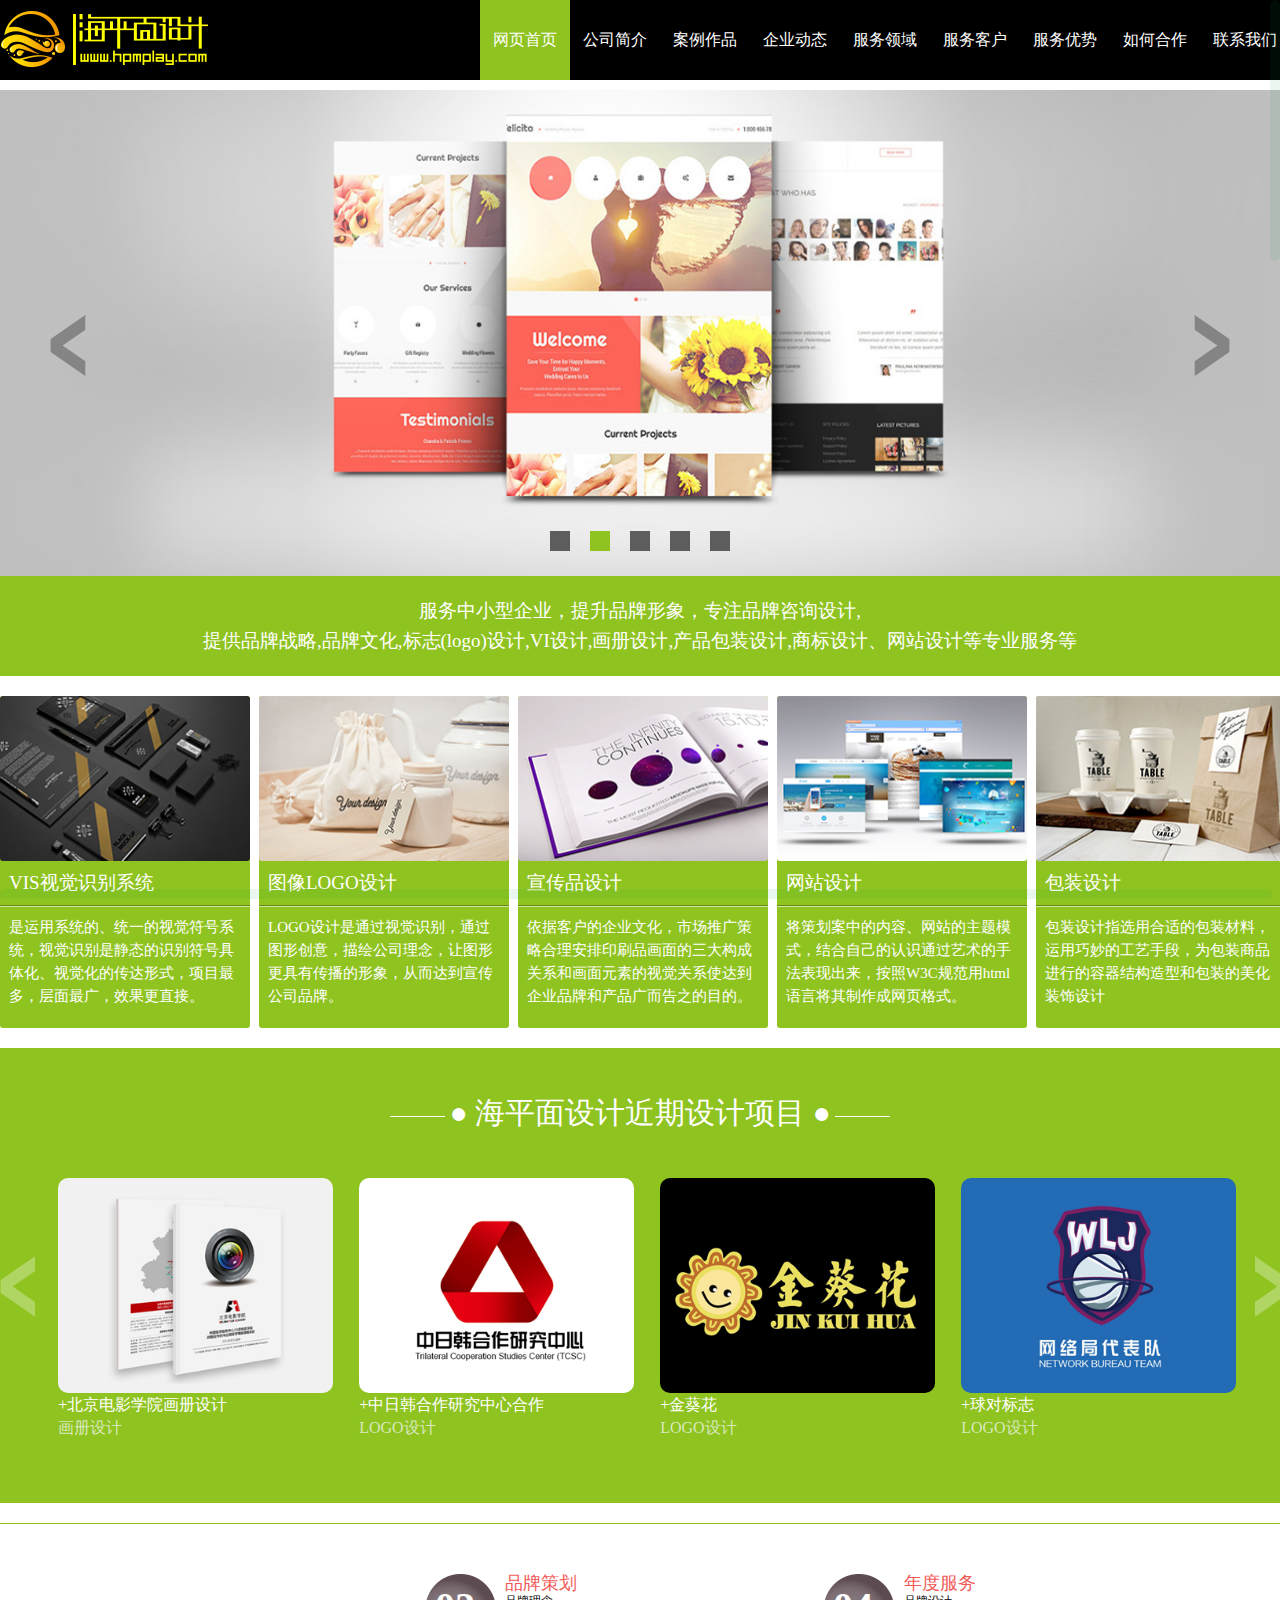
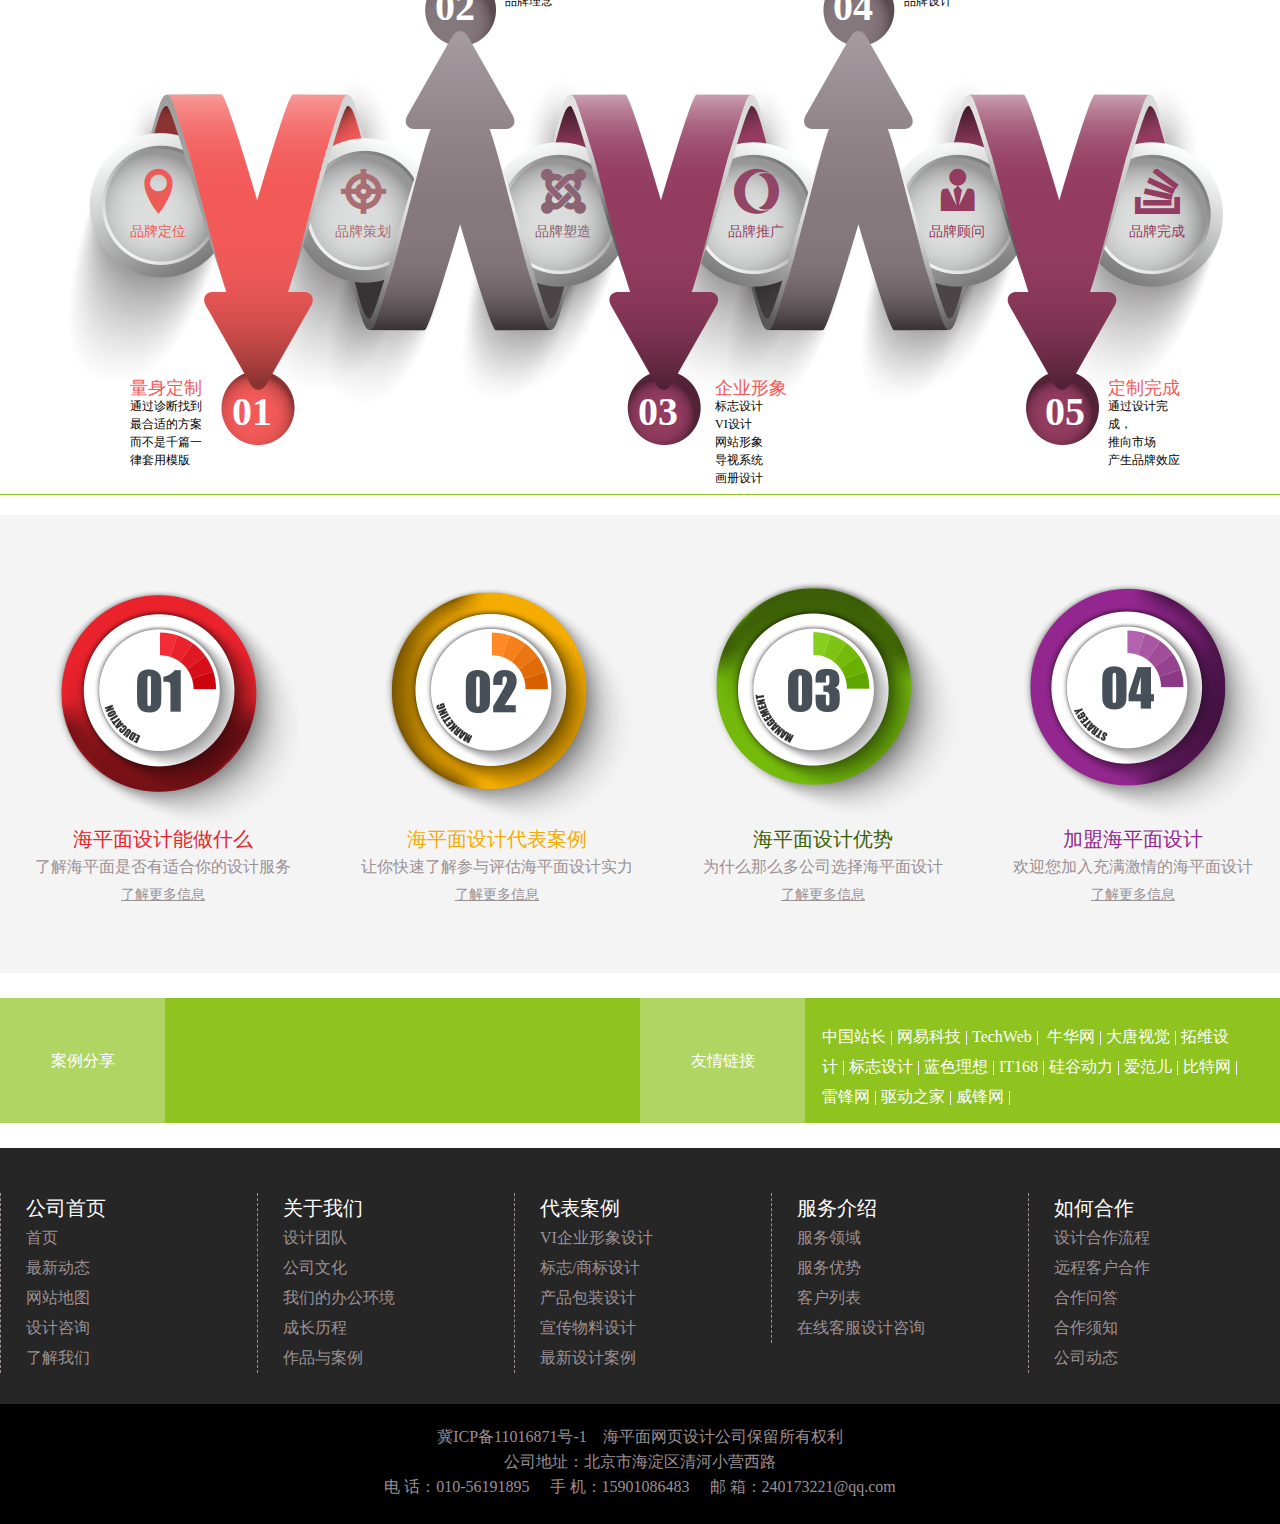
<file: index.html>
﻿<!doctype html>
<html>
	<head>
		<meta charset="utf-8"/>
		<title>海平面设计</title>
		<!-[if lt IE9]> 
			<script src="js/h5_compatible.js"></script>
		<![endif]->
		<link rel="stylesheet" type="text/css" href="css/reset.css"/>
		<link rel="stylesheet" type="text/css" href="css/style.css"/>
		<link rel="stylesheet" type="text/css" href="css/font.css"/>
		<script type="text/javascript" src="js/jquery-2.2.2.min.js"></script>
		<script type="text/javascript" src="js/script.js"></script>
		<script type="text/javascript" src="js/index.js"></script>
		<!-[if IE 8]>
			<link rel="stylesheet" rev="stylesheet" href="css/ie.css" type="text/css" />
		<![endif]->
	</head>
	<body>
		<!-- 头部内容开始 -->
		<header class="top">
			<div class="center clearfix">
				<div class="logo lt"><a href="index.html"><img src="images/logo.jpg" alt="网站logo" /></a></div>
				<ul class="menu rt">
					<li><a class="active" href="index.html">网页首页</a></li>
					<li><a href="profile.html">公司简介</a></li>
					<li><a href="case.html">案例作品</a></li>
					<li><a href="dynamic.html">企业动态</a></li>
					<li><a href="area.html">服务领域</a></li>
					<li><a href="service.html">服务客户</a></li>
					<li><a href="superiority.html">服务优势</a></li>
					<li><a href="cooperation.html">如何合作</a></li>
					<li><a href="contact.html">联系我们</a></li>
				</ul>
			</div>
		</header>
		<!-- 头部内容结束 -->
		
		<!-- banner内容开始 -->
		<section id="bannerWrp" class="banner">
			<div class="center btnBanner">
				<a href="javascript:void(0)" id="btnL" class="lt banner_l"></a>
				<a href="javascript:void(0)" id="btnR" class="rt banner_r"></a>
				<ul id="moveBanner">
					<li><a href="business.html"><img src="images/banner-1.jpg" alt="UI设计" /></a></li>
					<li><a href="business.html"><img src="images/banner-2.jpg" alt="网站设计" /></a></li>
					<li><a href="business.html"><img src="images/banner-3.jpg" alt="VI设计" /></a></li>
					<li><a href="business.html"><img src="images/banner-4.jpg" alt="包装设计" /></a></li>
					<li><a href="business.html"><img src="images/banner-5.jpg" alt="画册设计" /></a></li>
				</ul>
				<ul id="pointList">
					<li><a href="javascript:viode(0)"></a></li>
					<li><a href="javascript:viode(0)" class="active"></a></li>
					<li><a href="javascript:viode(0)"></a></li>
					<li><a href="javascript:viode(0)"></a></li>
					<li><a href="javascript:viode(0)"></a></li>
				</ul>
			</div>
		</section>
		<!-- banner内容结束 -->
		
		<!-- 标语内容开始 -->
		<section class="poster">
			<p>服务中小型企业，提升品牌形象，专注品牌咨询设计,</p>
			<p>提供品牌战略,品牌文化,标志(logo)设计,VI设计,画册设计,产品包装设计,商标设计、网站设计等专业服务等</p>
		</section>
		<!-- 标语内容结束 -->
		
		<!-- 设计列表内容开始 -->
		<section class="devise">
			<div class="center clearfix">
				<div class="sort">
					<a href="business.html"><img src="images/vis.jpg" alt="VIS视觉识别系统" /></a>
					<h1>VIS视觉识别系统</h1>
					<p>是运用系统的、统一的视觉符号系统，视觉识别是静态的识别符号具体化、视觉化的传达形式，项目最多，层面最广，效果更直接。</p>
				</div>
				<div class="sort">
					<a href="business.html"><img src="images/mark.jpg" alt="图像LOGO设计" /></a>
					<h1>图像LOGO设计</h1>
					<p>LOGO设计是通过视觉识别，通过图形创意，描绘公司理念，让图形更具有传播的形象，从而达到宣传公司品牌。</p>
				</div>
				<div class="sort">
					<a href="business.html"><img src="images/advertise.jpg" alt="宣传品设计" /></a>
					<h1>宣传品设计</h1>
					<p>依据客户的企业文化，市场推广策略合理安排印刷品画面的三大构成关系和画面元素的视觉关系使达到企业品牌和产品广而告之的目的。</p>
				</div>
				<div class="sort">
					<a href="business.html"><img src="images/web.jpg" alt="网站设计" /></a>
					<h1>网站设计</h1>
					<p>将策划案中的内容、网站的主题模式，结合自己的认识通过艺术的手法表现出来，按照W3C规范用html语言将其制作成网页格式。</p>
				</div>
				<div class="sort rm">
					<a href="business.html"><img src="images/packaging.jpg" alt="包装设计" /></a>
					<h1>包装设计</h1>
					<p>包装设计指选用合适的包装材料，运用巧妙的工艺手段，为包装商品进行的容器结构造型和包装的美化装饰设计</p>
				</div>
			</div>
		</section>
		<!-- 设计列表内容结束 -->
		
		<!-- 近期设计内容开始 -->
		<section class="recent">
			<div class="article"><h3>● 海平面设计近期设计项目 ●</h3><s></s></div>
			<div class="center">
				<div class="roll">
					<ul id="count1">
						<li>
							<a href="business.html"><img src="images/j_1.jpg" alt="北京电影学院画册设计" /></a>
							<h3>+北京电影学院画册设计</h3>
							<p>画册设计</p>
						</li>
						<li>
							<a href="business.html"><img src="images/j_2.jpg" alt="中日韩合作研究中心合作LOGO设计" /></a>
							<h3>+中日韩合作研究中心合作</h3>
							<p>LOGO设计</p>
						</li>
						<li>
							<a href="business.html"><img src="images/j_3.jpg" alt="金葵花logo设计" /></a>
							<h3>+金葵花</h3>
							<p>LOGO设计</p>
						</li>
						<li>
							<a href="business.html"><img src="images/j_4.jpg" alt="网络局代表队logo设计" /></a>
							<h3>+球对标志</h3>
							<p>LOGO设计</p>
						</li>
						<li>
							<a href="business.html"><img src="images/j_5.jpg" alt="源盛基金画册设计" /></a>
							<h3>+源盛基金</h3>
							<p>画册设计</p>
						</li>
						<li>
							<a href="business.html"><img src="images/j_6.jpg" alt="蜜罗迷包装设计" /></a>
							<h3>+蜜罗迷</h3>
							<p>包装设计</p>
						</li>
						<li>
							<a href="business.html"><img src="images/j_7.jpg" alt="道恩包装设计" /></a>
							<h3>+重庆道恩</h3>
							<p>包装设计</p>
						</li>
						<li>
							<a href="business.html"><img src="images/j_8.jpg" alt="源盛基金易拉宝设计" /></a>
							<h3>+源盛基金</h3>
							<p>易拉宝设计</p>
						</li>
						<li>
							<a href="business.html"><img src="images/j_9.jpg" alt="亿东铭画册设计" /></a>
							<h3>+亿东铭</h3>
							<p>画册设计</p>
						</li>
					</ul>
					
				</div>
				<a href="javascript:void(0)" class="lmove"></a><a href="javascript:void(0)" class="rmove"></a>
			</div>
		</section>
		<!-- 近期设计内容结束 -->
		
		<!-- 流程图内容开始 -->
		<section class="flow">
			<div class="center">
				<div class="flowImg">
				
					<div class="location equal">
						<span class="icon-location"></span>
						<p>品牌定位</p>
					</div>
					
					<div class="plan equal">
						<span class="icon-target"></span>
						<p>品牌策划</p>
					</div>
					
					<div class="model equal">
						<span class="icon-joomla"></span>
						<p>品牌塑造</p>
					</div>
					
					<div class="extend equal">
						<span class="icon-opera"></span>
						<p>品牌推广</p>
					</div>
					
					<div class="adviser equal">
						<span class="icon-user-tie"></span>
						<p>品牌顾问</p>
					</div>
					
					<div class="accomplish equal">
						<span class="icon-stackoverflow"></span>
						<p>品牌完成</p>
					</div>
					
					<div class="num n1">01</div>
					<div class="num n2">02</div>
					<div class="num n3">03</div>
					<div class="num n4">04</div>
					<div class="num n5">05</div>
					
					<div class="custom communal">
						<h4>量身定制</h4>
						<p>通过诊断找到最合适的方案而不是千篇一律套用模版</p>
					</div>
					
					<div class="visualize communal">
						<h4>企业形象</h4>
						<p>标志设计<br/>VI设计<br/>网站形象<br/>导视系统<br/>画册设计</p>
					</div>
					
					<div class="achieve communal">
						<h4>定制完成</h4>
						<p>通过设计完成，<br/>推向市场<br/>产生品牌效应</p>
					</div>
					
					<div class="engineer communal">
						<h4>品牌策划</h4>
						<p>品牌理念</p>
					</div>
					
					<div class="year communal">
						<h4>年度服务</h4>
						<p>品牌设计</p>
					</div>
					
				</div>
			</div>
		</section>
		<!-- 流程图内容结束 -->
		
		<!-- 了解我们内容开始 -->
		<section class="know">
			<div class="center newLocation">
				<ul>
					<li>
						<h2 class="know1">海平面设计能做什么</h2>
						<p>了解海平面是否有适合你的设计服务</p>
						<a href="superiority.html">了解更多信息</a>
					</li>
					<li>
						<h2 class="know2">海平面设计代表案例</h2>
						<p>让你快速了解参与评估海平面设计实力</p>
						<a href="superiority.html">了解更多信息</a>
					</li>
					<li>
						<h2 class="know3">海平面设计优势</h2>
						<p>为什么那么多公司选择海平面设计</p>
						<a href="superiority.html">了解更多信息</a>
					</li>
					<li>
						<h2 class="know4">加盟海平面设计</h2>
						<p>欢迎您加入充满激情的海平面设计</p>
						<a href="superiority.html">了解更多信息</a>
					</li>
				</ul>
			</div>
		</section>
		<!-- 了解我们内容结束 -->
		
		<!-- 更新内容开始 -->
		<!--<section class="new">
			<div class="center clearfix">
				<div class="lt">
					<h1>海平面作品案例动态</h1>
					<div class="trends">
						<div class="hidd">
							<ul>
								<li><a href="">施耐德，画册设计，包装设计，您更喜欢那一款？<span>2016-06-18</span></a></li>
								<li><a href="">施耐德，画册设计，包装设计，您更喜欢那一款？<span>2016-06-18</span></a></li>
								<li><a href="">施耐德，画册设计，包装设计，您更喜欢那一款？<span>2016-06-18</span></a></li>
								<li><a href="">施耐德，画册设计，包装设计，您更喜欢那一款？<span>2016-06-18</span></a></li>
								<li><a href="">施耐德，画册设计，包装设计，您更喜欢那一款？<span>2016-06-18</span></a></li>
								<li><a href="">施耐德，画册设计，包装设计，您更喜欢那一款？<span>2016-06-18</span></a></li>
								<li><a href="">施耐德，画册设计，包装设计，您更喜欢那一款？<span>2016-06-18</span></a></li>
								<li><a href="">施耐德，画册设计，包装设计，您更喜欢那一款？<span>2016-06-18</span></a></li>
								<li><a href="">施耐德，画册设计，包装设计，您更喜欢那一款？<span>2016-06-18</span></a></li>
								<li><a href="">施耐德，画册设计，包装设计，您更喜欢那一款？<span>2016-06-18</span></a></li>
								<li><a href="">施耐德，画册设计，包装设计，您更喜欢那一款？<span>2016-06-18</span></a></li>
							</ul>
						</div>
					</div>
				</div>
				<div class="rt">
					<h1>海平面技术方面动态</h1>
					<div class="trends">
					<div class="hidd">
							<ul>
								<li><a href="">海平面设计，如何让设计走的更远，更长，做得更好？<span>2016-06-18</span></a></li>
								<li><a href="">海平面设计，如何让设计走的更远，更长，做得更好？<span>2016-06-18</span></a></li>
								<li><a href="">海平面设计，如何让设计走的更远，更长，做得更好？<span>2016-06-18</span></a></li>
								<li><a href="">海平面设计，如何让设计走的更远，更长，做得更好？<span>2016-06-18</span></a></li>
								<li><a href="">海平面设计，如何让设计走的更远，更长，做得更好？<span>2016-06-18</span></a></li>
								<li><a href="">海平面设计，如何让设计走的更远，更长，做得更好？<span>2016-06-18</span></a></li>
								<li><a href="">海平面设计，如何让设计走的更远，更长，做得更好？<span>2016-06-18</span></a></li>
								<li><a href="">施耐德，画册设计，包装设计，您更喜欢那一款？<span>2016-06-18</span></a></li>
								<li><a href="">施耐德，画册设计，包装设计，您更喜欢那一款？<span>2016-06-18</span></a></li>
								<li><a href="">施耐德，画册设计，包装设计，您更喜欢那一款？<span>2016-06-18</span></a></li>
							</ul>
						</div>
					</div>
				</div>
			</div>
		</section>-->
		<!-- 更新我们内容结束 -->
		
		<!-- 底部内容开始 -->
		<footer class="foot">
			<div class="container">
				<div class="center clearfix">
					<p class="share">案例分享</p>
					<div class="bdsharebuttonbox sharelink"><a href="#" class="bds_more" data-cmd="more"></a><a href="#" class="bds_qzone" data-cmd="qzone"></a><a href="#" class="bds_tsina" data-cmd="tsina"></a><a href="#" class="bds_tqq" data-cmd="tqq"></a><a href="#" class="bds_renren" data-cmd="renren"></a><a href="#" class="bds_weixin" data-cmd="weixin"></a></div>
					<script>window._bd_share_config={"common":{"bdSnsKey":{},"bdText":"","bdMini":"2","bdPic":"","bdStyle":"0","bdSize":"16"},"share":{},"image":{"viewList":["qzone","tsina","tqq","renren","weixin"],"viewText":"分享到：","viewSize":"16"},"selectShare":{"bdContainerClass":null,"bdSelectMiniList":["qzone","tsina","tqq","renren","weixin"]}};with(document)0[(getElementsByTagName('head')[0]||body).appendChild(createElement('script')).src='http://bdimg.share.baidu.com/static/api/js/share.js?v=89860593.js?cdnversion='+~(-new Date()/36e5)];</script>
					<p class="link">友情链接</p>
					<p class="linkList"><a href="http://www.chinaz.com/">中国站长</a><s></s><a href="http://tech.163.com">网易科技</a><s></s><a href="http://www.techweb.com.cn">TechWeb</a><s></s><a href="http://www.newhua.com/"> 牛华网</a><s></s><a href="#">大唐视觉</a><s></s><a href="#">拓维设计</a><s></s><a href="#">标志设计</a><s></s><a href="http://www.blueidea.com">蓝色理想</a><s></s><a href="http://www.it168.com">IT168</a><s></s><a href="http://www.enet.com.cn/enews">硅谷动力</a><s></s><a href="http://www.ifanr.com">爱范儿</a><s></s><a href="http://www.chinabyte.com">比特网</a><s></s><a href="http://www.leiphone.com">雷锋网</a><s></s><a href="http://www.mydrivers.com">驱动之家</a><s></s><a href="http://www.feng.com/">威锋网</a><s></s></p>
				</div>
			</div>
			<div class="intro">
				<div class="center clearfix">
					<dl>
						<dt>公司首页</dt>
						<dd><a href="index.html">首页</a></dd>
						<dd><a href="dynamic.html">最新动态</a></dd>
						<dd><a href="javascript:viode(0)">网站地图</a></dd>
						<dd><a href="cooperation.html">设计咨询</a></dd>
						<dd><a href="superiority.html">了解我们</a></dd>
					</dl>
					<dl>
						<dt>关于我们</dt>
						<dd><a href="javascript:viode(0)">设计团队</a></dd>
						<dd><a href="javascript:viode(0)">公司文化</a></dd>
						<dd><a href="javascript:viode(0)">我们的办公环境</a></dd>
						<dd><a href="superiority.html">成长历程</a></dd>
						<dd><a href="case.html">作品与案例</a></dd>
					</dl>
					<dl>
						<dt>代表案例</dt>
						<dd><a href="business.html">VI企业形象设计</a></dd>
						<dd><a href="business.html">标志/商标设计</a></dd>
						<dd><a href="business.html">产品包装设计</a></dd>
						<dd><a href="business.html">宣传物料设计</a></dd>
						<dd><a href="business.html">最新设计案例</a></dd>
					</dl>
					<dl>
						<dt>服务介绍</dt>
						<dd><a href="area.html">服务领域</a></dd>
						<dd><a href="superiority.html">服务优势</a></dd>
						<dd><a href="service.html">客户列表</a></dd>
						<dd><a href="contact.html">在线客服设计咨询</a></dd>
					</dl>
					<dl class="rb">
						<dt>如何合作</dt>
						<dd><a href="cooperation.html">设计合作流程</a></dd>
						<dd><a href="cooperation.html">远程客户合作</a></dd>
						<dd><a href="contact.html">合作问答</a></dd>
						<dd><a href="cooperation.html">合作须知</a></dd>
						<dd><a href="dynamic.html">公司动态</a></dd>
					</dl>
				</div>
			</div>
			<div class="copyright">
				<p>冀ICP备11016871号-1　海平面网页设计公司保留所有权利</p>
				<p>公司地址：北京市海淀区清河小营西路</p>
				<p>电 话：010-56191895　 手 机：15901086483　 邮 箱：240173221@qq.com</p>
			</div>
		</footer>
		<!-- 底部内容结束 -->
		
		<!-- 页面滚动条效果开始 -->
		<script type="text/javascript" src="js/page/jquery.mousewheel.js"></script>
		<script type="text/javascript" src="js/page/nicescroll.js"></script>
		<script type="text/javascript" src="js/page/page.js"></script>
		<!-- 页面滚动条效果结束 -->
	</body>
</html>
</file>
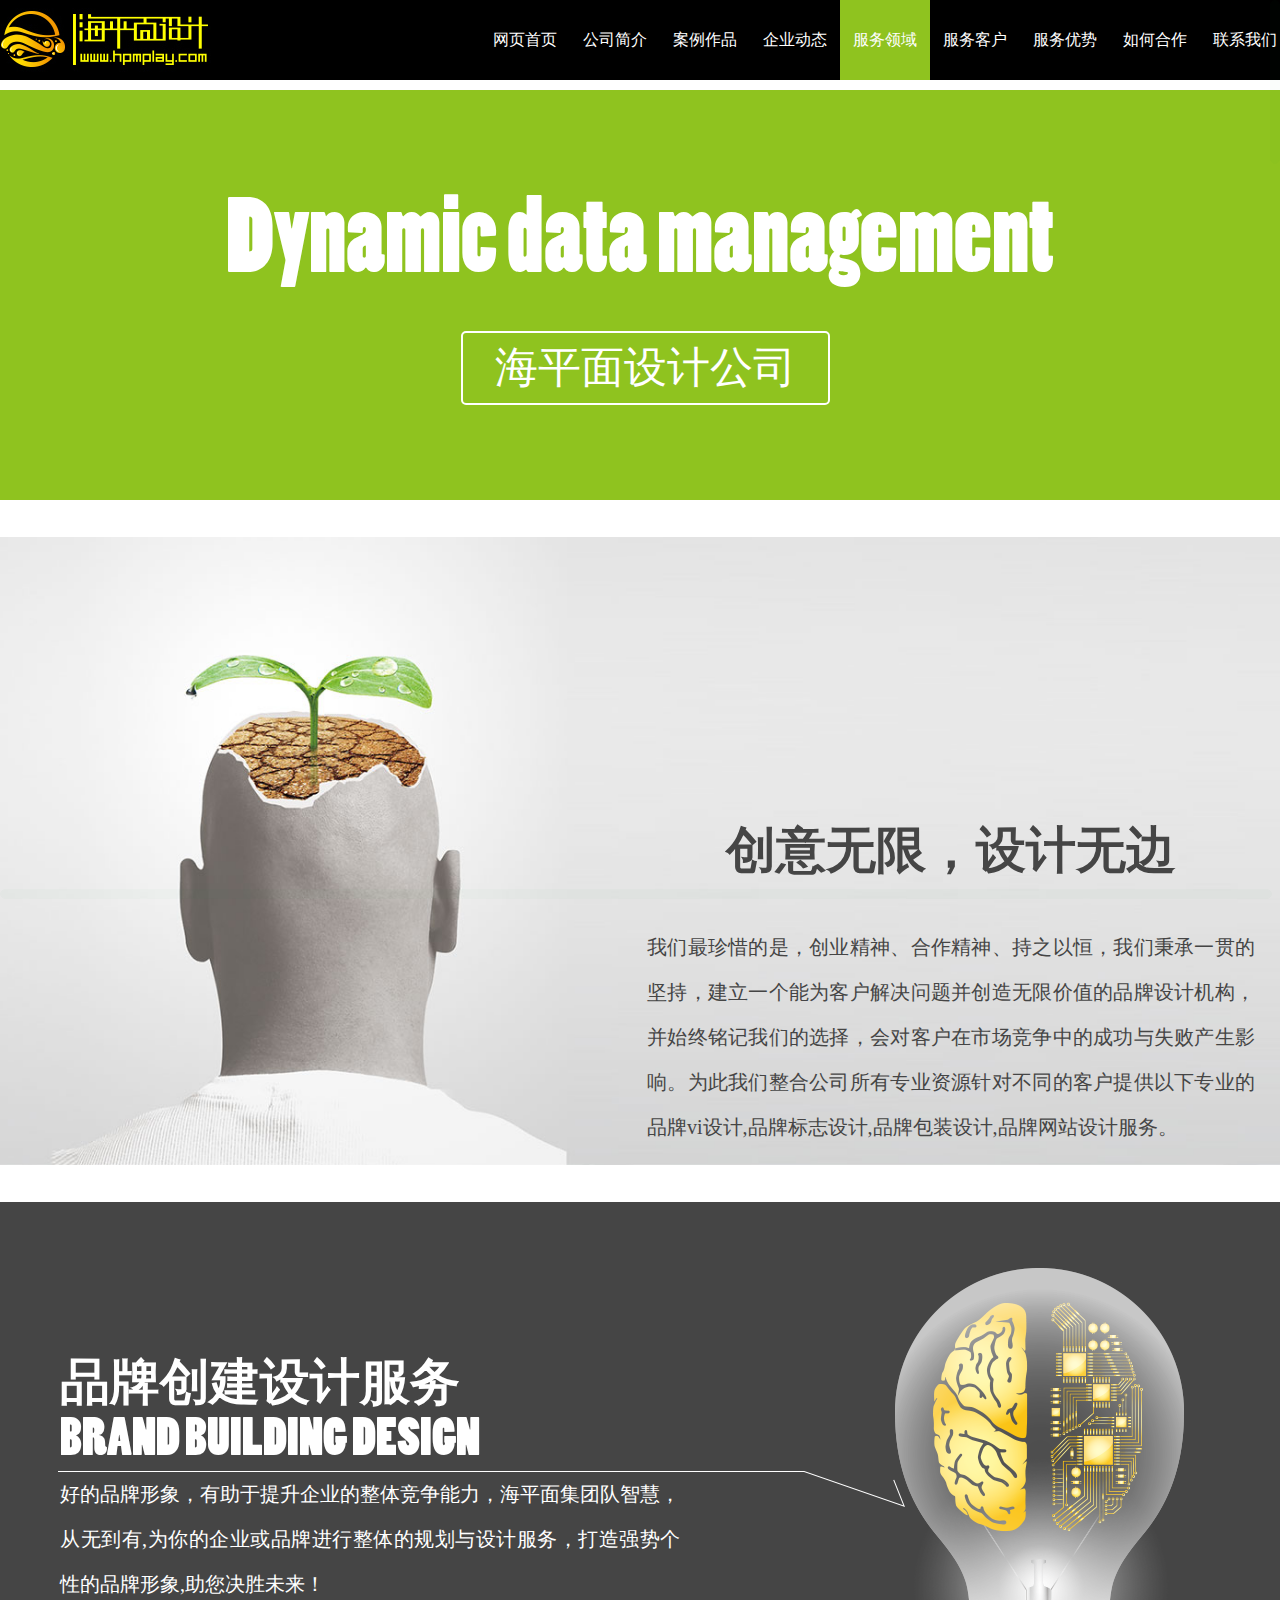
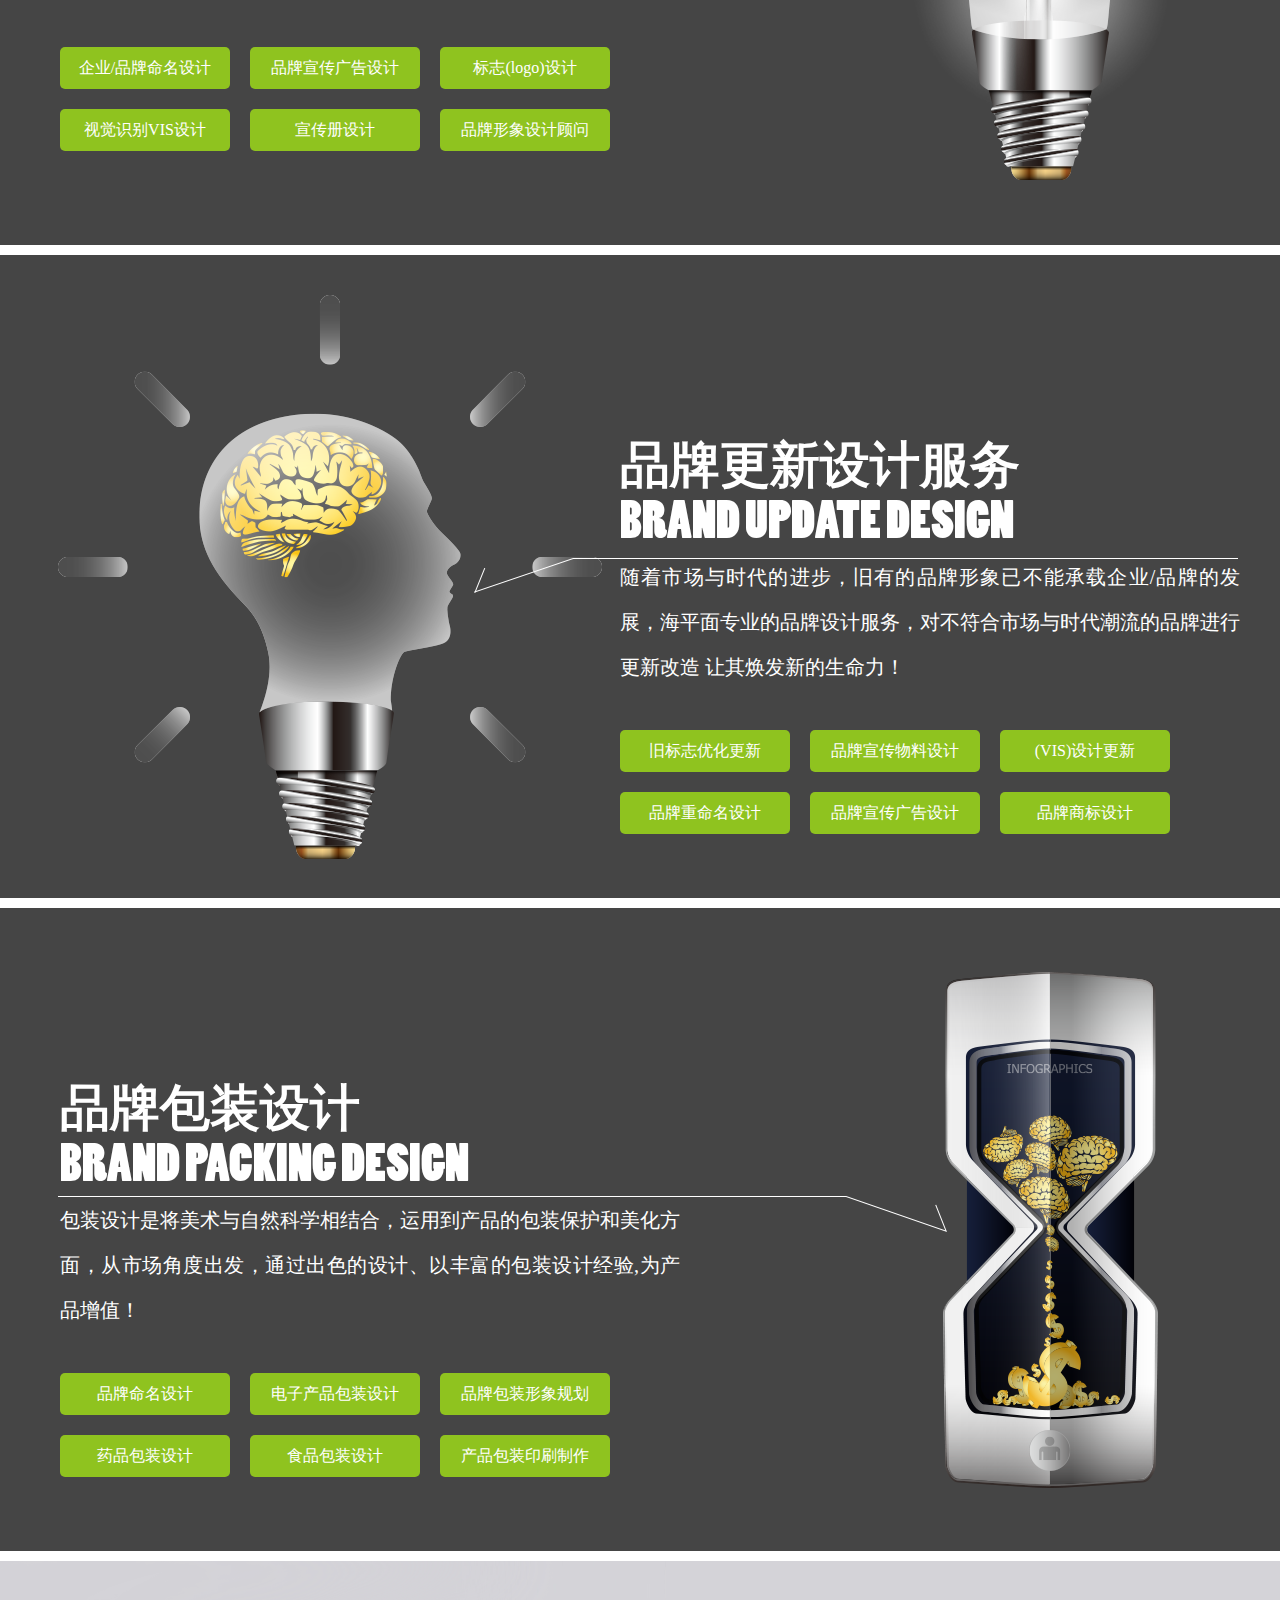
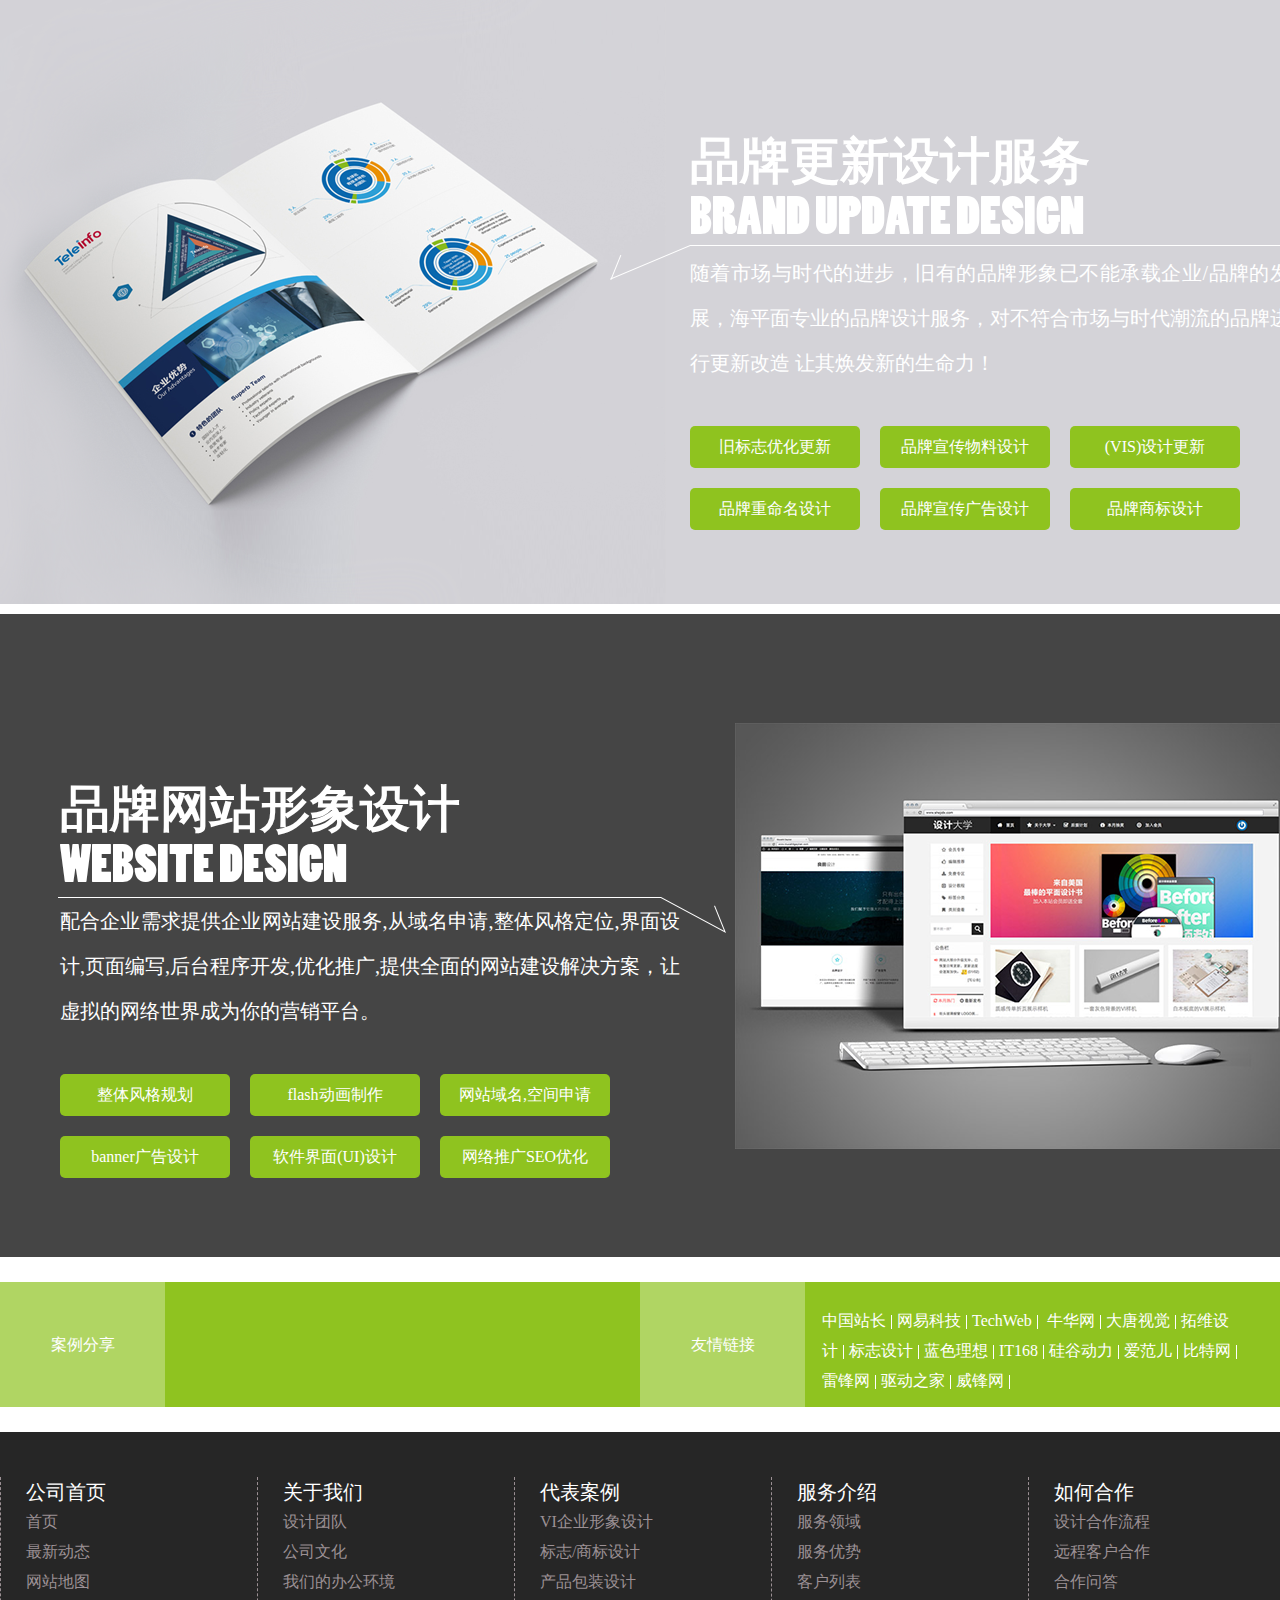
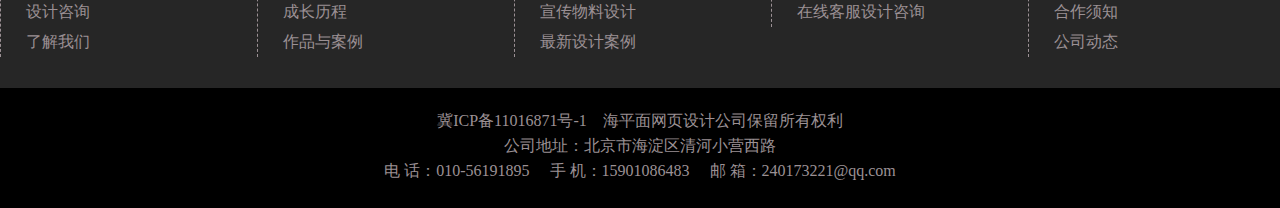
<file: area.html>
﻿<!doctype html>
<html>
	<head>
		<meta charset="utf-8"/>
		<title>服务领域</title>
		<!-[if lt IE9]> 
			<script src="js/h5_compatible.js"></script>
		<![endif]->
		<link rel="stylesheet" type="text/css" href="css/reset.css"/>
		<link rel="stylesheet" type="text/css" href="css/style.css"/>
		<link rel="stylesheet" type="text/css" href="css/font.css"/>
		<script type="text/javascript" src="js/jquery-2.2.2.min.js"></script>
		<!--[if IE 8]> 
			<link rel="stylesheet" href="css/ie.css" type="text/css" />
		<![endif]-->
	</head>
	<body>
		<!-- 头部内容开始 -->
		<header class="top">
			<div class="center clearfix">
				<div class="logo lt"><a href="index.html"><img src="images/logo.jpg" alt="网站logo" /></a></div>
				<ul class="menu rt">
					<li><a href="index.html">网页首页</a></li>
					<li><a href="profile.html">公司简介</a></li>
					<li><a href="case.html">案例作品</a></li>
					<li><a href="dynamic.html">企业动态</a></li>
					<li><a class="active" href="area.html">服务领域</a></li>
					<li><a href="service.html">服务客户</a></li>
					<li><a href="superiority.html">服务优势</a></li>
					<li><a href="cooperation.html">如何合作</a></li>
					<li><a href="contact.html">联系我们</a></li>
				</ul>
			</div>
		</header>
		<!-- 头部内容结束 -->
		
		<!-- 公司简介大图开始 -->
		<section class="bigImg">
			<h1>Dynamic data management</h1>
			<p class="center"><a href="profile.html">海平面设计公司</a></p>
		</section>
		<!-- 公司简介大图结束 -->
		
		<!-- 创意无限，设计无边开始 -->
		<section class="originality">
			<div class="center textPosition">
				<h1>创意无限，设计无边</h1>
				<p>我们最珍惜的是，创业精神、合作精神、持之以恒，我们秉承一贯的坚持，建立一个能为客户解决问题并创造无限价值的品牌设计机构，并始终铭记我们的选择，会对客户在市场竞争中的成功与失败产生影响。为此我们整合公司所有专业资源针对不同的客户提供以下专业的品牌vi设计,品牌标志设计,品牌包装设计,品牌网站设计服务。</p>
			</div>
		</section>
		<!-- 创意无限，设计无边结束 -->
		
		<!-- 品牌创建设计服务开始 -->
		<section class="set join">
			<div class="center setBackground owned">
				<div class="setText">
					<h2>品牌创建设计服务<b>Brand Building Design</b></h2>
					<p>好的品牌形象，有助于提升企业的整体竞争能力，海平面集团队智慧，从无到有,为你的企业或品牌进行整体的规划与设计服务，打造强势个性的品牌形象,助您决胜未来！</p>
					<ul>
						<li><a href="business.html">企业/品牌命名设计</a></li>
						<li><a href="business.html">品牌宣传广告设计</a></li>
						<li><a href="business.html">标志(logo)设计</a></li>
						<li><a href="business.html">视觉识别VIS设计</a></li>
						<li><a href="business.html">宣传册设计</a></li>
						<li><a href="business.html">品牌形象设计顾问</a></li>
					</ul>
				</div>
			</div>
		</section>
		<!-- 品牌创建设计服务结束 -->
		
		<!-- 品牌更新设计服务开始 -->
		<section class="update join">
			<div class="center setBackground owned">
				<div class="setText rt">
					<h2>品牌更新设计服务<b>Brand update Design</b></h2>
					<p>随着市场与时代的进步，旧有的品牌形象已不能承载企业/品牌的发展，海平面专业的品牌设计服务，对不符合市场与时代潮流的品牌进行更新改造 让其焕发新的生命力！</p>
					<ul>
						<li><a href="business.html">旧标志优化更新</a></li>
						<li><a href="business.html">品牌宣传物料设计</a></li>
						<li><a href="business.html">(VIS)设计更新</a></li>
						<li><a href="business.html">品牌重命名设计</a></li>
						<li><a href="business.html">品牌宣传广告设计</a></li>
						<li><a href="business.html">品牌商标设计</a></li>
					</ul>
				</div>
			</div>
		</section>
		<!-- 品牌更新设计服务结束 -->
		
		<!-- 品牌包装设计开始 -->
		<section class="pack join">
			<div class="center setBackground owned">
				<div class="setText">
					<h2>品牌包装设计<b>Brand Packing Design</b></h2>
					<p>包装设计是将美术与自然科学相结合，运用到产品的包装保护和美化方面，从市场角度出发，通过出色的设计、以丰富的包装设计经验,为产品增值！</p>
					<ul>
						<li><a href="business.html">品牌命名设计</a></li>
						<li><a href="business.html">电子产品包装设计</a></li>
						<li><a href="business.html">品牌包装形象规划</a></li>
						<li><a href="business.html">药品包装设计</a></li>
						<li><a href="business.html">食品包装设计</a></li>
						<li><a href="business.html">产品包装印刷制作</a></li>
					</ul>
				</div>
			</div>
		</section>
		<!-- 品牌包装设计结束 -->
		
		<!-- 品牌管理设计开始 -->
		<section class="admin join">
			<div class="center setBackground owned">
				<div class="setText rt">
					<h2>品牌更新设计服务<b>Brand update Design</b></h2>
					<p>随着市场与时代的进步，旧有的品牌形象已不能承载企业/品牌的发展，海平面专业的品牌设计服务，对不符合市场与时代潮流的品牌进行更新改造 让其焕发新的生命力！</p>
					<ul>
						<li><a href="business.html">旧标志优化更新</a></li>
						<li><a href="business.html">品牌宣传物料设计</a></li>
						<li><a href="business.html">(VIS)设计更新</a></li>
						<li><a href="business.html">品牌重命名设计</a></li>
						<li><a href="business.html">品牌宣传广告设计</a></li>
						<li><a href="business.html">品牌商标设计</a></li>
					</ul>
				</div>
			</div>
		</section>
		<!-- 品牌管理设计结束 -->
		
		<!-- 品牌网站形象设计开始 -->
		<section class="webImage join">
			<div class="center setBackground owned">
				<div class="setText">
					<h2>品牌网站形象设计<b>WEBSITE DESIGN</b></h2>
					<p>配合企业需求提供企业网站建设服务,从域名申请,整体风格定位,界面设计,页面编写,后台程序开发,优化推广,提供全面的网站建设解决方案，让虚拟的网络世界成为你的营销平台。</p>
					<ul>
						<li><a href="business.html">整体风格规划</a></li>
						<li><a href="business.html">flash动画制作</a></li>
						<li><a href="business.html">网站域名,空间申请</a></li>
						<li><a href="business.html">banner广告设计</a></li>
						<li><a href="business.html">软件界面(UI)设计</a></li>
						<li><a href="business.html">网络推广SEO优化</a></li>
					</ul>
				</div>
			</div>
		</section>
		<!-- 品牌网站形象设计结束 -->
		
		<!-- 底部内容开始 -->
		<footer class="foot">
			<div class="container">
				<div class="center clearfix">
					<p class="share">案例分享</p>
					<div class="bdsharebuttonbox sharelink"><a href="#" class="bds_more" data-cmd="more"></a><a href="#" class="bds_qzone" data-cmd="qzone"></a><a href="#" class="bds_tsina" data-cmd="tsina"></a><a href="#" class="bds_tqq" data-cmd="tqq"></a><a href="#" class="bds_renren" data-cmd="renren"></a><a href="#" class="bds_weixin" data-cmd="weixin"></a></div>
					<script>window._bd_share_config={"common":{"bdSnsKey":{},"bdText":"","bdMini":"2","bdPic":"","bdStyle":"0","bdSize":"16"},"share":{},"image":{"viewList":["qzone","tsina","tqq","renren","weixin"],"viewText":"分享到：","viewSize":"16"},"selectShare":{"bdContainerClass":null,"bdSelectMiniList":["qzone","tsina","tqq","renren","weixin"]}};with(document)0[(getElementsByTagName('head')[0]||body).appendChild(createElement('script')).src='http://bdimg.share.baidu.com/static/api/js/share.js?v=89860593.js?cdnversion='+~(-new Date()/36e5)];</script>
					<p class="link">友情链接</p>
					<p class="linkList"><a href="http://www.chinaz.com/">中国站长</a><s></s><a href="http://tech.163.com">网易科技</a><s></s><a href="http://www.techweb.com.cn">TechWeb</a><s></s><a href="http://www.newhua.com/"> 牛华网</a><s></s><a href="#">大唐视觉</a><s></s><a href="#">拓维设计</a><s></s><a href="#">标志设计</a><s></s><a href="http://www.blueidea.com">蓝色理想</a><s></s><a href="http://www.it168.com">IT168</a><s></s><a href="http://www.enet.com.cn/enews">硅谷动力</a><s></s><a href="http://www.ifanr.com">爱范儿</a><s></s><a href="http://www.chinabyte.com">比特网</a><s></s><a href="http://www.leiphone.com">雷锋网</a><s></s><a href="http://www.mydrivers.com">驱动之家</a><s></s><a href="http://www.feng.com/">威锋网</a><s></s></p>
				</div>
			</div>
			<div class="intro">
				<div class="center clearfix">
					<dl>
						<dt>公司首页</dt>
						<dd><a href="index.html">首页</a></dd>
						<dd><a href="dynamic.html">最新动态</a></dd>
						<dd><a href="javascript:viode(0)">网站地图</a></dd>
						<dd><a href="cooperation.html">设计咨询</a></dd>
						<dd><a href="superiority.html">了解我们</a></dd>
					</dl>
					<dl>
						<dt>关于我们</dt>
						<dd><a href="javascript:viode(0)">设计团队</a></dd>
						<dd><a href="javascript:viode(0)">公司文化</a></dd>
						<dd><a href="javascript:viode(0)">我们的办公环境</a></dd>
						<dd><a href="superiority.html">成长历程</a></dd>
						<dd><a href="case.html">作品与案例</a></dd>
					</dl>
					<dl>
						<dt>代表案例</dt>
						<dd><a href="business.html">VI企业形象设计</a></dd>
						<dd><a href="business.html">标志/商标设计</a></dd>
						<dd><a href="business.html">产品包装设计</a></dd>
						<dd><a href="business.html">宣传物料设计</a></dd>
						<dd><a href="business.html">最新设计案例</a></dd>
					</dl>
					<dl>
						<dt>服务介绍</dt>
						<dd><a href="area.html">服务领域</a></dd>
						<dd><a href="superiority.html">服务优势</a></dd>
						<dd><a href="service.html">客户列表</a></dd>
						<dd><a href="contact.html">在线客服设计咨询</a></dd>
					</dl>
					<dl class="rb">
						<dt>如何合作</dt>
						<dd><a href="cooperation.html">设计合作流程</a></dd>
						<dd><a href="cooperation.html">远程客户合作</a></dd>
						<dd><a href="contact.html">合作问答</a></dd>
						<dd><a href="cooperation.html">合作须知</a></dd>
						<dd><a href="dynamic.html">公司动态</a></dd>
					</dl>
				</div>
			</div>
			<div class="copyright">
				<p>冀ICP备11016871号-1　海平面网页设计公司保留所有权利</p>
				<p>公司地址：北京市海淀区清河小营西路</p>
				<p>电 话：010-56191895　 手 机：15901086483　 邮 箱：240173221@qq.com</p>
			</div>
		</footer>
		<!-- 底部内容结束 -->
		
		<!-- 页面滚动条效果开始 -->
		<script type="text/javascript" src="js/page/jquery.mousewheel.js"></script>
		<script type="text/javascript" src="js/page/nicescroll.js"></script>
		<script type="text/javascript" src="js/page/page.js"></script>
		<!-- 页面滚动条效果结束 -->
	</body>
</html>
</file>
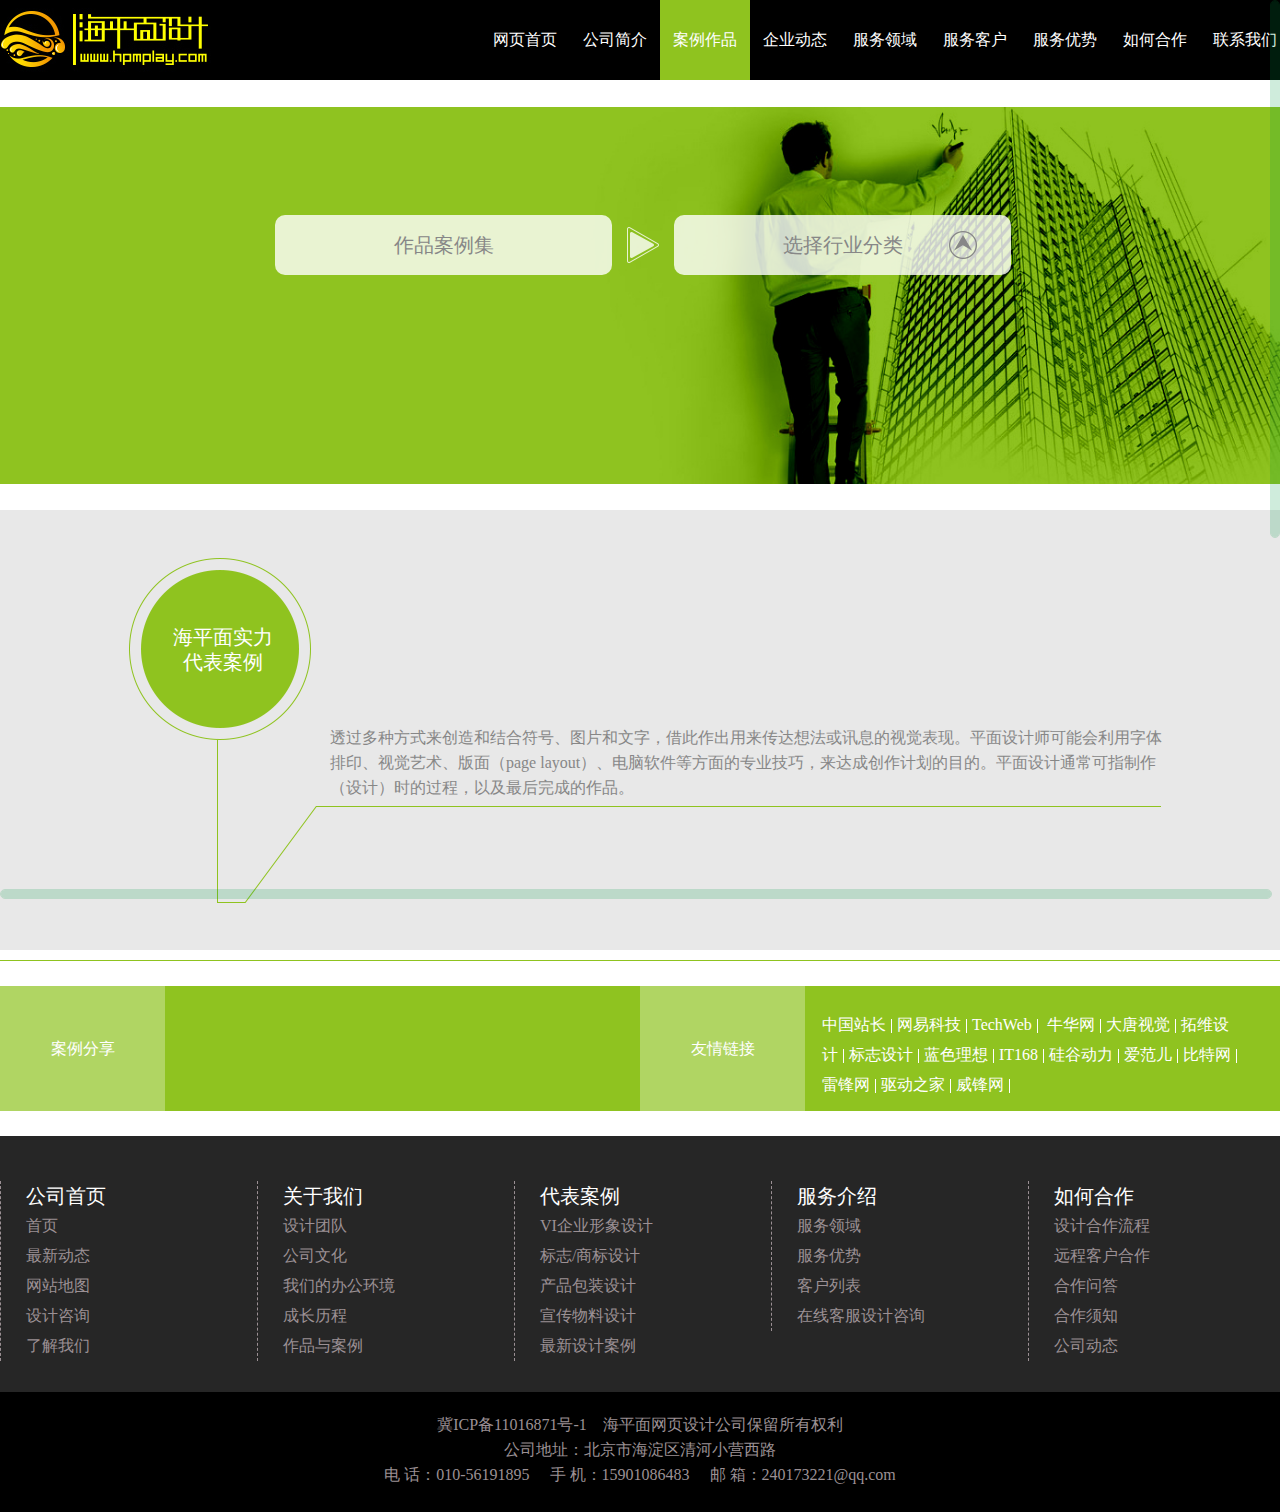
<file: business.html>
﻿<!doctype html>
<html>
	<head>
		<meta charset="utf-8"/>
		<title>产品列表</title>
		<!-[if lt IE9]> 
			<script src="js/h5_compatible.js"></script>
		<![endif]->
		<link rel="stylesheet" type="text/css" href="css/reset.css"/>
		<link rel="stylesheet" type="text/css" href="css/style.css"/>
		<link rel="stylesheet" type="text/css" href="css/font.css"/>
		<script type="text/javascript" src="js/jquery-2.2.2.min.js"></script>
		<script type="text/javascript" src="js/business.js"></script>
	</head>
	<body>
		<!-- 头部内容开始 -->
		<header class="top">
			<div class="center clearfix">
				<div class="logo lt"><a href="index.html"><img src="images/logo.jpg" alt="网站logo" /></a></div>
				<ul class="menu rt">
					<li><a href="index.html">网页首页</a></li>
					<li><a href="profile.html">公司简介</a></li>
					<li><a class="active" href="case.html">案例作品</a></li>
					<li><a href="dynamic.html">企业动态</a></li>
					<li><a href="area.html">服务领域</a></li>
					<li><a href="service.html">服务客户</a></li>
					<li><a href="superiority.html">服务优势</a></li>
					<li><a href="cooperation.html">如何合作</a></li>
					<li><a href="contact.html">联系我们</a></li>
				</ul>
			</div>
		</header>
		<!-- 头部内容结束 -->
		
		<!-- 公司简介大图开始 -->
		<section class="bigImg product">
			<div class="center">
				<div class="productItem clearfix">
					<div class="test lt">作品案例集</div>
					<div class="arrows lt"></div>
					<div id="selcetItem" class="selcetItem lt"><span id="choice">选择行业分类</span>
						<ul>
							<li><a href="javascript:viode(0)" class="item1">食品饮料+消费品</a></li>
							<li><a href="javascript:viode(0)" class="item2">科技信息+电子音像</a></li>
							<li><a href="javascript:viode(0)" class="item3">汽车配件+交通</a></li>
							<li><a href="javascript:viode(0)" class="item4">医疗保健+药品</a></li>
							<li><a href="javascript:viode(0)" class="item5">建筑+家居+环保</a></li>
							<li><a href="javascript:viode(0)" class="item6">时尚产业+服饰化妆</a></li>
							<li><a href="javascript:viode(0)" class="item7">餐饮娱乐+运动休闲</a></li>
							<li><a href="javascript:viode(0)" class="item8">工业+机械五金</a></li>
							<li><a href="javascript:viode(0)" class="item9">化工+涂料+能源</a></li>
							<li><a href="javascript:viode(0)" class="item10">金融+教育+管理</a></li>
							<li><a href="javascript:viode(0)" class="item11">机构组织+文化艺术</a></li>
						</ul>
					</div>
				</div>
			</div>
		</section>
		<!-- 公司简介大图结束 -->
		<!-- 案例解说开始 -->
		<section class="projects">
			<div class="center">
				<p>海平面实力代表案例</p>
				<span>透过多种方式来创造和结合符号、图片和文字，借此作出用来传达想法或讯息的视觉表现。平面设计师可能会利用字体排印、视觉艺术、版面（page layout）、电脑软件等方面的专业技巧，来达成创作计划的目的。平面设计通常可指制作（设计）时的过程，以及最后完成的作品。</span>
			</div>
		</section>
		<!-- 案例解说结束 -->
		
		<!-- 案例分类列表开始 -->
		<section class="projectsItem clearfix">
			<!--<dl>
				<dt><a href="#"><img src="images/p_1.jpg" alt="" /></a></dt>
				<dd class="clientName">客户名称：澳宝化妆</dd>
				<dd class="projectItem">项目名称：澳宝化妆标志设计</dd>
			</dl>
			<dl>
				<dt><a href="#"><img src="images/p_1.jpg" alt="" /></a></dt>
				<dd class="clientName">客户名称：澳宝化妆</dd>
				<dd class="projectItem">项目名称：澳宝化妆标志设计</dd>
			</dl>
			<dl class="noMargin">
				<dt><a href="#"><img src="images/p_1.jpg" alt="" /></a></dt>
				<dd class="clientName">客户名称：澳宝化妆</dd>
				<dd class="projectItem">项目名称：澳宝化妆标志设计</dd>
			</dl>
			<dl>
				<dt><a href="#"><img src="images/p_1.jpg" alt="" /></a></dt>
				<dd class="clientName">客户名称：澳宝化妆</dd>
				<dd class="projectItem">项目名称：澳宝化妆标志设计</dd>
			</dl>
			<dl>
				<dt><a href="#"><img src="images/p_1.jpg" alt="" /></a></dt>
				<dd class="clientName">客户名称：澳宝化妆</dd>
				<dd class="projectItem">项目名称：澳宝化妆标志设计</dd>
			</dl>
			<dl class="noMargin">
				<dt><a href="#"><img src="images/p_1.jpg" alt="" /></a></dt>
				<dd class="clientName">客户名称：澳宝化妆</dd>
				<dd class="projectItem">项目名称：澳宝化妆标志设计</dd>
			</dl>
			<dl>
				<dt><a href="#"><img src="images/p_1.jpg" alt="" /></a></dt>
				<dd class="clientName">客户名称：澳宝化妆</dd>
				<dd class="projectItem">项目名称：澳宝化妆标志设计</dd>
			</dl>
			<dl>
				<dt><a href="#"><img src="images/p_1.jpg" alt="" /></a></dt>
				<dd class="clientName">客户名称：澳宝化妆</dd>
				<dd class="projectItem">项目名称：澳宝化妆标志设计</dd>
			</dl>
			<dl class="noMargin">
				<dt><a href="#"><img src="images/p_1.jpg" alt="" /></a></dt>
				<dd class="clientName">客户名称：澳宝化妆</dd>
				<dd class="projectItem">项目名称：澳宝化妆标志设计</dd>
			</dl>-->
		</section>
		<!-- 案例分类列表结束 -->
		
		<!-- 底部内容开始 -->
		<footer class="foot">
			<div class="container">
				<div class="center clearfix">
					<p class="share">案例分享</p>
					<div class="bdsharebuttonbox sharelink"><a href="#" class="bds_more" data-cmd="more"></a><a href="#" class="bds_qzone" data-cmd="qzone"></a><a href="#" class="bds_tsina" data-cmd="tsina"></a><a href="#" class="bds_tqq" data-cmd="tqq"></a><a href="#" class="bds_renren" data-cmd="renren"></a><a href="#" class="bds_weixin" data-cmd="weixin"></a></div>
					<script>window._bd_share_config={"common":{"bdSnsKey":{},"bdText":"","bdMini":"2","bdPic":"","bdStyle":"0","bdSize":"16"},"share":{},"image":{"viewList":["qzone","tsina","tqq","renren","weixin"],"viewText":"分享到：","viewSize":"16"},"selectShare":{"bdContainerClass":null,"bdSelectMiniList":["qzone","tsina","tqq","renren","weixin"]}};with(document)0[(getElementsByTagName('head')[0]||body).appendChild(createElement('script')).src='http://bdimg.share.baidu.com/static/api/js/share.js?v=89860593.js?cdnversion='+~(-new Date()/36e5)];</script>
					<p class="link">友情链接</p>
					<p class="linkList"><a href="http://www.chinaz.com/">中国站长</a><s></s><a href="http://tech.163.com">网易科技</a><s></s><a href="http://www.techweb.com.cn">TechWeb</a><s></s><a href="http://www.newhua.com/"> 牛华网</a><s></s><a href="#">大唐视觉</a><s></s><a href="#">拓维设计</a><s></s><a href="#">标志设计</a><s></s><a href="http://www.blueidea.com">蓝色理想</a><s></s><a href="http://www.it168.com">IT168</a><s></s><a href="http://www.enet.com.cn/enews">硅谷动力</a><s></s><a href="http://www.ifanr.com">爱范儿</a><s></s><a href="http://www.chinabyte.com">比特网</a><s></s><a href="http://www.leiphone.com">雷锋网</a><s></s><a href="http://www.mydrivers.com">驱动之家</a><s></s><a href="http://www.feng.com/">威锋网</a><s></s></p>
				</div>
			</div>
			<div class="intro">
				<div class="center clearfix">
					<dl>
						<dt>公司首页</dt>
						<dd><a href="index.html">首页</a></dd>
						<dd><a href="dynamic.html">最新动态</a></dd>
						<dd><a href="javascript:viode(0)">网站地图</a></dd>
						<dd><a href="cooperation.html">设计咨询</a></dd>
						<dd><a href="superiority.html">了解我们</a></dd>
					</dl>
					<dl>
						<dt>关于我们</dt>
						<dd><a href="javascript:viode(0)">设计团队</a></dd>
						<dd><a href="javascript:viode(0)">公司文化</a></dd>
						<dd><a href="javascript:viode(0)">我们的办公环境</a></dd>
						<dd><a href="superiority.html">成长历程</a></dd>
						<dd><a href="case.html">作品与案例</a></dd>
					</dl>
					<dl>
						<dt>代表案例</dt>
						<dd><a href="business.html">VI企业形象设计</a></dd>
						<dd><a href="business.html">标志/商标设计</a></dd>
						<dd><a href="business.html">产品包装设计</a></dd>
						<dd><a href="business.html">宣传物料设计</a></dd>
						<dd><a href="business.html">最新设计案例</a></dd>
					</dl>
					<dl>
						<dt>服务介绍</dt>
						<dd><a href="area.html">服务领域</a></dd>
						<dd><a href="superiority.html">服务优势</a></dd>
						<dd><a href="service.html">客户列表</a></dd>
						<dd><a href="contact.html">在线客服设计咨询</a></dd>
					</dl>
					<dl class="rb">
						<dt>如何合作</dt>
						<dd><a href="cooperation.html">设计合作流程</a></dd>
						<dd><a href="cooperation.html">远程客户合作</a></dd>
						<dd><a href="contact.html">合作问答</a></dd>
						<dd><a href="cooperation.html">合作须知</a></dd>
						<dd><a href="dynamic.html">公司动态</a></dd>
					</dl>
				</div>
			</div>
			<div class="copyright">
				<p>冀ICP备11016871号-1　海平面网页设计公司保留所有权利</p>
				<p>公司地址：北京市海淀区清河小营西路</p>
				<p>电 话：010-56191895　 手 机：15901086483　 邮 箱：240173221@qq.com</p>
			</div>
		</footer>
		<!-- 底部内容结束 -->
		<!-- 页面滚动条效果开始 -->
		<script type="text/javascript" src="js/page/jquery.mousewheel.js"></script>
		<script type="text/javascript" src="js/page/nicescroll.js"></script>
		<script type="text/javascript" src="js/page/page.js"></script>
		<!-- 页面滚动条效果结束 -->
	</body>
</html>
</file>
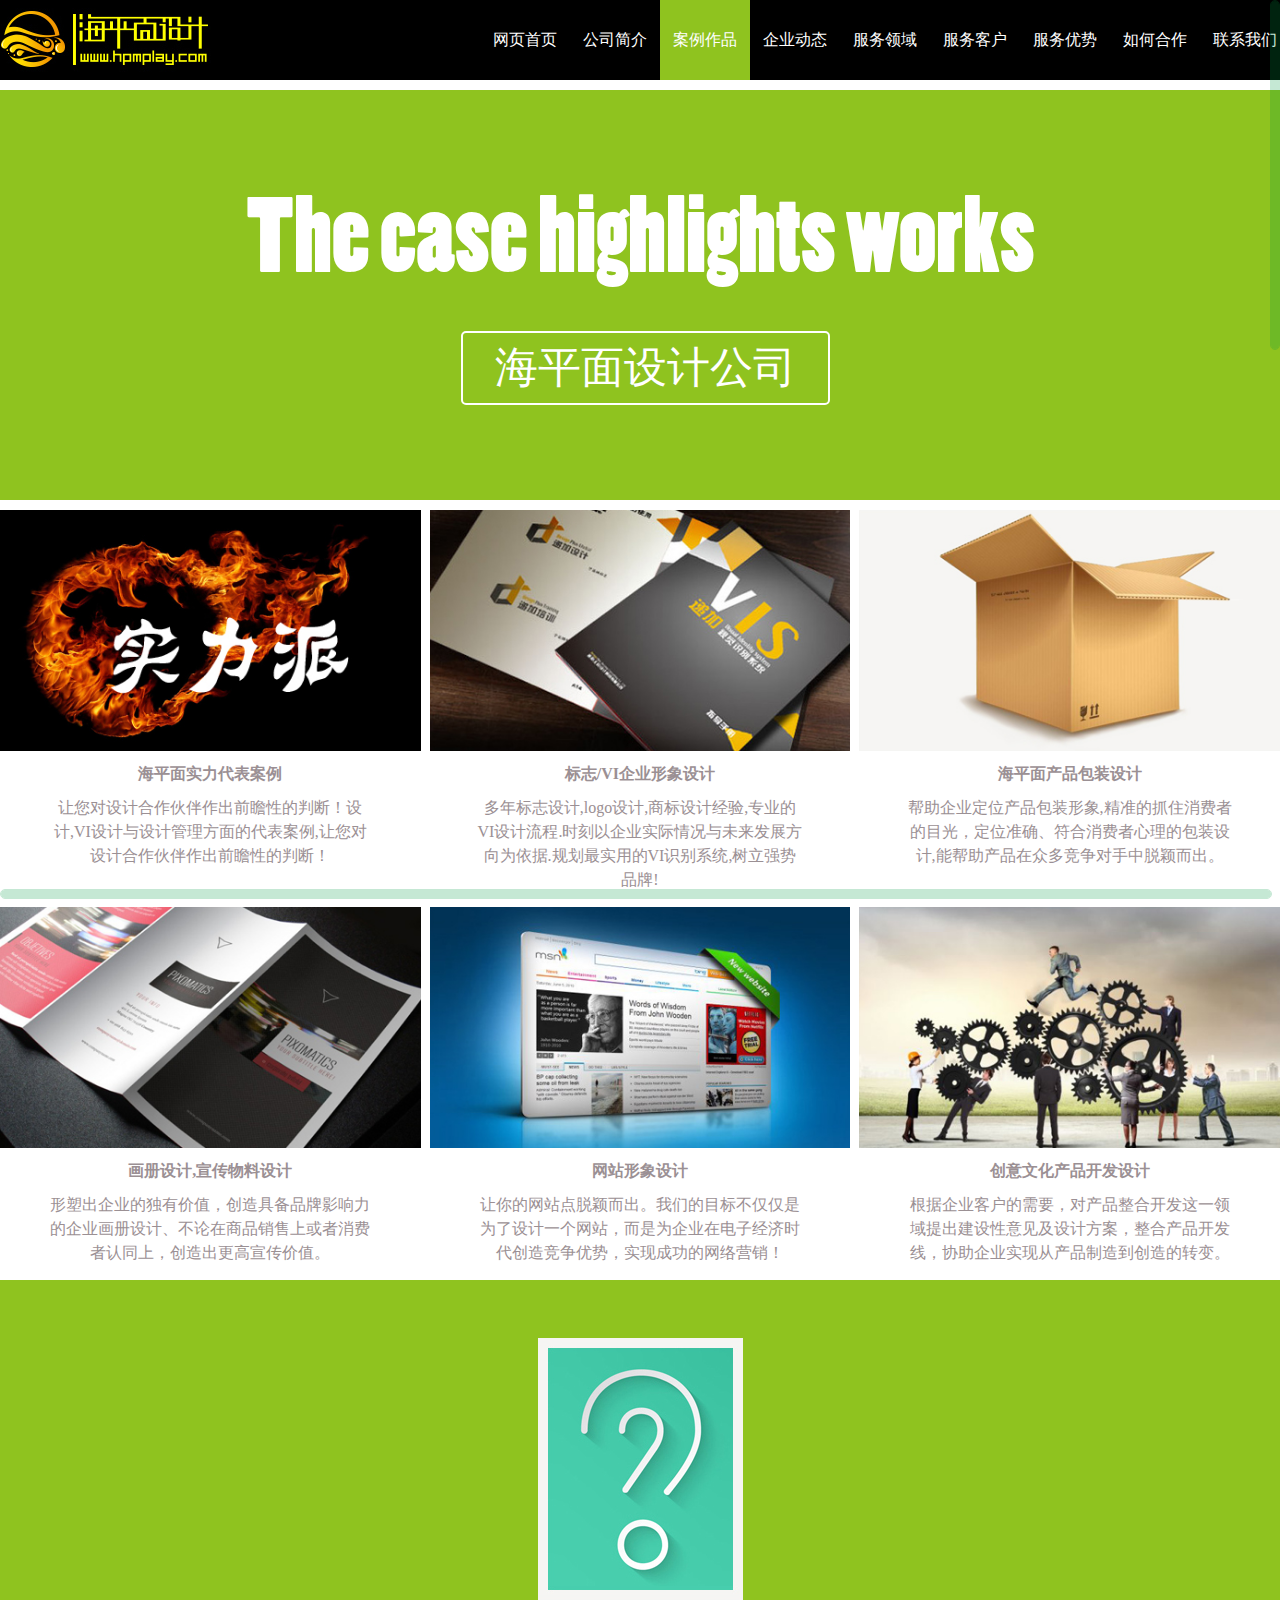
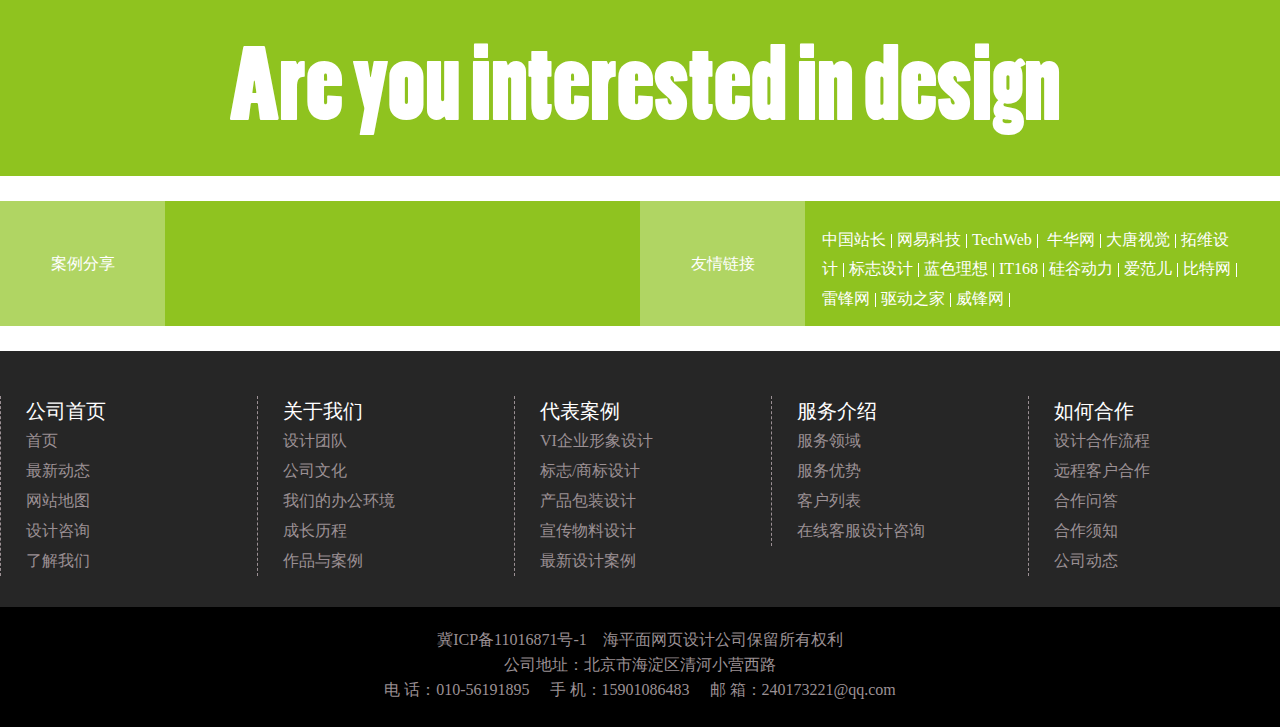
<file: case.html>
﻿<!doctype html>
<html>
	<head>
		<meta charset="utf-8"/>
		<title>案例作品</title>
		<!-[if lt IE9]> 
			<script src="js/h5_compatible.js"></script>
		<![endif]->
		<link rel="stylesheet" type="text/css" href="css/reset.css"/>
		<link rel="stylesheet" type="text/css" href="css/style.css"/>
		<link rel="stylesheet" type="text/css" href="css/font.css"/>
		<script type="text/javascript" src="js/jquery-2.2.2.min.js"></script>
		<!--[if IE 8]> 
			<link rel="stylesheet" rev="stylesheet" href="css/ie.css" type="text/css" />
		<![endif]--> 
	</head>
	<body>
		<!-- 头部内容开始 -->
		<header class="top">
			<div class="center clearfix">
				<div class="logo lt"><a href="index.html"><img src="images/logo.jpg" alt="网站logo" /></a></div>
				<ul class="menu rt">
					<li><a href="index.html">网页首页</a></li>
					<li><a href="profile.html">公司简介</a></li>
					<li><a class="active" href="case.html">案例作品</a></li>
					<li><a href="dynamic.html">企业动态</a></li>
					<li><a href="area.html">服务领域</a></li>
					<li><a href="service.html">服务客户</a></li>
					<li><a href="superiority.html">服务优势</a></li>
					<li><a href="cooperation.html">如何合作</a></li>
					<li><a href="contact.html">联系我们</a></li>
				</ul>
			</div>
		</header>
		<!-- 头部内容结束 -->
		
		<!-- 公司简介大图开始 -->
		<section class="bigImg">
			<h1>The case highlights works</h1>
			<p class="center"><a href="profile.html">海平面设计公司</a></p>
		</section>
		<!-- 公司简介大图结束 -->
		
		<!-- 设计名目列表开始 -->
		<section class="serveMenu">
			<ul class="clearfix">
				<li class="lt"><a href="business.html"><img src="images/case_1.png" alt=""/></a><h3>海平面实力代表案例</h3><p>让您对设计合作伙伴作出前瞻性的判断！设计,VI设计与设计管理方面的代表案例,让您对设计合作伙伴作出前瞻性的判断！</p></li>
				<li class="lt"><a href="business.html"><img src="images/case_2.png" alt=""/></a><h3>标志/VI企业形象设计</h3><p>多年标志设计,logo设计,商标设计经验,专业的VI设计流程.时刻以企业实际情况与未来发展方向为依据.规划最实用的VI识别系统,树立强势品牌!</p></li>
				<li class="rm lt"><a href="business.html"><img src="images/case_3.png" alt=""/></a><h3>海平面产品包装设计</h3><p>帮助企业定位产品包装形象,精准的抓住消费者的目光，定位准确、符合消费者心理的包装设计,能帮助产品在众多竞争对手中脱颖而出。</p></li>
				<li class="lt"><a href="business.html"><img src="images/case_4.png" alt=""/></a><h3>画册设计,宣传物料设计</h3><p>形塑出企业的独有价值，创造具备品牌影响力的企业画册设计、不论在商品销售上或者消费者认同上，创造出更高宣传价值。</p></li>
				<li class="lt"><a href="business.html"><img src="images/case_5.png" alt=""/></a><h3>网站形象设计</h3><p>让你的网站点脱颖而出。我们的目标不仅仅是为了设计一个网站，而是为企业在电子经济时代创造竞争优势，实现成功的网络营销！</p></li>
				<li class="rm lt"><a href="business.html"><img src="images/case_6.png" alt=""/></a><h3>创意文化产品开发设计</h3><p>根据企业客户的需要，对产品整合开发这一领域提出建设性意见及设计方案，整合产品开发线，协助企业实现从产品制造到创造的转变。</p></li>
			</ul>
		</section>
		<!-- 设计名目列表结束 -->
		
		<!-- 您准好了吗开始 -->
		<section class="interest">
			<div class="center">
				<p>Are you interested in design</p>
			</div>
		</section>
		<!-- 您准好了吗结束 -->
		
		<!-- 底部内容开始 -->
		<footer class="foot">
			<div class="container">
				<div class="center clearfix">
					<p class="share">案例分享</p>
					<div class="bdsharebuttonbox sharelink"><a href="#" class="bds_more" data-cmd="more"></a><a href="#" class="bds_qzone" data-cmd="qzone"></a><a href="#" class="bds_tsina" data-cmd="tsina"></a><a href="#" class="bds_tqq" data-cmd="tqq"></a><a href="#" class="bds_renren" data-cmd="renren"></a><a href="#" class="bds_weixin" data-cmd="weixin"></a></div>
					<script>window._bd_share_config={"common":{"bdSnsKey":{},"bdText":"","bdMini":"2","bdPic":"","bdStyle":"0","bdSize":"16"},"share":{},"image":{"viewList":["qzone","tsina","tqq","renren","weixin"],"viewText":"分享到：","viewSize":"16"},"selectShare":{"bdContainerClass":null,"bdSelectMiniList":["qzone","tsina","tqq","renren","weixin"]}};with(document)0[(getElementsByTagName('head')[0]||body).appendChild(createElement('script')).src='http://bdimg.share.baidu.com/static/api/js/share.js?v=89860593.js?cdnversion='+~(-new Date()/36e5)];</script>
					<p class="link">友情链接</p>
					<p class="linkList"><a href="http://www.chinaz.com/">中国站长</a><s></s><a href="http://tech.163.com">网易科技</a><s></s><a href="http://www.techweb.com.cn">TechWeb</a><s></s><a href="http://www.newhua.com/"> 牛华网</a><s></s><a href="#">大唐视觉</a><s></s><a href="#">拓维设计</a><s></s><a href="#">标志设计</a><s></s><a href="http://www.blueidea.com">蓝色理想</a><s></s><a href="http://www.it168.com">IT168</a><s></s><a href="http://www.enet.com.cn/enews">硅谷动力</a><s></s><a href="http://www.ifanr.com">爱范儿</a><s></s><a href="http://www.chinabyte.com">比特网</a><s></s><a href="http://www.leiphone.com">雷锋网</a><s></s><a href="http://www.mydrivers.com">驱动之家</a><s></s><a href="http://www.feng.com/">威锋网</a><s></s></p>
				</div>
			</div>
			<div class="intro">
				<div class="center clearfix">
					<dl>
						<dt>公司首页</dt>
						<dd><a href="index.html">首页</a></dd>
						<dd><a href="dynamic.html">最新动态</a></dd>
						<dd><a href="javascript:viode(0)">网站地图</a></dd>
						<dd><a href="cooperation.html">设计咨询</a></dd>
						<dd><a href="superiority.html">了解我们</a></dd>
					</dl>
					<dl>
						<dt>关于我们</dt>
						<dd><a href="javascript:viode(0)">设计团队</a></dd>
						<dd><a href="javascript:viode(0)">公司文化</a></dd>
						<dd><a href="javascript:viode(0)">我们的办公环境</a></dd>
						<dd><a href="superiority.html">成长历程</a></dd>
						<dd><a href="case.html">作品与案例</a></dd>
					</dl>
					<dl>
						<dt>代表案例</dt>
						<dd><a href="business.html">VI企业形象设计</a></dd>
						<dd><a href="business.html">标志/商标设计</a></dd>
						<dd><a href="business.html">产品包装设计</a></dd>
						<dd><a href="business.html">宣传物料设计</a></dd>
						<dd><a href="business.html">最新设计案例</a></dd>
					</dl>
					<dl>
						<dt>服务介绍</dt>
						<dd><a href="area.html">服务领域</a></dd>
						<dd><a href="superiority.html">服务优势</a></dd>
						<dd><a href="service.html">客户列表</a></dd>
						<dd><a href="contact.html">在线客服设计咨询</a></dd>
					</dl>
					<dl class="rb">
						<dt>如何合作</dt>
						<dd><a href="cooperation.html">设计合作流程</a></dd>
						<dd><a href="cooperation.html">远程客户合作</a></dd>
						<dd><a href="contact.html">合作问答</a></dd>
						<dd><a href="cooperation.html">合作须知</a></dd>
						<dd><a href="dynamic.html">公司动态</a></dd>
					</dl>
				</div>
			</div>
			<div class="copyright">
				<p>冀ICP备11016871号-1　海平面网页设计公司保留所有权利</p>
				<p>公司地址：北京市海淀区清河小营西路</p>
				<p>电 话：010-56191895　 手 机：15901086483　 邮 箱：240173221@qq.com</p>
			</div>
		</footer>
		<!-- 底部内容结束 -->
		<!-- 页面滚动条效果开始 -->
		<script type="text/javascript" src="js/page/jquery.mousewheel.js"></script>
		<script type="text/javascript" src="js/page/nicescroll.js"></script>
		<script type="text/javascript" src="js/page/page.js"></script>
		<!-- 页面滚动条效果结束 -->
	</body>
</html>
</file>
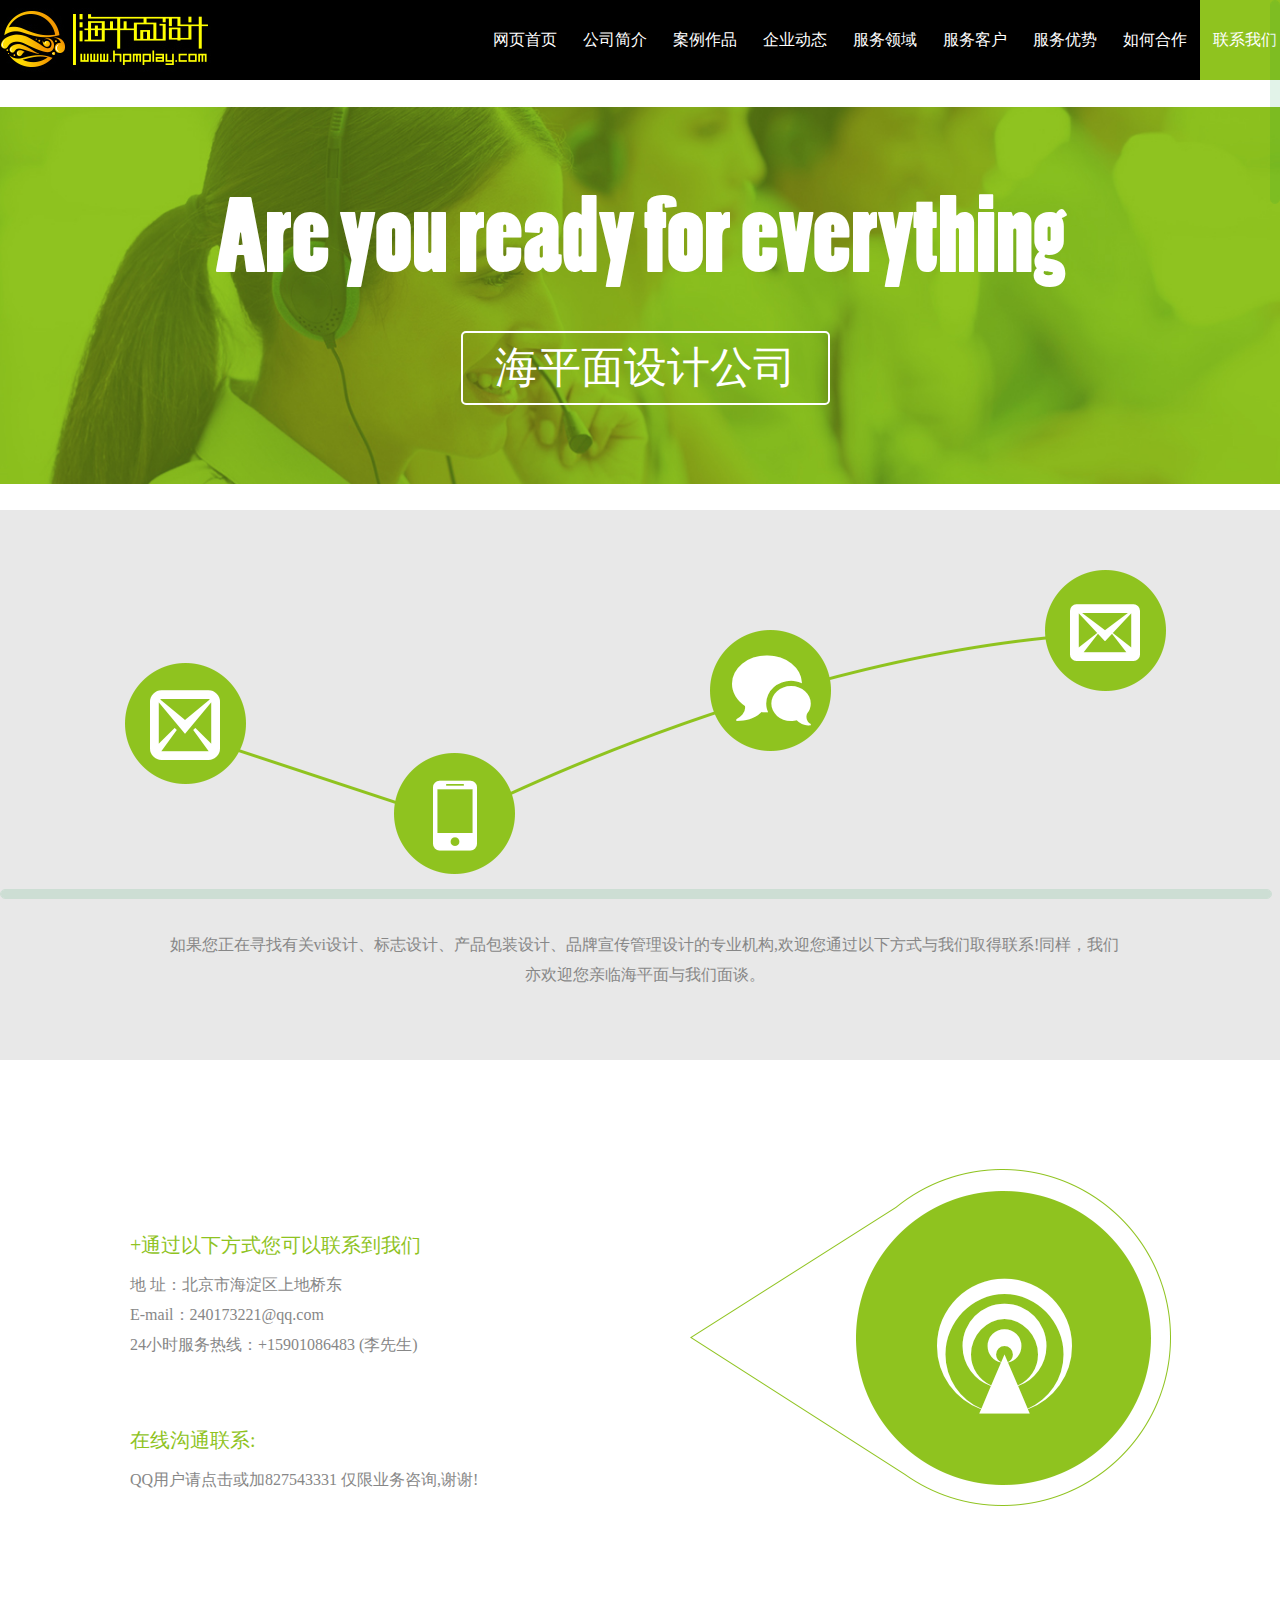
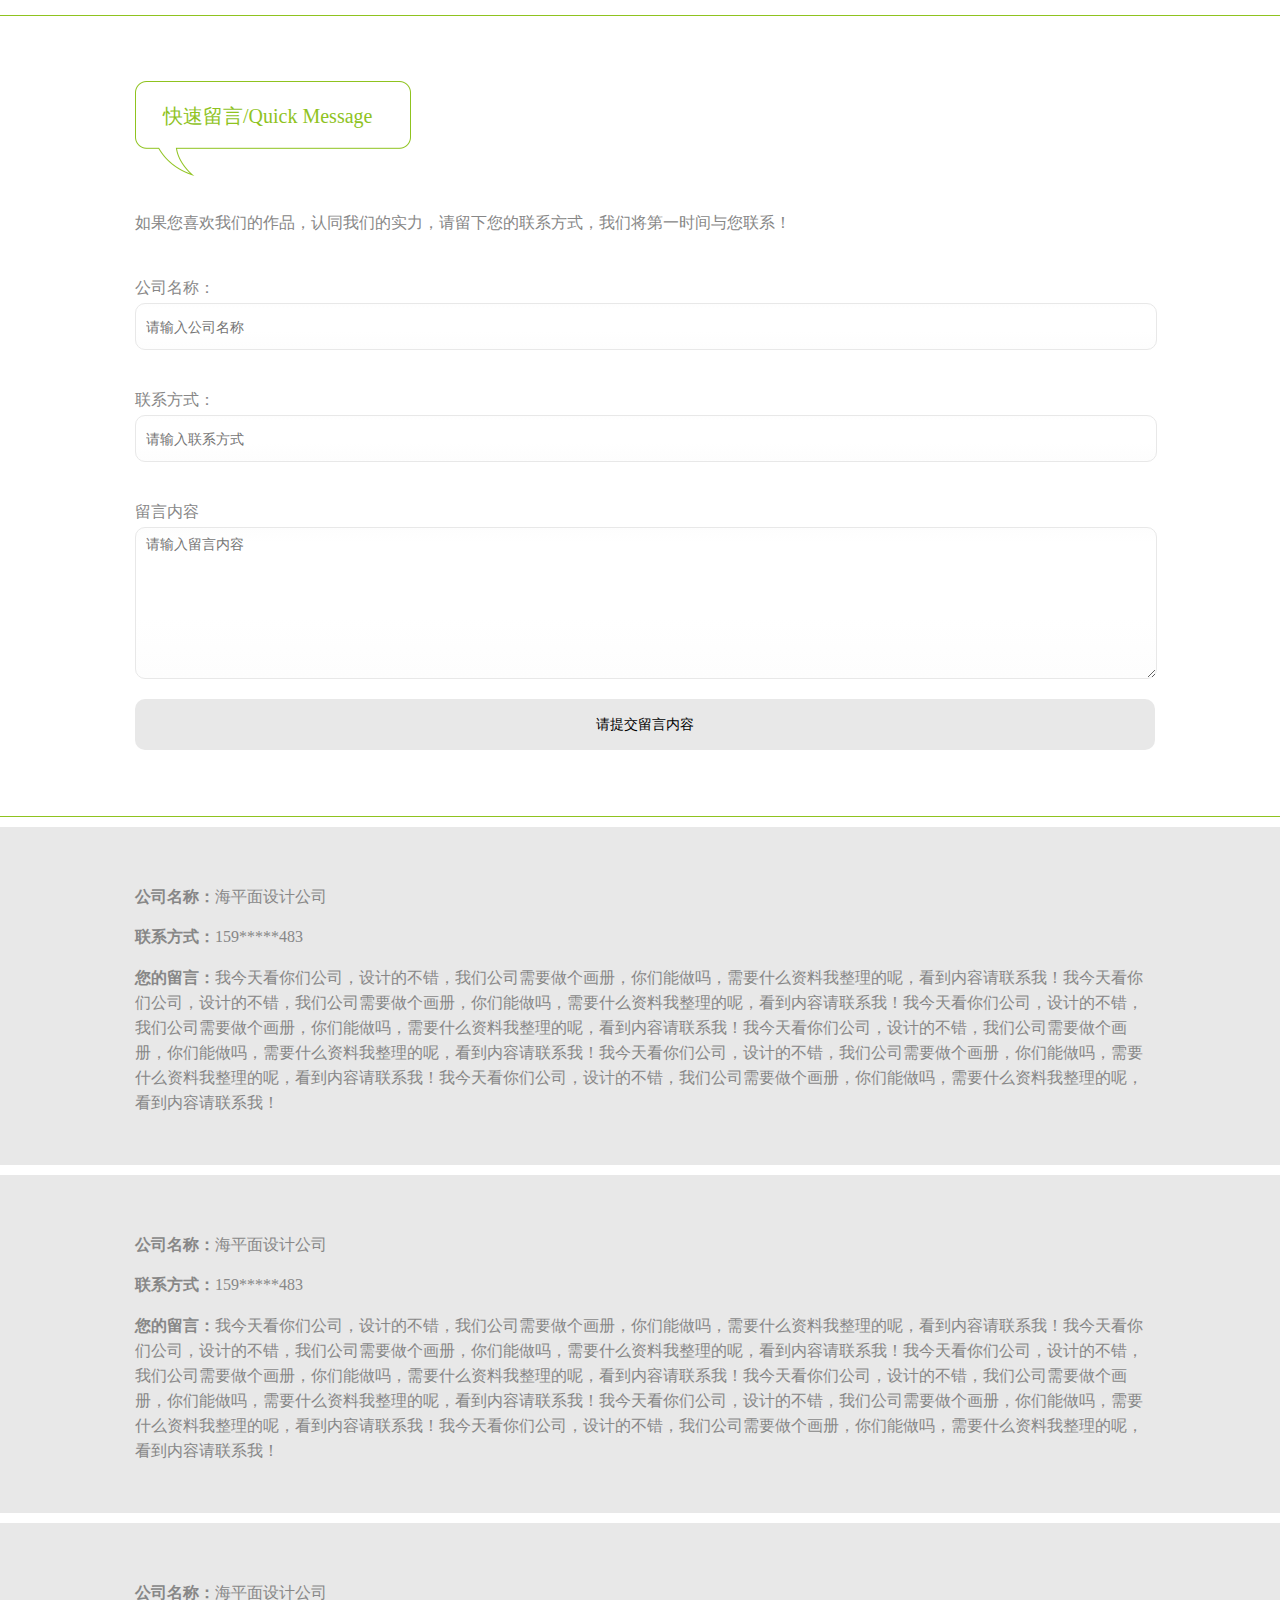
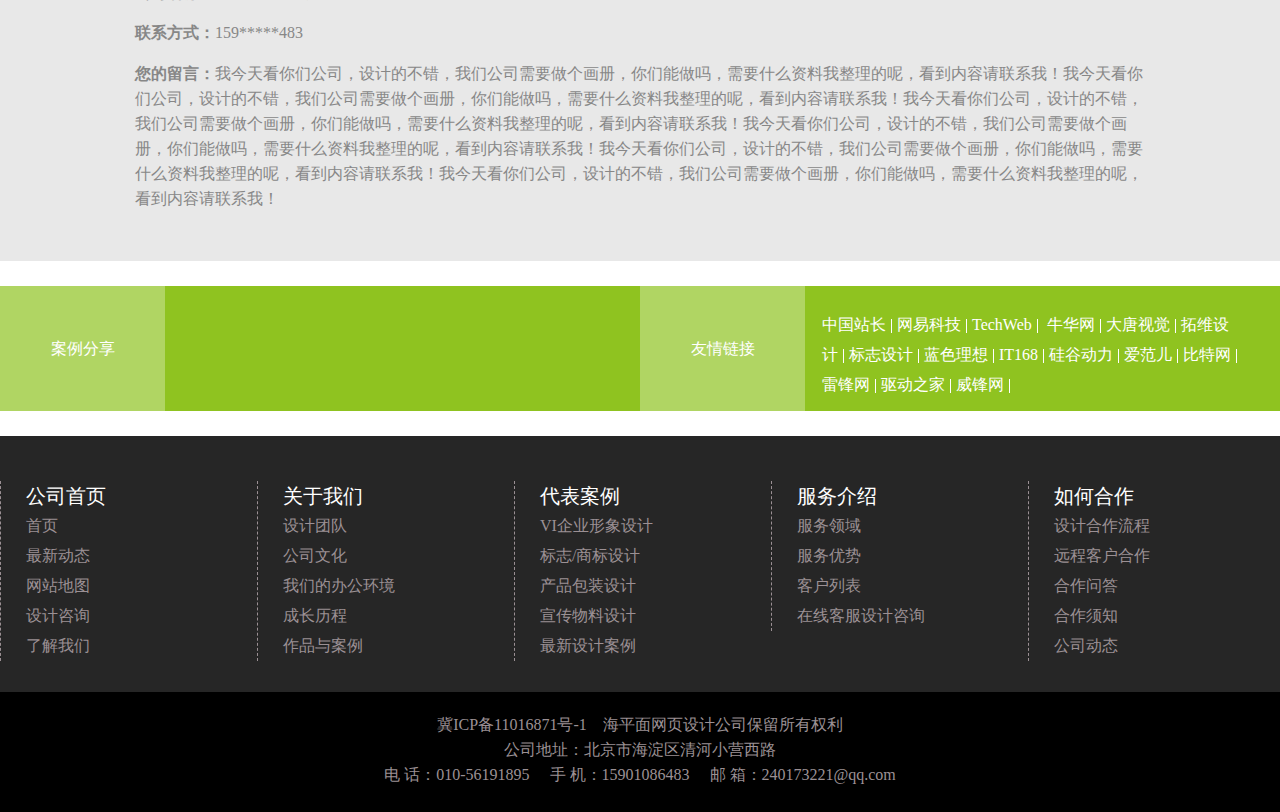
<file: contact.html>
﻿<!doctype html>
<html>
	<head>
		<meta charset="utf-8"/>
		<title>联系我们</title>
		<!-[if lt IE9]> 
			<script src="js/h5_compatible.js"></script>
		<![endif]->
		<link rel="stylesheet" type="text/css" href="css/reset.css"/>
		<link rel="stylesheet" type="text/css" href="css/style.css"/>
		<link rel="stylesheet" type="text/css" href="css/font.css"/>
		<script type="text/javascript" src="js/jquery-2.2.2.min.js"></script>
		<script type="text/javascript" src="js/message.js"></script>
		<!--[if IE 8]>
			<link rel="stylesheet" href="css/ie.css" type="text/css" />
		<![endif]-->
	</head>
	<body>
		<!-- 头部内容开始 -->
		<header class="top">
			<div class="center clearfix">
				<div class="logo lt"><a href="index.html"><img src="images/logo.jpg" alt="网站logo" /></a></div>
				<ul class="menu rt">
					<li><a href="index.html">网页首页</a></li>
					<li><a href="profile.html">公司简介</a></li>
					<li><a href="case.html">案例作品</a></li>
					<li><a href="dynamic.html">企业动态</a></li>
					<li><a href="area.html">服务领域</a></li>
					<li><a href="service.html">服务客户</a></li>
					<li><a href="superiority.html">服务优势</a></li>
					<li><a href="cooperation.html">如何合作</a></li>
					<li><a class="active" href="contact.html">联系我们</a></li>
				</ul>
			</div>
		</header>
		<!-- 头部内容结束 -->
		
		<!-- 公司简介大图开始 -->
		<section class="bigImg us">
			<h1>Are you ready for everything</h1>
			<p class="center"><a href="profile.html">海平面设计公司</a></p>
		</section>
		<!-- 公司简介大图结束 -->
		
		<!-- 联系我们图标开始 -->
		<section class="contactUs">
			<div class="center">
				<b class="icon-mail2"></b><b class="icon-mobile"></b><b class="icon-bubbles"></b><b class="icon-envelop"></b>
				<p>如果您正在寻找有关vi设计、标志设计、产品包装设计、品牌宣传管理设计的专业机构,欢迎您通过以下方式与我们取得联系!同样，我们亦欢迎您亲临海平面与我们面谈。</p>
			</div>
		</section>
		<!-- 联系我们图标结束 -->
		
		<!-- 联系方式开始 -->
		<section class="contact">
			<div class="center">
				<div class="lt">
					<dl>
						<dt>+通过以下方式您可以联系到我们</dt>
						<dd>地 址：北京市海淀区上地桥东</dd>
						<dd>E-mail：240173221@qq.com</dd>
						<dd>24小时服务热线：+15901086483 (李先生)</dd>
					</dl>
					<dl>
						<dt>在线沟通联系:</dt>
						<dd>QQ用户请点击或加827543331 仅限业务咨询,谢谢!</dd>
					</dl>
				</div>
				<div class="rt">
					<span class="icon-podcast"></span>
				</div>
			</div>
		</section>
		<!-- 联系方式结束 -->
		
		<!-- 留言板开始 -->
		<section class="message">
			<div class="center">
				<div class="messageContent">
					<b class="quick">快速留言/Quick Message</b>
					<p>如果您喜欢我们的作品，认同我们的实力，请留下您的联系方式，我们将第一时间与您联系！</p>
					<label for="useName">公司名称：</label><input type="text" id="useName" name="useName" placeholder="请输入公司名称"/>
					<label for="Contact">联系方式：</label><input type="text" id="Contact" name="Contact" placeholder="请输入联系方式"/>
					<label for="textContent">留言内容</label><textarea id="textContent" name="textContent" placeholder="请输入留言内容"></textarea>
					<input id="btn" type="button" value="请提交留言内容"/>
				</div>
			</div>
		</section>
		<!-- 留言板结束 -->
		<!-- 留言内容开始 -->
		<section class="messageText">
			<div class="element">
				<div class="center">
					<div class="mainbody">
						<p class="companyName"><strong>公司名称：</strong><b>海平面设计公司</b></p>
						<p class="companyContact"><strong>联系方式：</strong><b>159*****483</b></p>
						<p class="youMessage"><strong>您的留言：</strong><b>我今天看你们公司，设计的不错，我们公司需要做个画册，你们能做吗，需要什么资料我整理的呢，看到内容请联系我！我今天看你们公司，设计的不错，我们公司需要做个画册，你们能做吗，需要什么资料我整理的呢，看到内容请联系我！我今天看你们公司，设计的不错，我们公司需要做个画册，你们能做吗，需要什么资料我整理的呢，看到内容请联系我！我今天看你们公司，设计的不错，我们公司需要做个画册，你们能做吗，需要什么资料我整理的呢，看到内容请联系我！我今天看你们公司，设计的不错，我们公司需要做个画册，你们能做吗，需要什么资料我整理的呢，看到内容请联系我！我今天看你们公司，设计的不错，我们公司需要做个画册，你们能做吗，需要什么资料我整理的呢，看到内容请联系我！</b></p>
					</div>
				</div>
			</div>
			<div class="element">
				<div class="center">
					<div class="mainbody">
						<p class="companyName"><strong>公司名称：</strong><b>海平面设计公司</b></p>
						<p class="companyContact"><strong>联系方式：</strong><b>159*****483</b></p>
						<p class="youMessage"><strong>您的留言：</strong><b>我今天看你们公司，设计的不错，我们公司需要做个画册，你们能做吗，需要什么资料我整理的呢，看到内容请联系我！我今天看你们公司，设计的不错，我们公司需要做个画册，你们能做吗，需要什么资料我整理的呢，看到内容请联系我！我今天看你们公司，设计的不错，我们公司需要做个画册，你们能做吗，需要什么资料我整理的呢，看到内容请联系我！我今天看你们公司，设计的不错，我们公司需要做个画册，你们能做吗，需要什么资料我整理的呢，看到内容请联系我！我今天看你们公司，设计的不错，我们公司需要做个画册，你们能做吗，需要什么资料我整理的呢，看到内容请联系我！我今天看你们公司，设计的不错，我们公司需要做个画册，你们能做吗，需要什么资料我整理的呢，看到内容请联系我！</b></p>
					</div>
				</div>
			</div>
			<div class="element">
				<div class="center">
					<div class="mainbody">
						<p class="companyName"><strong>公司名称：</strong><b>海平面设计公司</b></p>
						<p class="companyContact"><strong>联系方式：</strong><b>159*****483</b></p>
						<p class="youMessage"><strong>您的留言：</strong><b>我今天看你们公司，设计的不错，我们公司需要做个画册，你们能做吗，需要什么资料我整理的呢，看到内容请联系我！我今天看你们公司，设计的不错，我们公司需要做个画册，你们能做吗，需要什么资料我整理的呢，看到内容请联系我！我今天看你们公司，设计的不错，我们公司需要做个画册，你们能做吗，需要什么资料我整理的呢，看到内容请联系我！我今天看你们公司，设计的不错，我们公司需要做个画册，你们能做吗，需要什么资料我整理的呢，看到内容请联系我！我今天看你们公司，设计的不错，我们公司需要做个画册，你们能做吗，需要什么资料我整理的呢，看到内容请联系我！我今天看你们公司，设计的不错，我们公司需要做个画册，你们能做吗，需要什么资料我整理的呢，看到内容请联系我！</b></p>
					</div>
				</div>
			</div>
		</section>
		<!-- 留言内容结束 -->
		<!-- 底部内容开始 -->
		<footer class="foot">
			<div class="container">
				<div class="center clearfix">
					<p class="share">案例分享</p>
					<div class="bdsharebuttonbox sharelink"><a href="#" class="bds_more" data-cmd="more"></a><a href="#" class="bds_qzone" data-cmd="qzone"></a><a href="#" class="bds_tsina" data-cmd="tsina"></a><a href="#" class="bds_tqq" data-cmd="tqq"></a><a href="#" class="bds_renren" data-cmd="renren"></a><a href="#" class="bds_weixin" data-cmd="weixin"></a></div>
					<script>window._bd_share_config={"common":{"bdSnsKey":{},"bdText":"","bdMini":"2","bdPic":"","bdStyle":"0","bdSize":"16"},"share":{},"image":{"viewList":["qzone","tsina","tqq","renren","weixin"],"viewText":"分享到：","viewSize":"16"},"selectShare":{"bdContainerClass":null,"bdSelectMiniList":["qzone","tsina","tqq","renren","weixin"]}};with(document)0[(getElementsByTagName('head')[0]||body).appendChild(createElement('script')).src='http://bdimg.share.baidu.com/static/api/js/share.js?v=89860593.js?cdnversion='+~(-new Date()/36e5)];</script>
					<p class="link">友情链接</p>
					<p class="linkList"><a href="http://www.chinaz.com/">中国站长</a><s></s><a href="http://tech.163.com">网易科技</a><s></s><a href="http://www.techweb.com.cn">TechWeb</a><s></s><a href="http://www.newhua.com/"> 牛华网</a><s></s><a href="#">大唐视觉</a><s></s><a href="#">拓维设计</a><s></s><a href="#">标志设计</a><s></s><a href="http://www.blueidea.com">蓝色理想</a><s></s><a href="http://www.it168.com">IT168</a><s></s><a href="http://www.enet.com.cn/enews">硅谷动力</a><s></s><a href="http://www.ifanr.com">爱范儿</a><s></s><a href="http://www.chinabyte.com">比特网</a><s></s><a href="http://www.leiphone.com">雷锋网</a><s></s><a href="http://www.mydrivers.com">驱动之家</a><s></s><a href="http://www.feng.com/">威锋网</a><s></s></p>
				</div>
			</div>
			<div class="intro">
				<div class="center clearfix">
					<dl>
						<dt>公司首页</dt>
						<dd><a href="index.html">首页</a></dd>
						<dd><a href="dynamic.html">最新动态</a></dd>
						<dd><a href="javascript:viode(0)">网站地图</a></dd>
						<dd><a href="cooperation.html">设计咨询</a></dd>
						<dd><a href="superiority.html">了解我们</a></dd>
					</dl>
					<dl>
						<dt>关于我们</dt>
						<dd><a href="javascript:viode(0)">设计团队</a></dd>
						<dd><a href="javascript:viode(0)">公司文化</a></dd>
						<dd><a href="javascript:viode(0)">我们的办公环境</a></dd>
						<dd><a href="superiority.html">成长历程</a></dd>
						<dd><a href="case.html">作品与案例</a></dd>
					</dl>
					<dl>
						<dt>代表案例</dt>
						<dd><a href="business.html">VI企业形象设计</a></dd>
						<dd><a href="business.html">标志/商标设计</a></dd>
						<dd><a href="business.html">产品包装设计</a></dd>
						<dd><a href="business.html">宣传物料设计</a></dd>
						<dd><a href="business.html">最新设计案例</a></dd>
					</dl>
					<dl>
						<dt>服务介绍</dt>
						<dd><a href="area.html">服务领域</a></dd>
						<dd><a href="superiority.html">服务优势</a></dd>
						<dd><a href="service.html">客户列表</a></dd>
						<dd><a href="contact.html">在线客服设计咨询</a></dd>
					</dl>
					<dl class="rb">
						<dt>如何合作</dt>
						<dd><a href="cooperation.html">设计合作流程</a></dd>
						<dd><a href="cooperation.html">远程客户合作</a></dd>
						<dd><a href="contact.html">合作问答</a></dd>
						<dd><a href="cooperation.html">合作须知</a></dd>
						<dd><a href="dynamic.html">公司动态</a></dd>
					</dl>
				</div>
			</div>
			<div class="copyright">
				<p>冀ICP备11016871号-1　海平面网页设计公司保留所有权利</p>
				<p>公司地址：北京市海淀区清河小营西路</p>
				<p>电 话：010-56191895　 手 机：15901086483　 邮 箱：240173221@qq.com</p>
			</div>
		</footer>
		<!-- 底部内容结束 -->
		<!-- 页面滚动条效果开始 -->
		<script type="text/javascript" src="js/page/jquery.mousewheel.js"></script>
		<script type="text/javascript" src="js/page/nicescroll.js"></script>
		<script type="text/javascript" src="js/page/page.js"></script>
		<!-- 页面滚动条效果结束 -->
	</body>
</html>
</file>
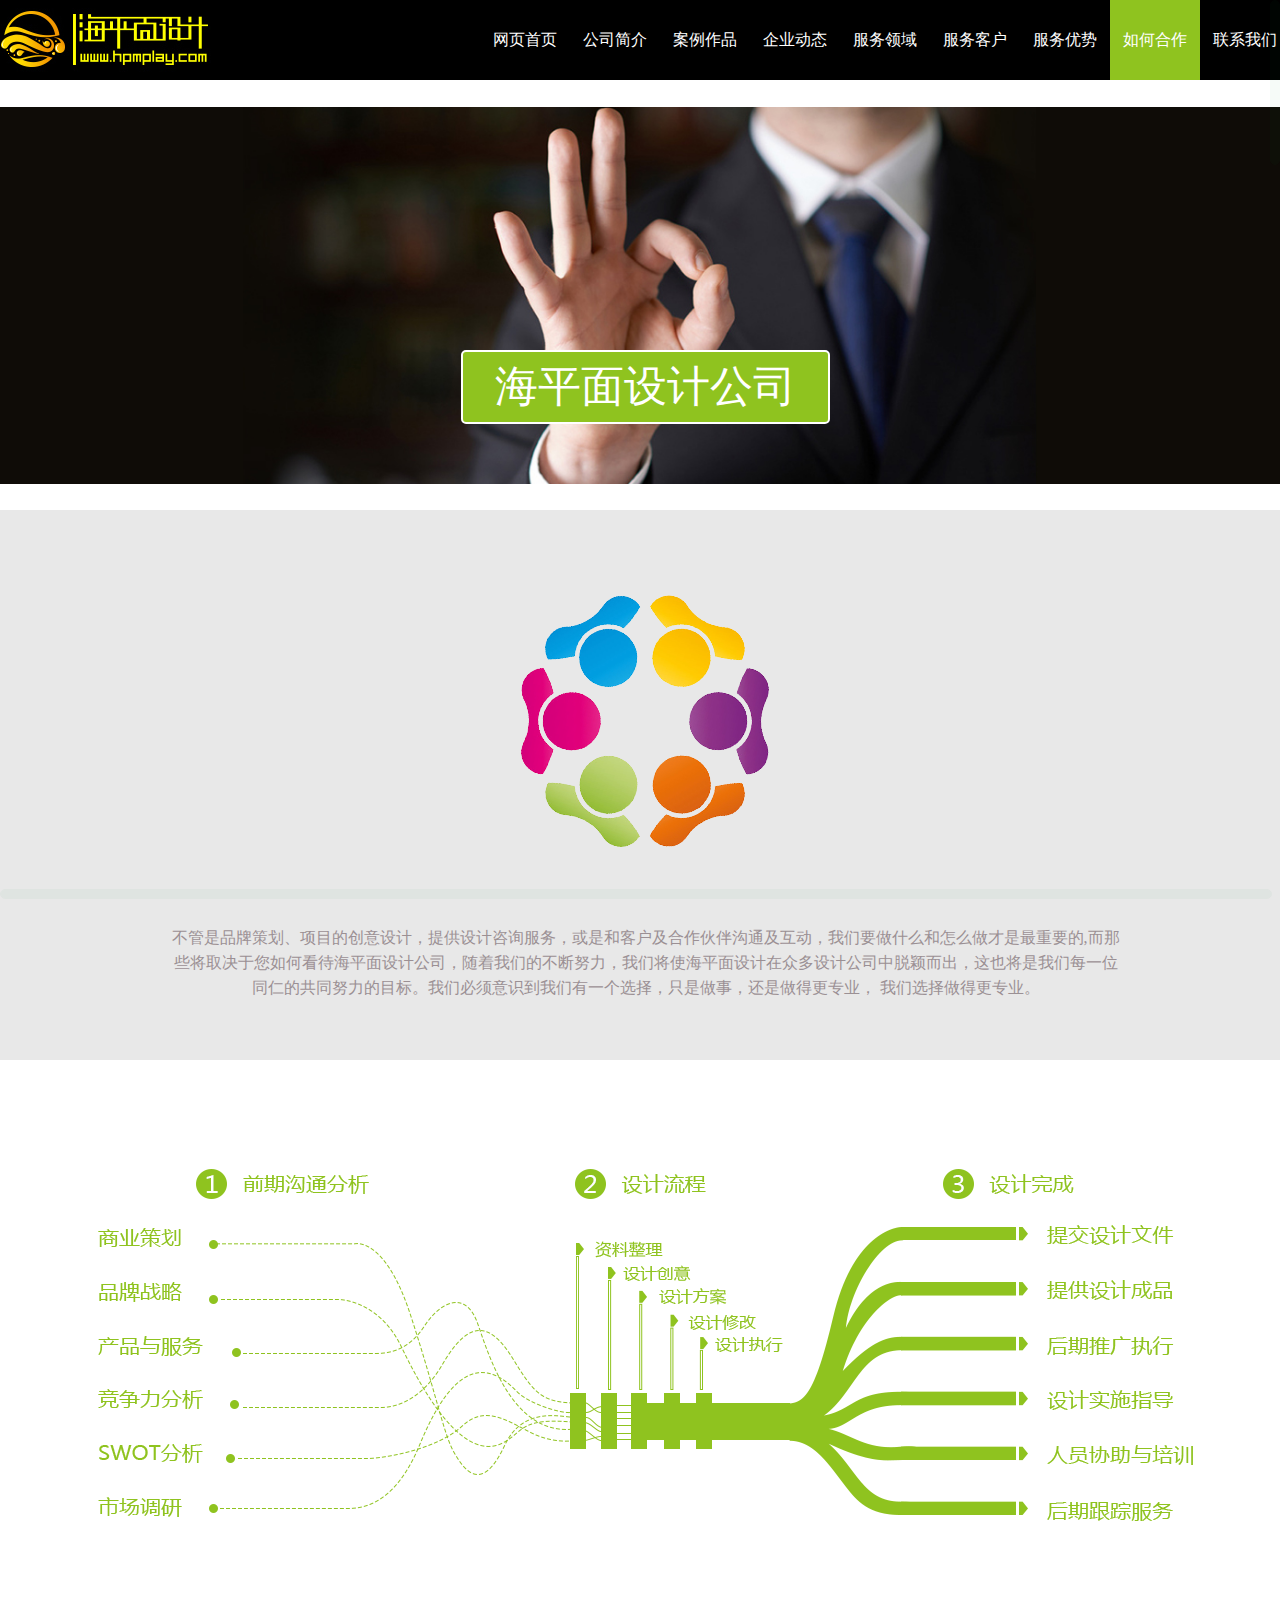
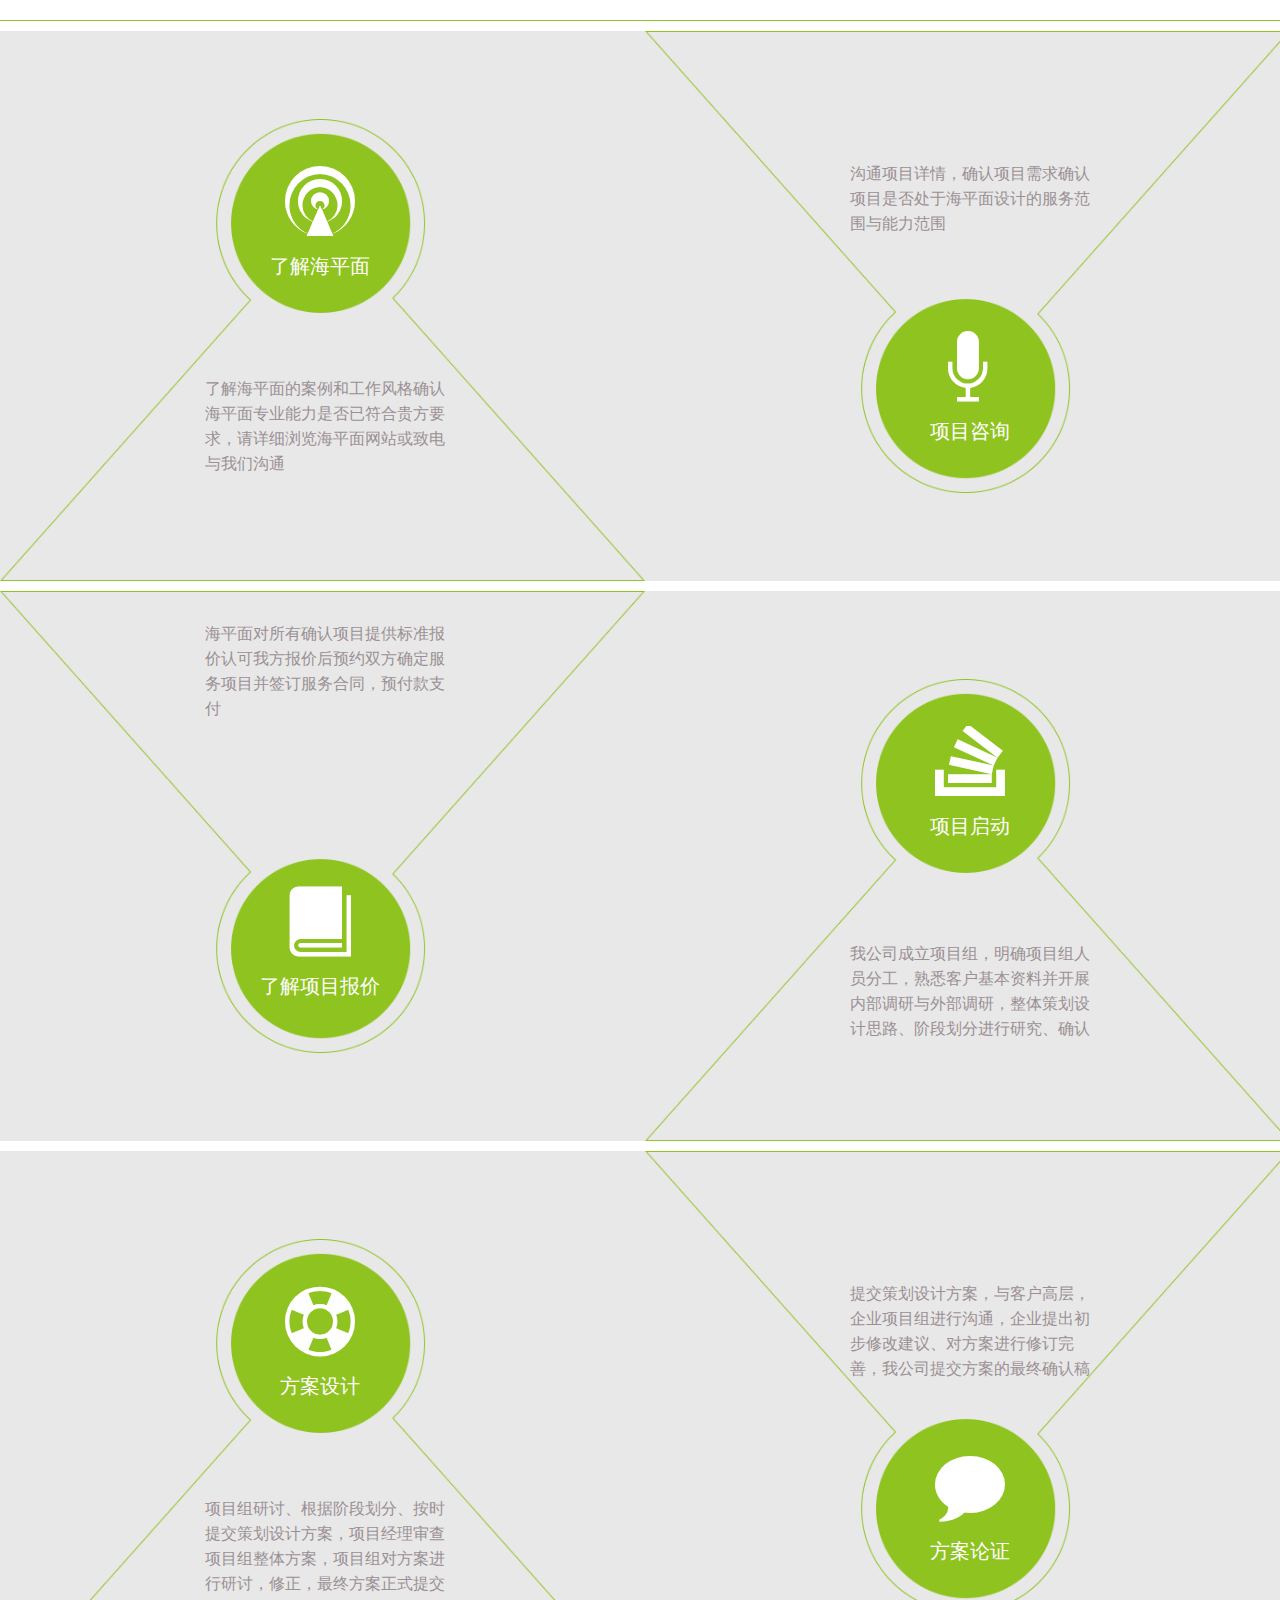
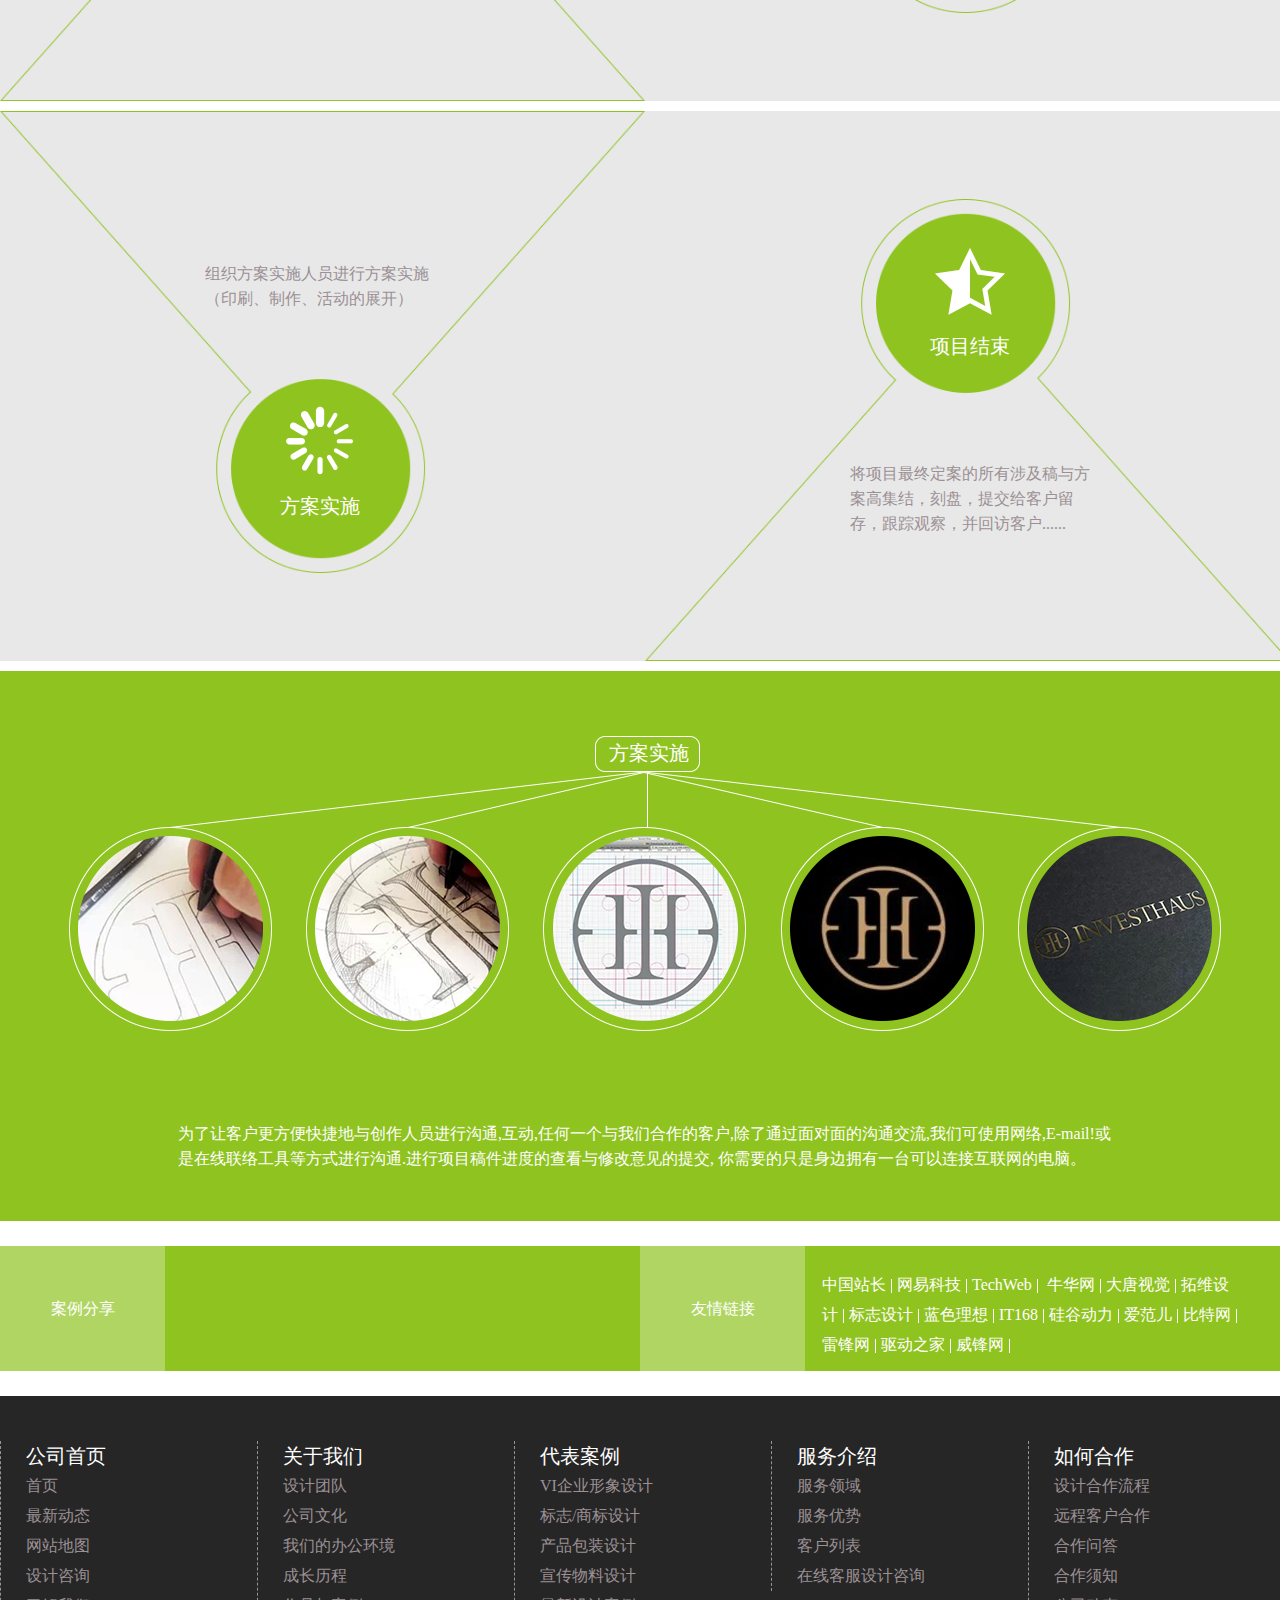
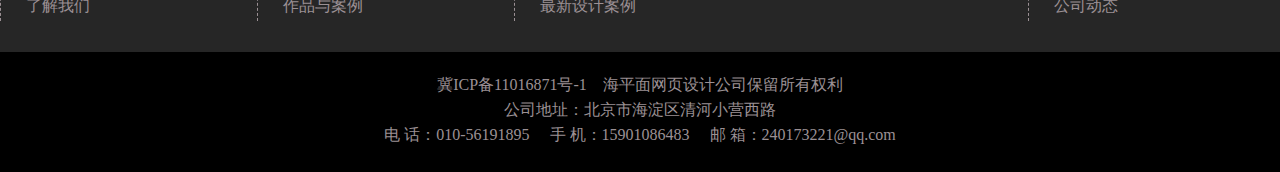
<file: cooperation.html>
﻿<!doctype html>
<html>
	<head>
		<meta charset="utf-8"/>
		<title>如何合作</title>
		<!-[if lt IE9]> 
			<script src="js/h5_compatible.js"></script>
		<![endif]->
		<link rel="stylesheet" type="text/css" href="css/reset.css"/>
		<link rel="stylesheet" type="text/css" href="css/style.css"/>
		<link rel="stylesheet" type="text/css" href="css/font.css"/>
		<script type="text/javascript" src="js/jquery-2.2.2.min.js"></script>
		<!--[if IE 8]>
			<link rel="stylesheet" href="css/ie.css" type="text/css" />
		<![endif]-->
	</head>
	<body>
		<!-- 头部内容开始 -->
		<header class="top">
			<div class="center clearfix">
				<div class="logo lt"><a href="index.html"><img src="images/logo.jpg" alt="网站logo" /></a></div>
				<ul class="menu rt">
					<li><a href="index.html">网页首页</a></li>
					<li><a href="profile.html">公司简介</a></li>
					<li><a href="case.html">案例作品</a></li>
					<li><a href="dynamic.html">企业动态</a></li>
					<li><a href="area.html">服务领域</a></li>
					<li><a href="service.html">服务客户</a></li>
					<li><a href="superiority.html">服务优势</a></li>
					<li><a class="active" href="cooperation.html">如何合作</a></li>
					<li><a href="contact.html">联系我们</a></li>
				</ul>
			</div>
		</header>
		<!-- 头部内容结束 -->
		
		<!-- 公司简介大图开始 -->
		<section class="bigImg cooperation">
			<p class="center"><a href="profile.html">海平面设计公司</a></p>
		</section>
		<!-- 公司简介大图结束 -->
		
		<!-- 合作描述开始 -->
		<section class="same cooperationText">
			<div class="center">
				<p>不管是品牌策划、项目的创意设计，提供设计咨询服务，或是和客户及合作伙伴沟通及互动，我们要做什么和怎么做才是最重要的,而那些将取决于您如何看待海平面设计公司，随着我们的不断努力，我们将使海平面设计在众多设计公司中脱颖而出，这也将是我们每一位同仁的共同努力的目标。我们必须意识到我们有一个选择，只是做事，还是做得更专业， 我们选择做得更专业。</p>
			</div>
		</section>
		<!-- 合作描述结束 -->
		
		<!-- 流程图开始 -->
		<section class="same flowsheet">
			<div class="center"></div>
		</section>
		<!-- 流程图结束 -->
		
		<!-- 了解咨询开始 -->
		<section class="same hpmconsult">
			<div class="center">
				<div class="lt">
					<span><b class="icon-podcast"></b><s>了解海平面</s></span><p>了解海平面的案例和工作风格确认海平面专业能力是否已符合贵方要求，请详细浏览海平面网站或致电与我们沟通</p>
				</div>
				<div class="rt">
					<span><b class="icon-mic"></b><s>项目咨询</s></span><p>沟通项目详情，确认项目需求确认项目是否处于海平面设计的服务范围与能力范围</p>
				</div>
			</div>
		</section>
		<!-- 了解咨询结束 -->
		
		<!-- 了解启动开始 -->
		<section class="same offer">
			<div class="center">
				<div class="lt">
					<span><b class="icon-book"></b><s>了解项目报价</s></span><p>海平面对所有确认项目提供标准报价认可我方报价后预约双方确定服务项目并签订服务合同，预付款支付</p>
				</div>
				<div class="rt">
					<span><b class="icon-stackoverflow"></b><s>项目启动</s></span><p>我公司成立项目组，明确项目组人员分工，熟悉客户基本资料并开展内部调研与外部调研，整体策划设计思路、阶段划分进行研究、确认</p>
				</div>
			</div>
		</section>
		<!-- 了解启动结束 -->
		
		<!-- 设计论证开始 -->
		<section class="same scheme">
			<div class="center">
				<div class="lt">
					<span><b class="icon-lifebuoy"></b><s>方案设计</s></span><p>项目组研讨、根据阶段划分、按时提交策划设计方案，项目经理审查项目组整体方案，项目组对方案进行研讨，修正，最终方案正式提交</p>
				</div>
				<div class="rt">
					<span><b class="icon-bubble"></b><s>方案论证</s></span><p>提交策划设计方案，与客户高层，企业项目组进行沟通，企业提出初步修改建议、对方案进行修订完善，我公司提交方案的最终确认稿</p>
				</div>
			</div>
		</section>
		<!-- 设计论证结束 -->
		
		<!-- 方案项目开始 -->
		<section class="same over">
			<div class="center">
				<div class="lt">
					<span><b class="icon-spinner3"></b><s>方案实施</s></span><p>组织方案实施人员进行方案实施（印刷、制作、活动的展开）</p>
				</div>
				<div class="rt">
					<span><b class="icon-star-half"></b><s>项目结束</s></span><p>将项目最终定案的所有涉及稿与方案高集结，刻盘，提交给客户留存，跟踪观察，并回访客户......</p>
				</div>
			</div>
		</section>
		<!-- 方案项目结束 -->
		
		<!-- 方案实施开始 -->
		<section class="same implement">
			<div class="center">
				<span>方案实施</span>
				<p>为了让客户更方便快捷地与创作人员进行沟通,互动,任何一个与我们合作的客户,除了通过面对面的沟通交流,我们可使用网络,E-mail!或是在线联络工具等方式进行沟通.进行项目稿件进度的查看与修改意见的提交, 你需要的只是身边拥有一台可以连接互联网的电脑。</p>
			</div>
		</section>
		<!-- 方案实施结束 -->
		
		<!-- 底部内容开始 -->
		<footer class="foot">
			<div class="container">
				<div class="center clearfix">
					<p class="share">案例分享</p>
					<div class="bdsharebuttonbox sharelink"><a href="#" class="bds_more" data-cmd="more"></a><a href="#" class="bds_qzone" data-cmd="qzone"></a><a href="#" class="bds_tsina" data-cmd="tsina"></a><a href="#" class="bds_tqq" data-cmd="tqq"></a><a href="#" class="bds_renren" data-cmd="renren"></a><a href="#" class="bds_weixin" data-cmd="weixin"></a></div>
					<script>window._bd_share_config={"common":{"bdSnsKey":{},"bdText":"","bdMini":"2","bdPic":"","bdStyle":"0","bdSize":"16"},"share":{},"image":{"viewList":["qzone","tsina","tqq","renren","weixin"],"viewText":"分享到：","viewSize":"16"},"selectShare":{"bdContainerClass":null,"bdSelectMiniList":["qzone","tsina","tqq","renren","weixin"]}};with(document)0[(getElementsByTagName('head')[0]||body).appendChild(createElement('script')).src='http://bdimg.share.baidu.com/static/api/js/share.js?v=89860593.js?cdnversion='+~(-new Date()/36e5)];</script>
					<p class="link">友情链接</p>
					<p class="linkList"><a href="http://www.chinaz.com/">中国站长</a><s></s><a href="http://tech.163.com">网易科技</a><s></s><a href="http://www.techweb.com.cn">TechWeb</a><s></s><a href="http://www.newhua.com/"> 牛华网</a><s></s><a href="#">大唐视觉</a><s></s><a href="#">拓维设计</a><s></s><a href="#">标志设计</a><s></s><a href="http://www.blueidea.com">蓝色理想</a><s></s><a href="http://www.it168.com">IT168</a><s></s><a href="http://www.enet.com.cn/enews">硅谷动力</a><s></s><a href="http://www.ifanr.com">爱范儿</a><s></s><a href="http://www.chinabyte.com">比特网</a><s></s><a href="http://www.leiphone.com">雷锋网</a><s></s><a href="http://www.mydrivers.com">驱动之家</a><s></s><a href="http://www.feng.com/">威锋网</a><s></s></p>
				</div>
			</div>
			<div class="intro">
				<div class="center clearfix">
					<dl>
						<dt>公司首页</dt>
						<dd><a href="index.html">首页</a></dd>
						<dd><a href="dynamic.html">最新动态</a></dd>
						<dd><a href="javascript:viode(0)">网站地图</a></dd>
						<dd><a href="cooperation.html">设计咨询</a></dd>
						<dd><a href="superiority.html">了解我们</a></dd>
					</dl>
					<dl>
						<dt>关于我们</dt>
						<dd><a href="javascript:viode(0)">设计团队</a></dd>
						<dd><a href="javascript:viode(0)">公司文化</a></dd>
						<dd><a href="javascript:viode(0)">我们的办公环境</a></dd>
						<dd><a href="superiority.html">成长历程</a></dd>
						<dd><a href="case.html">作品与案例</a></dd>
					</dl>
					<dl>
						<dt>代表案例</dt>
						<dd><a href="business.html">VI企业形象设计</a></dd>
						<dd><a href="business.html">标志/商标设计</a></dd>
						<dd><a href="business.html">产品包装设计</a></dd>
						<dd><a href="business.html">宣传物料设计</a></dd>
						<dd><a href="business.html">最新设计案例</a></dd>
					</dl>
					<dl>
						<dt>服务介绍</dt>
						<dd><a href="area.html">服务领域</a></dd>
						<dd><a href="superiority.html">服务优势</a></dd>
						<dd><a href="service.html">客户列表</a></dd>
						<dd><a href="contact.html">在线客服设计咨询</a></dd>
					</dl>
					<dl class="rb">
						<dt>如何合作</dt>
						<dd><a href="cooperation.html">设计合作流程</a></dd>
						<dd><a href="cooperation.html">远程客户合作</a></dd>
						<dd><a href="contact.html">合作问答</a></dd>
						<dd><a href="cooperation.html">合作须知</a></dd>
						<dd><a href="dynamic.html">公司动态</a></dd>
					</dl>
				</div>
			</div>
			<div class="copyright">
				<p>冀ICP备11016871号-1　海平面网页设计公司保留所有权利</p>
				<p>公司地址：北京市海淀区清河小营西路</p>
				<p>电 话：010-56191895　 手 机：15901086483　 邮 箱：240173221@qq.com</p>
			</div>
		</footer>
		<!-- 底部内容结束 -->
		<!-- 页面滚动条效果开始 -->
		<script type="text/javascript" src="js/page/jquery.mousewheel.js"></script>
		<script type="text/javascript" src="js/page/nicescroll.js"></script>
		<script type="text/javascript" src="js/page/page.js"></script>
		<!-- 页面滚动条效果结束 -->
	</body>
</html>
</file>
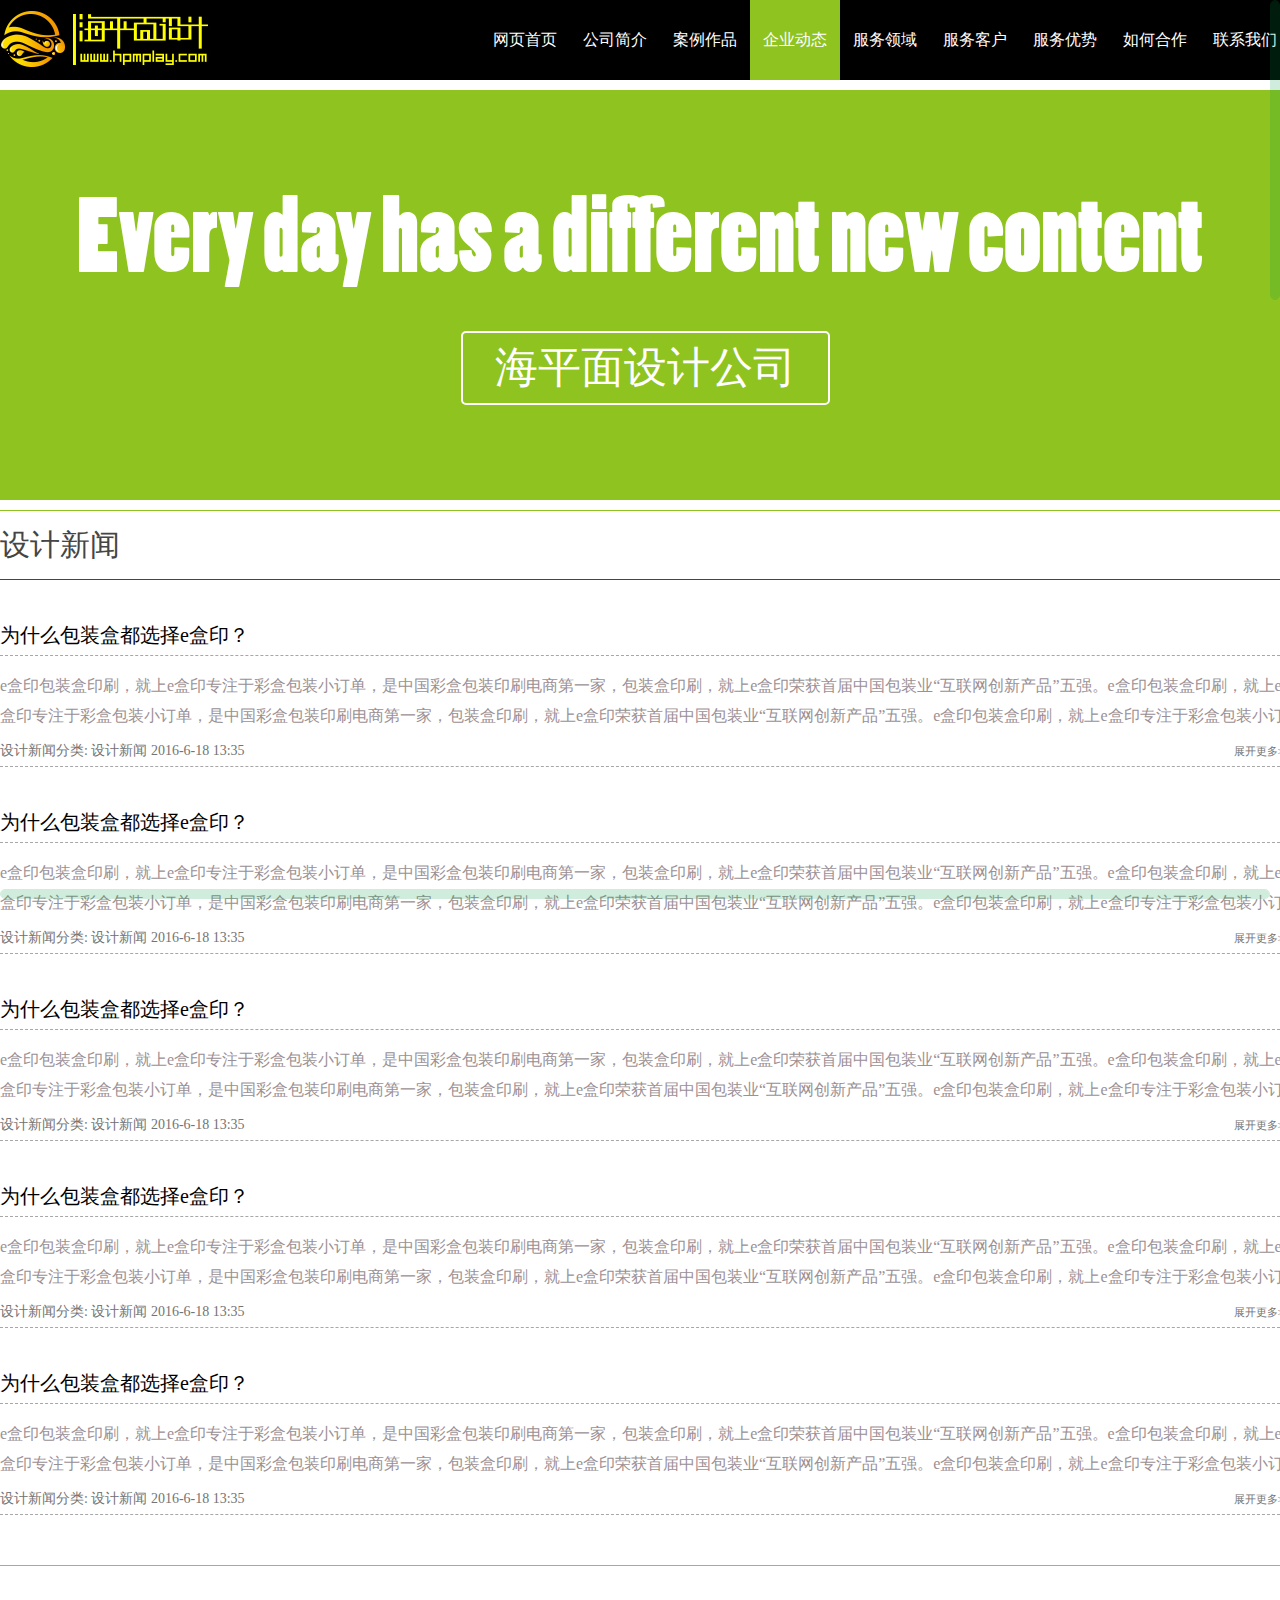
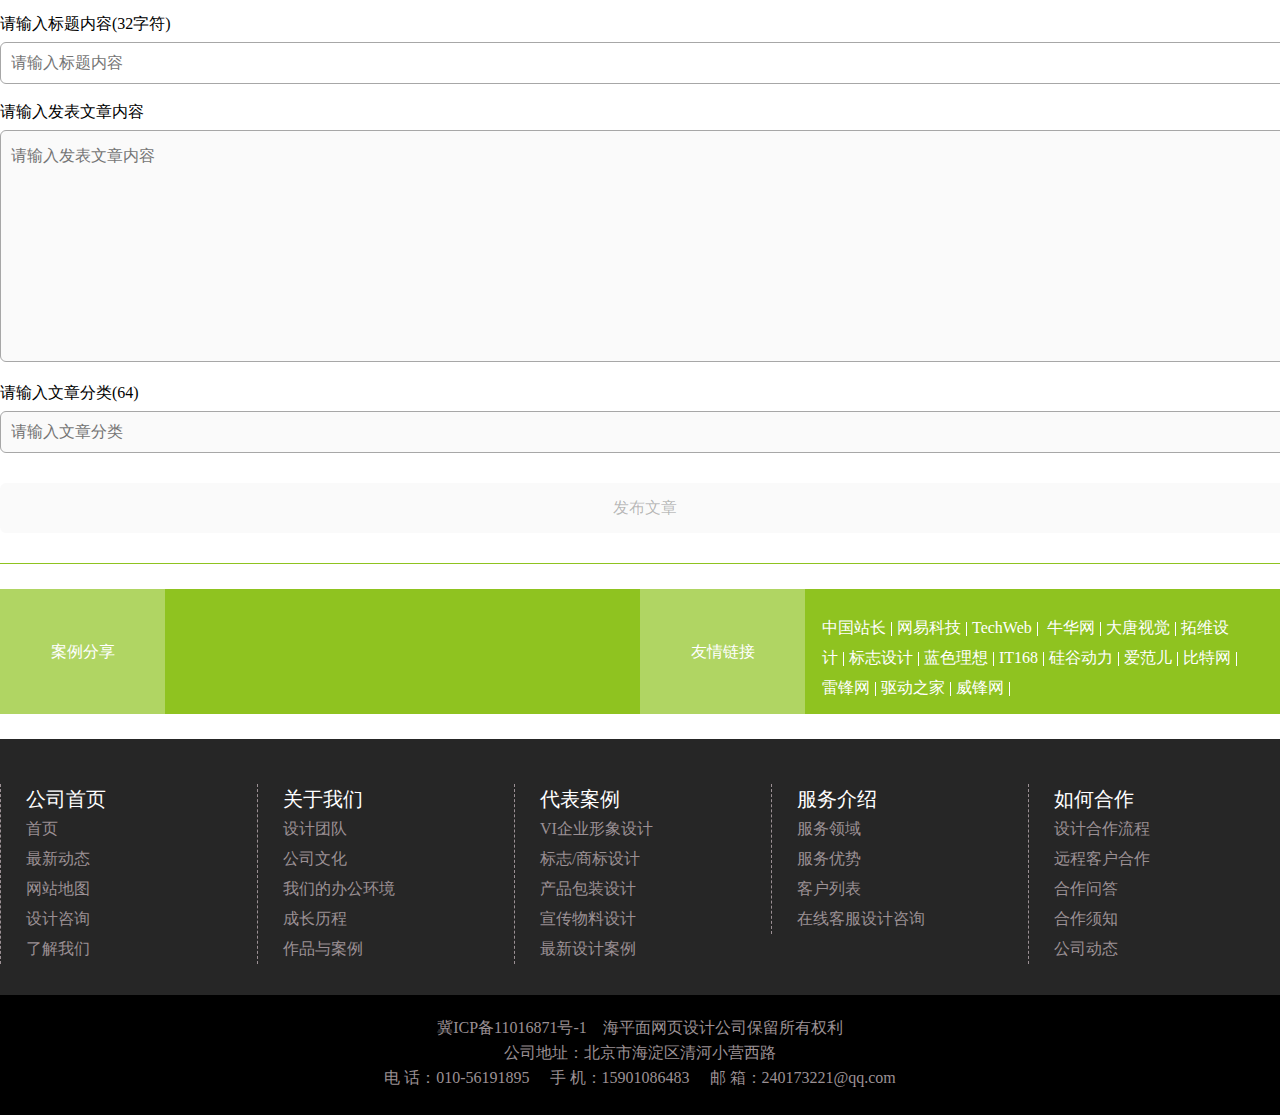
<file: dynamic.html>
﻿<!doctype html>
<html>
	<head>
		<meta charset="utf-8"/>
		<title>企业动态</title>
		<!-[if lt IE9]> 
			<script src="js/h5_compatible.js"></script>
		<![endif]->
		<link rel="stylesheet" type="text/css" href="css/reset.css"/>
		<link rel="stylesheet" type="text/css" href="css/style.css"/>
		<link rel="stylesheet" type="text/css" href="css/font.css"/>
		<script type="text/javascript" src="js/jquery-2.2.2.min.js"></script>
		<script type="text/javascript" src="js/dynamic.js"></script>
		<!--[if IE 8]> 
			<link rel="stylesheet" rev="stylesheet" href="css/ie.css" type="text/css" />
		<![endif]--> 
	</head>
	<body>
		<!-- 头部内容开始 -->
		<header class="top">
			<div class="center clearfix">
				<div class="logo lt"><a href="index.html"><img src="images/logo.jpg" alt="网站logo" /></a></div>
				<ul class="menu rt">
					<li><a href="index.html">网页首页</a></li>
					<li><a href="profile.html">公司简介</a></li>
					<li><a href="case.html">案例作品</a></li>
					<li><a class="active" href="dynamic.html">企业动态</a></li>
					<li><a href="area.html">服务领域</a></li>
					<li><a href="service.html">服务客户</a></li>
					<li><a href="superiority.html">服务优势</a></li>
					<li><a href="cooperation.html">如何合作</a></li>
					<li><a href="contact.html">联系我们</a></li>
				</ul>
			</div>
		</header>
		<!-- 头部内容结束 -->
		
		<!-- 公司简介大图开始 -->
		<section class="bigImg dynamicText">
			<h1>Every day has a different new content</h1>
			<p class="center"><a href="profile.html">海平面设计公司</a></p>
		</section>
		<!-- 公司简介大图结束 -->
		
		<!-- 设计新闻开始 -->
		<section class="news">
			<h1 class="center">设计新闻</h1>
		</section>
		<!-- 设计新闻结束 -->
		
		<!-- 新闻动态开始 -->
		<section class="newsList">
			<div class="center">
				<div id="wrapContent">
					<div class="newContent">
						<h3>为什么包装盒都选择e盒印？</h3>
						<p><a href="#">e盒印包装盒印刷，就上e盒印专注于彩盒包装小订单，是中国彩盒包装印刷电商第一家，包装盒印刷，就上e盒印荣获首届中国包装业“互联网创新产品”五强。e盒印包装盒印刷，就上e盒印专注于彩盒包装小订单，是中国彩盒包装印刷电商第一家，包装盒印刷，就上e盒印荣获首届中国包装业“互联网创新产品”五强。e盒印包装盒印刷，就上e盒印专注于彩盒包装小订单，是中国彩盒包装印刷电商第一家，包装盒印刷，就上e盒印荣获首届中国包装业“互联网创新产品”五强。e盒印包装盒印刷，就上e盒印专注于彩盒包装小订单，是中国彩盒包装印刷电商第一家，包装盒印刷，就上e盒印荣获首届中国包装业“互联网创新产品”五强。e盒印包装盒印刷，就上e盒印专注于彩盒包装小订单，是中国彩盒包装印刷电商第一家，包装盒印刷，就上e盒印荣获首届中国包装业“互联网创新产品”五强。</a><span>设计新闻分类: 设计新闻   <b>2016-6-18 13:35</b><a class="rt" href="#">展开更多>></a></span></p>
					</div>
					<div class="newContent">
						<h3>为什么包装盒都选择e盒印？</h3>
						<p><a href="#">e盒印包装盒印刷，就上e盒印专注于彩盒包装小订单，是中国彩盒包装印刷电商第一家，包装盒印刷，就上e盒印荣获首届中国包装业“互联网创新产品”五强。e盒印包装盒印刷，就上e盒印专注于彩盒包装小订单，是中国彩盒包装印刷电商第一家，包装盒印刷，就上e盒印荣获首届中国包装业“互联网创新产品”五强。e盒印包装盒印刷，就上e盒印专注于彩盒包装小订单，是中国彩盒包装印刷电商第一家，包装盒印刷，就上e盒印荣获首届中国包装业“互联网创新产品”五强。e盒印包装盒印刷，就上e盒印专注于彩盒包装小订单，是中国彩盒包装印刷电商第一家，包装盒印刷，就上e盒印荣获首届中国包装业“互联网创新产品”五强。e盒印包装盒印刷，就上e盒印专注于彩盒包装小订单，是中国彩盒包装印刷电商第一家，包装盒印刷，就上e盒印荣获首届中国包装业“互联网创新产品”五强。</a><span>设计新闻分类: 设计新闻   <b>2016-6-18 13:35</b><a class="rt" href="#">展开更多>></a></span></p>
					</div>
					<div class="newContent">
						<h3>为什么包装盒都选择e盒印？</h3>
						<p><a href="#">e盒印包装盒印刷，就上e盒印专注于彩盒包装小订单，是中国彩盒包装印刷电商第一家，包装盒印刷，就上e盒印荣获首届中国包装业“互联网创新产品”五强。e盒印包装盒印刷，就上e盒印专注于彩盒包装小订单，是中国彩盒包装印刷电商第一家，包装盒印刷，就上e盒印荣获首届中国包装业“互联网创新产品”五强。e盒印包装盒印刷，就上e盒印专注于彩盒包装小订单，是中国彩盒包装印刷电商第一家，包装盒印刷，就上e盒印荣获首届中国包装业“互联网创新产品”五强。e盒印包装盒印刷，就上e盒印专注于彩盒包装小订单，是中国彩盒包装印刷电商第一家，包装盒印刷，就上e盒印荣获首届中国包装业“互联网创新产品”五强。e盒印包装盒印刷，就上e盒印专注于彩盒包装小订单，是中国彩盒包装印刷电商第一家，包装盒印刷，就上e盒印荣获首届中国包装业“互联网创新产品”五强。</a><span>设计新闻分类: 设计新闻   <b>2016-6-18 13:35</b><a class="rt" href="#">展开更多>></a></span></p>
					</div>
					<div class="newContent">
						<h3>为什么包装盒都选择e盒印？</h3>
						<p><a href="#">e盒印包装盒印刷，就上e盒印专注于彩盒包装小订单，是中国彩盒包装印刷电商第一家，包装盒印刷，就上e盒印荣获首届中国包装业“互联网创新产品”五强。e盒印包装盒印刷，就上e盒印专注于彩盒包装小订单，是中国彩盒包装印刷电商第一家，包装盒印刷，就上e盒印荣获首届中国包装业“互联网创新产品”五强。e盒印包装盒印刷，就上e盒印专注于彩盒包装小订单，是中国彩盒包装印刷电商第一家，包装盒印刷，就上e盒印荣获首届中国包装业“互联网创新产品”五强。e盒印包装盒印刷，就上e盒印专注于彩盒包装小订单，是中国彩盒包装印刷电商第一家，包装盒印刷，就上e盒印荣获首届中国包装业“互联网创新产品”五强。e盒印包装盒印刷，就上e盒印专注于彩盒包装小订单，是中国彩盒包装印刷电商第一家，包装盒印刷，就上e盒印荣获首届中国包装业“互联网创新产品”五强。</a><span>设计新闻分类: 设计新闻   <b>2016-6-18 13:35</b><a class="rt" href="#">展开更多>></a></span></p>
					</div>
					<div class="newContent">
						<h3>为什么包装盒都选择e盒印？</h3>
						<p><a href="#">e盒印包装盒印刷，就上e盒印专注于彩盒包装小订单，是中国彩盒包装印刷电商第一家，包装盒印刷，就上e盒印荣获首届中国包装业“互联网创新产品”五强。e盒印包装盒印刷，就上e盒印专注于彩盒包装小订单，是中国彩盒包装印刷电商第一家，包装盒印刷，就上e盒印荣获首届中国包装业“互联网创新产品”五强。e盒印包装盒印刷，就上e盒印专注于彩盒包装小订单，是中国彩盒包装印刷电商第一家，包装盒印刷，就上e盒印荣获首届中国包装业“互联网创新产品”五强。e盒印包装盒印刷，就上e盒印专注于彩盒包装小订单，是中国彩盒包装印刷电商第一家，包装盒印刷，就上e盒印荣获首届中国包装业“互联网创新产品”五强。e盒印包装盒印刷，就上e盒印专注于彩盒包装小订单，是中国彩盒包装印刷电商第一家，包装盒印刷，就上e盒印荣获首届中国包装业“互联网创新产品”五强。</a><span>设计新闻分类: 设计新闻   <b>2016-6-18 13:35</b><a class="rt" href="#">展开更多>></a></span></p>
					</div>
				</div>
				<div class="publish">
					<label for="titleContent">请输入标题内容(<span id="str32">32字符</span>)</label><input type="text" name="titleContent" id="titleContent" placeholder="请输入标题内容"/>
					<label for="articleContent">请输入发表文章内容</label><textarea name="articleContent" id="articleContent" placeholder="请输入发表文章内容" disabled ></textarea>
					<label for="articleClass">请输入文章分类(<span id="str64">64</span>)</label><input type="text" id="articleClass" name="articleClass" placeholder="请输入文章分类" disabled />
					<input id="submit" type="button" value="发布文章" disabled />
				</div>
			</div>
		</section>
		<!-- 新闻动态结束 -->
		<!-- 底部内容开始 -->
		<footer class="foot">
			<div class="container">
				<div class="center clearfix">
					<p class="share">案例分享</p>
					<div class="bdsharebuttonbox sharelink"><a href="#" class="bds_more" data-cmd="more"></a><a href="#" class="bds_qzone" data-cmd="qzone"></a><a href="#" class="bds_tsina" data-cmd="tsina"></a><a href="#" class="bds_tqq" data-cmd="tqq"></a><a href="#" class="bds_renren" data-cmd="renren"></a><a href="#" class="bds_weixin" data-cmd="weixin"></a></div>
					<script>window._bd_share_config={"common":{"bdSnsKey":{},"bdText":"","bdMini":"2","bdPic":"","bdStyle":"0","bdSize":"16"},"share":{},"image":{"viewList":["qzone","tsina","tqq","renren","weixin"],"viewText":"分享到：","viewSize":"16"},"selectShare":{"bdContainerClass":null,"bdSelectMiniList":["qzone","tsina","tqq","renren","weixin"]}};with(document)0[(getElementsByTagName('head')[0]||body).appendChild(createElement('script')).src='http://bdimg.share.baidu.com/static/api/js/share.js?v=89860593.js?cdnversion='+~(-new Date()/36e5)];</script>
					<p class="link">友情链接</p>
					<p class="linkList"><a href="http://www.chinaz.com/">中国站长</a><s></s><a href="http://tech.163.com">网易科技</a><s></s><a href="http://www.techweb.com.cn">TechWeb</a><s></s><a href="http://www.newhua.com/"> 牛华网</a><s></s><a href="#">大唐视觉</a><s></s><a href="#">拓维设计</a><s></s><a href="#">标志设计</a><s></s><a href="http://www.blueidea.com">蓝色理想</a><s></s><a href="http://www.it168.com">IT168</a><s></s><a href="http://www.enet.com.cn/enews">硅谷动力</a><s></s><a href="http://www.ifanr.com">爱范儿</a><s></s><a href="http://www.chinabyte.com">比特网</a><s></s><a href="http://www.leiphone.com">雷锋网</a><s></s><a href="http://www.mydrivers.com">驱动之家</a><s></s><a href="http://www.feng.com/">威锋网</a><s></s></p>
				</div>
			</div>
			<div class="intro">
				<div class="center clearfix">
					<dl>
						<dt>公司首页</dt>
						<dd><a href="index.html">首页</a></dd>
						<dd><a href="dynamic.html">最新动态</a></dd>
						<dd><a href="javascript:viode(0)">网站地图</a></dd>
						<dd><a href="cooperation.html">设计咨询</a></dd>
						<dd><a href="superiority.html">了解我们</a></dd>
					</dl>
					<dl>
						<dt>关于我们</dt>
						<dd><a href="javascript:viode(0)">设计团队</a></dd>
						<dd><a href="javascript:viode(0)">公司文化</a></dd>
						<dd><a href="javascript:viode(0)">我们的办公环境</a></dd>
						<dd><a href="superiority.html">成长历程</a></dd>
						<dd><a href="case.html">作品与案例</a></dd>
					</dl>
					<dl>
						<dt>代表案例</dt>
						<dd><a href="business.html">VI企业形象设计</a></dd>
						<dd><a href="business.html">标志/商标设计</a></dd>
						<dd><a href="business.html">产品包装设计</a></dd>
						<dd><a href="business.html">宣传物料设计</a></dd>
						<dd><a href="business.html">最新设计案例</a></dd>
					</dl>
					<dl>
						<dt>服务介绍</dt>
						<dd><a href="area.html">服务领域</a></dd>
						<dd><a href="superiority.html">服务优势</a></dd>
						<dd><a href="service.html">客户列表</a></dd>
						<dd><a href="contact.html">在线客服设计咨询</a></dd>
					</dl>
					<dl class="rb">
						<dt>如何合作</dt>
						<dd><a href="cooperation.html">设计合作流程</a></dd>
						<dd><a href="cooperation.html">远程客户合作</a></dd>
						<dd><a href="contact.html">合作问答</a></dd>
						<dd><a href="cooperation.html">合作须知</a></dd>
						<dd><a href="dynamic.html">公司动态</a></dd>
					</dl>
				</div>
			</div>
			<div class="copyright">
				<p>冀ICP备11016871号-1　海平面网页设计公司保留所有权利</p>
				<p>公司地址：北京市海淀区清河小营西路</p>
				<p>电 话：010-56191895　 手 机：15901086483　 邮 箱：240173221@qq.com</p>
			</div>
		</footer>
		<!-- 底部内容结束 -->
		
		<!-- 页面滚动条效果开始 -->
		<script type="text/javascript" src="js/page/jquery.mousewheel.js"></script>
		<script type="text/javascript" src="js/page/nicescroll.js"></script>
		<script type="text/javascript" src="js/page/page.js"></script>
		<!-- 页面滚动条效果结束 -->
	</body>
</html>
</file>
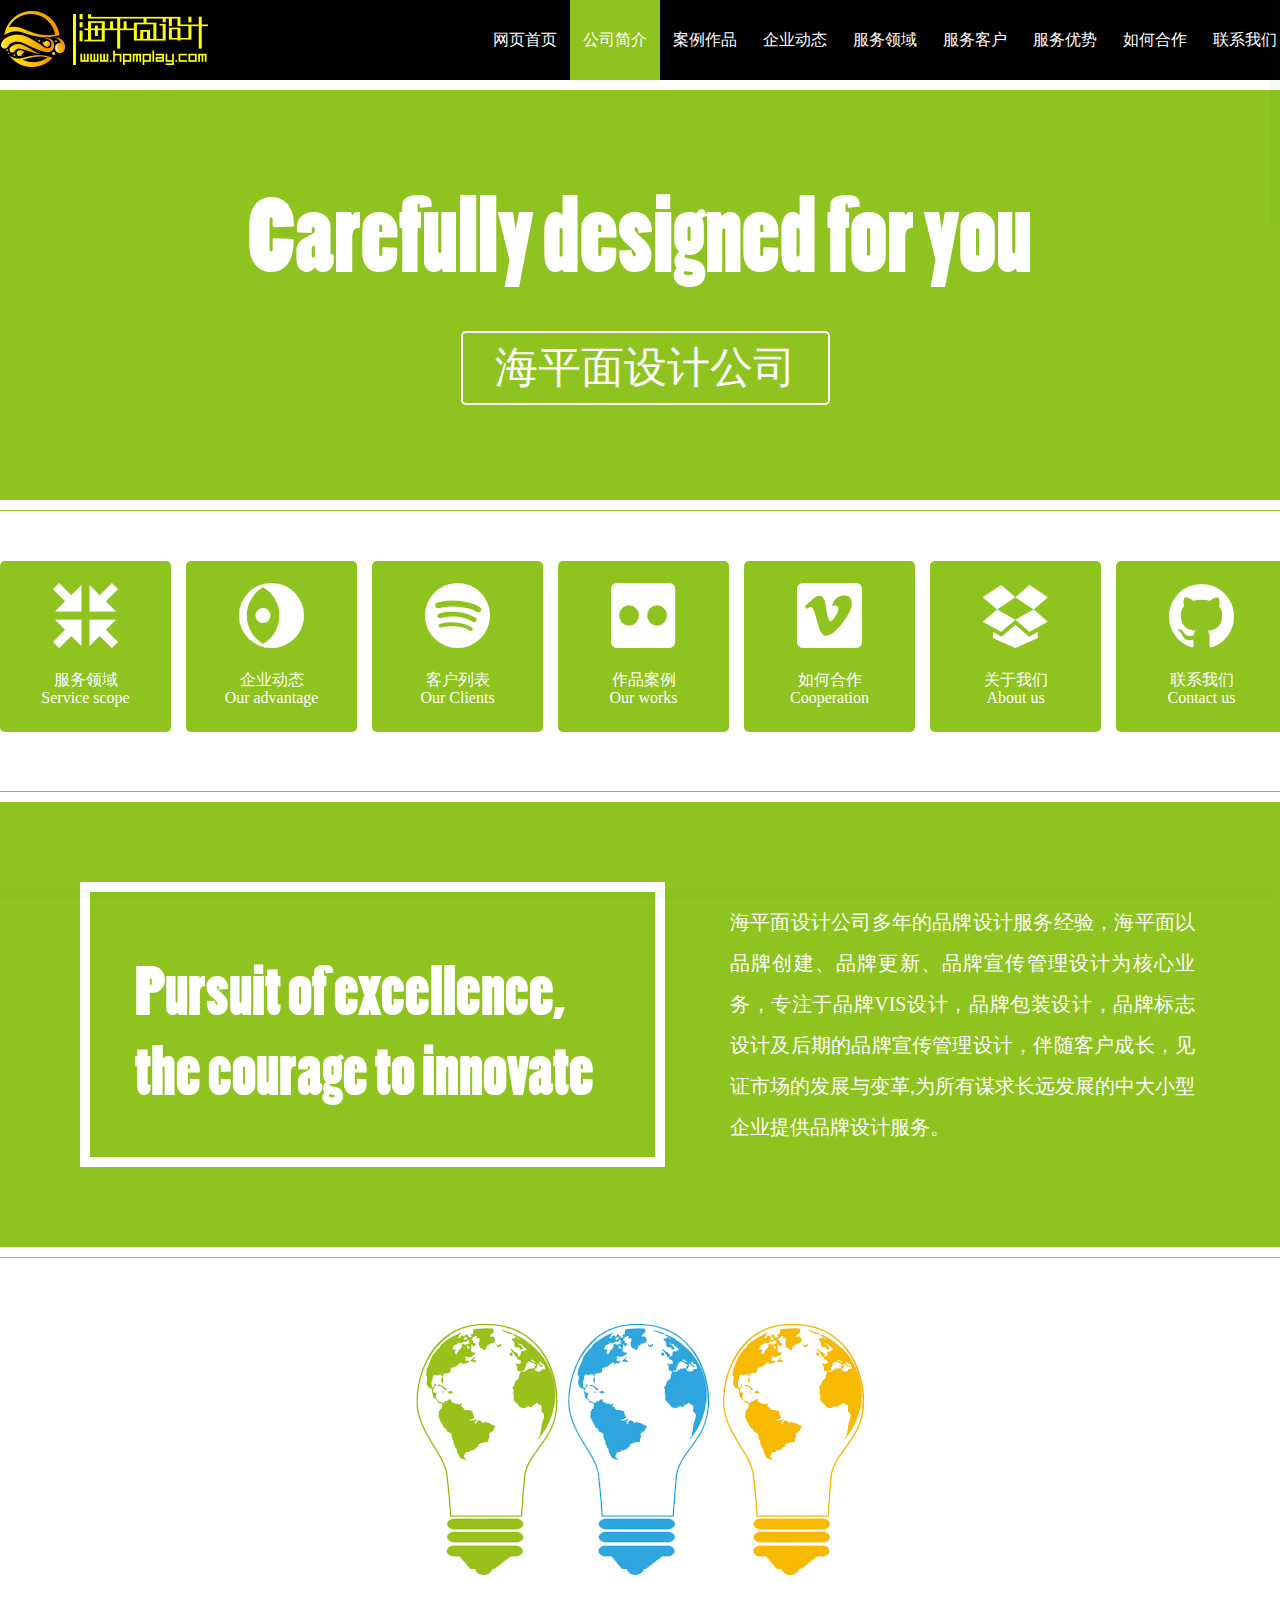
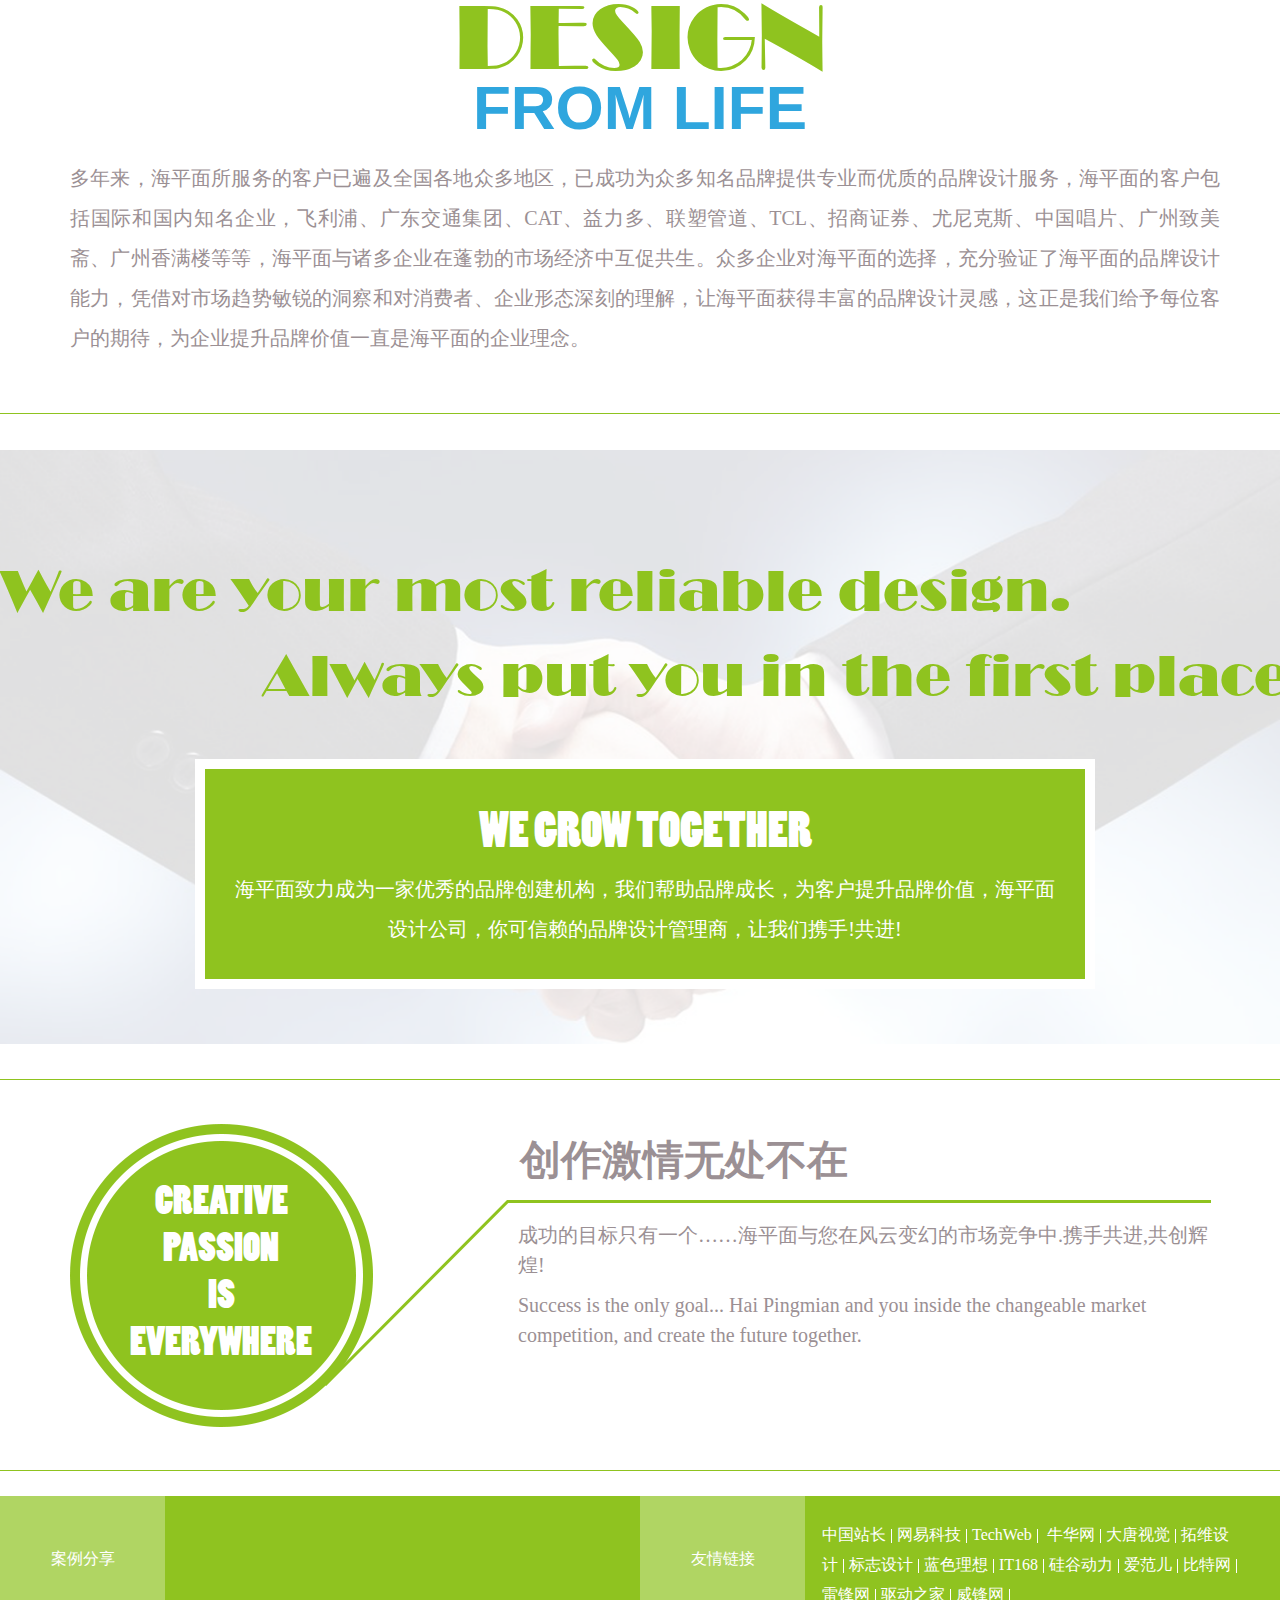
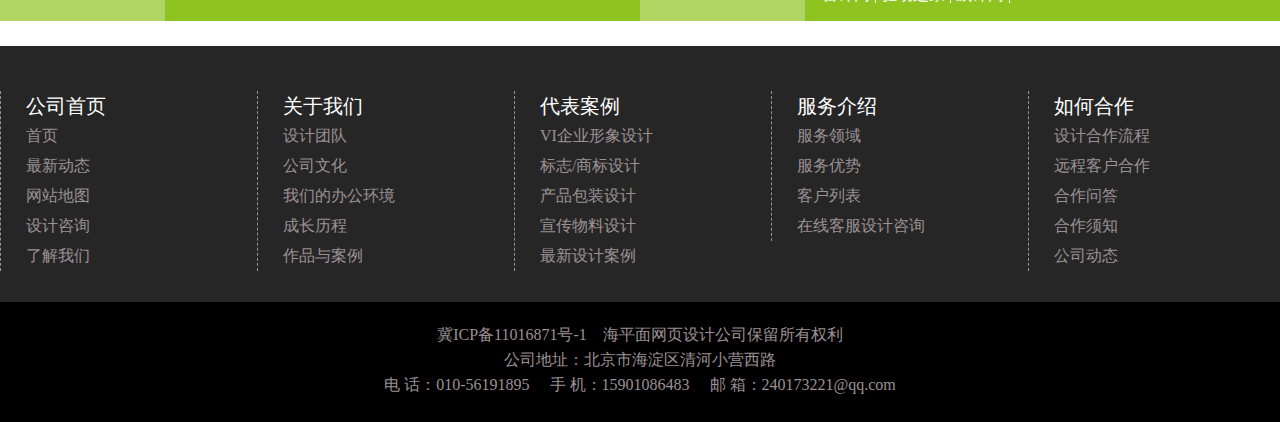
<file: profile.html>
﻿<!doctype html>
<html>
	<head>
		<meta charset="utf-8"/>
		<title>公司简介</title>
		<!-[if lt IE9]> 
			<script src="js/h5_compatible.js"></script>
		<![endif]->
		<link rel="stylesheet" type="text/css" href="css/reset.css"/>
		<link rel="stylesheet" type="text/css" href="css/style.css"/>
		<link rel="stylesheet" type="text/css" href="css/font.css"/>
		<script type="text/javascript" src="js/jquery-2.2.2.min.js"></script>
		<!--[if lte IE 8]>
			<link rel="stylesheet" rev="stylesheet" href="css/ie.css" type="text/css" />
		<![endif]--> 
	</head>
	<body>
		<!-- 头部内容开始 -->
		<header class="top">
			<div class="center clearfix">
				<div class="logo lt"><a href="index.html"><img src="images/logo.jpg" alt="网站logo" /></a></div>
				<ul class="menu rt">
					<li><a href="index.html">网页首页</a></li>
					<li><a class="active" href="profile.html">公司简介</a></li>
					<li><a href="case.html">案例作品</a></li>
					<li><a href="dynamic.html">企业动态</a></li>
					<li><a href="area.html">服务领域</a></li>
					<li><a href="service.html">服务客户</a></li>
					<li><a href="superiority.html">服务优势</a></li>
					<li><a href="cooperation.html">如何合作</a></li>
					<li><a href="contact.html">联系我们</a></li>
				</ul>
			</div>
		</header>
		<!-- 头部内容结束 -->
		
		<!-- 公司简介大图开始 -->
		<section class="bigImg">
			<h1>Carefully designed for you</h1>
			<p class="center"><a href="profile.html">海平面设计公司</a></p>
		</section>
		<!-- 公司简介大图结束 -->
		
		<!-- 服务内容的开始 -->
		<section class="severContent">
			<ul class="center">
				<li><a href="area.html"><span class="icon-shrink"></span><strong>服务领域</strong><b>Service scope</b></a></li>
				<li><a href="dynamic.html"><span class="icon-IcoMoon"></span><strong>企业动态</strong><b>Our advantage</b></a></li>
				<li><a href="service.html"><span class="icon-spotify"></span><strong>客户列表</strong><b>Our Clients</b></a></li>
				<li><a href="case.html"><span class="icon-flickr3"></span><strong>作品案例</strong><b>Our works</b></a></li>
				<li><a href="cooperation.html"><span class="icon-vimeo2"></span><strong>如何合作</strong><b>Cooperation</b></a></li>
				<li><a href="superiority.html"><span class="icon-dropbox"></span><strong>关于我们</strong><b>About us</b></a></li>
				<li><a class="rm" href="contact.html"><span class="icon-github"></span><strong>联系我们</strong><b>Contact us</b></a></li>
			</ul>
		</section>
		<!-- 服务内容的结束 -->
		
		<!-- 公司简介描述开始 -->
		<section class="describe">
			<div class="center clearfix">
				<div class="lt textConte">Pursuit of excellence,<br/>the courage to innovate</div>
				<div class="rt introConte">海平面设计公司多年的品牌设计服务经验，海平面以品牌创建、品牌更新、品牌宣传管理设计为核心业务，专注于品牌VIS设计，品牌包装设计，品牌标志设计及后期的品牌宣传管理设计，伴随客户成长，见证市场的发展与变革,为所有谋求长远发展的中大小型企业提供品牌设计服务。</div>
			</div>
		</section>
		<!-- 公司简介描述结束 -->
		
		<!-- 公司客户涵盖开始 -->
		<section class="contain">
			<h1>Design</h1>
			<h2>From life</h2>
			<div class="center"><p class="textCompany">多年来，海平面所服务的客户已遍及全国各地众多地区，已成功为众多知名品牌提供专业而优质的品牌设计服务，海平面的客户包括国际和国内知名企业，飞利浦、广东交通集团、CAT、益力多、联塑管道、TCL、招商证券、尤尼克斯、中国唱片、广州致美斋、广州香满楼等等，海平面与诸多企业在蓬勃的市场经济中互促共生。众多企业对海平面的选择，充分验证了海平面的品牌设计能力，凭借对市场趋势敏锐的洞察和对消费者、企业形态深刻的理解，让海平面获得丰富的品牌设计灵感，这正是我们给予每位客户的期待，为企业提升品牌价值一直是海平面的企业理念。</p>
			</div>
		</section>
		<!-- 公司客户涵盖结束 -->
		
		<!-- 海平面是品牌创建结构开始 -->
		<section class="found">
			<div class="center">
				<p class="lt">We are your most reliable design.</p>
				<p class="rt">Always put you in the first place</p>
				<div class="foundContent ct">
					<div class="foundText">
					<h3>We grow together</h3>海平面致力成为一家优秀的品牌创建机构，我们帮助品牌成长，为客户提升品牌价值，海平面设计公司，你可信赖的品牌设计管理商，让我们携手!共进!</div>
				</div>
			</div>
		</section>
		<!-- 海平面是品牌创建结构结束 -->
		
		<!-- 激情创作开始 -->
		<section class="create">
			<div class="center consult">
				<div class="createCent1">Creative<br/>passion<br/>is<br/>everywhere</div>
				<div class="createCent2">创作激情无处不在</div>
				<div class="createCent3">
					<p>成功的目标只有一个……海平面与您在风云变幻的市场竞争中.携手共进,共创辉煌!</p>
					<p>Success is the only goal... Hai Pingmian and you inside the changeable market competition, and create the future together.</p>
				</div>
			</div>
		</section>
		<!-- 激情创作结束 -->
		
		<!-- 底部内容开始 -->
		<footer class="foot">
			<div class="container">
				<div class="center clearfix">
					<p class="share">案例分享</p>
					<div class="bdsharebuttonbox sharelink"><a href="#" class="bds_more" data-cmd="more"></a><a href="#" class="bds_qzone" data-cmd="qzone"></a><a href="#" class="bds_tsina" data-cmd="tsina"></a><a href="#" class="bds_tqq" data-cmd="tqq"></a><a href="#" class="bds_renren" data-cmd="renren"></a><a href="#" class="bds_weixin" data-cmd="weixin"></a></div>
					<script>window._bd_share_config={"common":{"bdSnsKey":{},"bdText":"","bdMini":"2","bdPic":"","bdStyle":"0","bdSize":"16"},"share":{},"image":{"viewList":["qzone","tsina","tqq","renren","weixin"],"viewText":"分享到：","viewSize":"16"},"selectShare":{"bdContainerClass":null,"bdSelectMiniList":["qzone","tsina","tqq","renren","weixin"]}};with(document)0[(getElementsByTagName('head')[0]||body).appendChild(createElement('script')).src='http://bdimg.share.baidu.com/static/api/js/share.js?v=89860593.js?cdnversion='+~(-new Date()/36e5)];</script>
					<p class="link">友情链接</p>
					<p class="linkList"><a href="http://www.chinaz.com/">中国站长</a><s></s><a href="http://tech.163.com">网易科技</a><s></s><a href="http://www.techweb.com.cn">TechWeb</a><s></s><a href="http://www.newhua.com/"> 牛华网</a><s></s><a href="#">大唐视觉</a><s></s><a href="#">拓维设计</a><s></s><a href="#">标志设计</a><s></s><a href="http://www.blueidea.com">蓝色理想</a><s></s><a href="http://www.it168.com">IT168</a><s></s><a href="http://www.enet.com.cn/enews">硅谷动力</a><s></s><a href="http://www.ifanr.com">爱范儿</a><s></s><a href="http://www.chinabyte.com">比特网</a><s></s><a href="http://www.leiphone.com">雷锋网</a><s></s><a href="http://www.mydrivers.com">驱动之家</a><s></s><a href="http://www.feng.com/">威锋网</a><s></s></p>
				</div>
			</div>
			<div class="intro">
				<div class="center clearfix">
					<dl>
						<dt>公司首页</dt>
						<dd><a href="index.html">首页</a></dd>
						<dd><a href="dynamic.html">最新动态</a></dd>
						<dd><a href="javascript:viode(0)">网站地图</a></dd>
						<dd><a href="cooperation.html">设计咨询</a></dd>
						<dd><a href="superiority.html">了解我们</a></dd>
					</dl>
					<dl>
						<dt>关于我们</dt>
						<dd><a href="javascript:viode(0)">设计团队</a></dd>
						<dd><a href="javascript:viode(0)">公司文化</a></dd>
						<dd><a href="javascript:viode(0)">我们的办公环境</a></dd>
						<dd><a href="superiority.html">成长历程</a></dd>
						<dd><a href="case.html">作品与案例</a></dd>
					</dl>
					<dl>
						<dt>代表案例</dt>
						<dd><a href="business.html">VI企业形象设计</a></dd>
						<dd><a href="business.html">标志/商标设计</a></dd>
						<dd><a href="business.html">产品包装设计</a></dd>
						<dd><a href="business.html">宣传物料设计</a></dd>
						<dd><a href="business.html">最新设计案例</a></dd>
					</dl>
					<dl>
						<dt>服务介绍</dt>
						<dd><a href="area.html">服务领域</a></dd>
						<dd><a href="superiority.html">服务优势</a></dd>
						<dd><a href="service.html">客户列表</a></dd>
						<dd><a href="contact.html">在线客服设计咨询</a></dd>
					</dl>
					<dl class="rb">
						<dt>如何合作</dt>
						<dd><a href="cooperation.html">设计合作流程</a></dd>
						<dd><a href="cooperation.html">远程客户合作</a></dd>
						<dd><a href="contact.html">合作问答</a></dd>
						<dd><a href="cooperation.html">合作须知</a></dd>
						<dd><a href="dynamic.html">公司动态</a></dd>
					</dl>
				</div>
			</div>
			<div class="copyright">
				<p>冀ICP备11016871号-1　海平面网页设计公司保留所有权利</p>
				<p>公司地址：北京市海淀区清河小营西路</p>
				<p>电 话：010-56191895　 手 机：15901086483　 邮 箱：240173221@qq.com</p>
			</div>
		</footer>
		<!-- 底部内容结束 -->
		<!-- 页面滚动条效果开始 -->
		<script type="text/javascript" src="js/page/jquery.mousewheel.js"></script>
		<script type="text/javascript" src="js/page/nicescroll.js"></script>
		<script type="text/javascript" src="js/page/page.js"></script>
		<!-- 页面滚动条效果结束 -->
	</body>
</html>
</file>
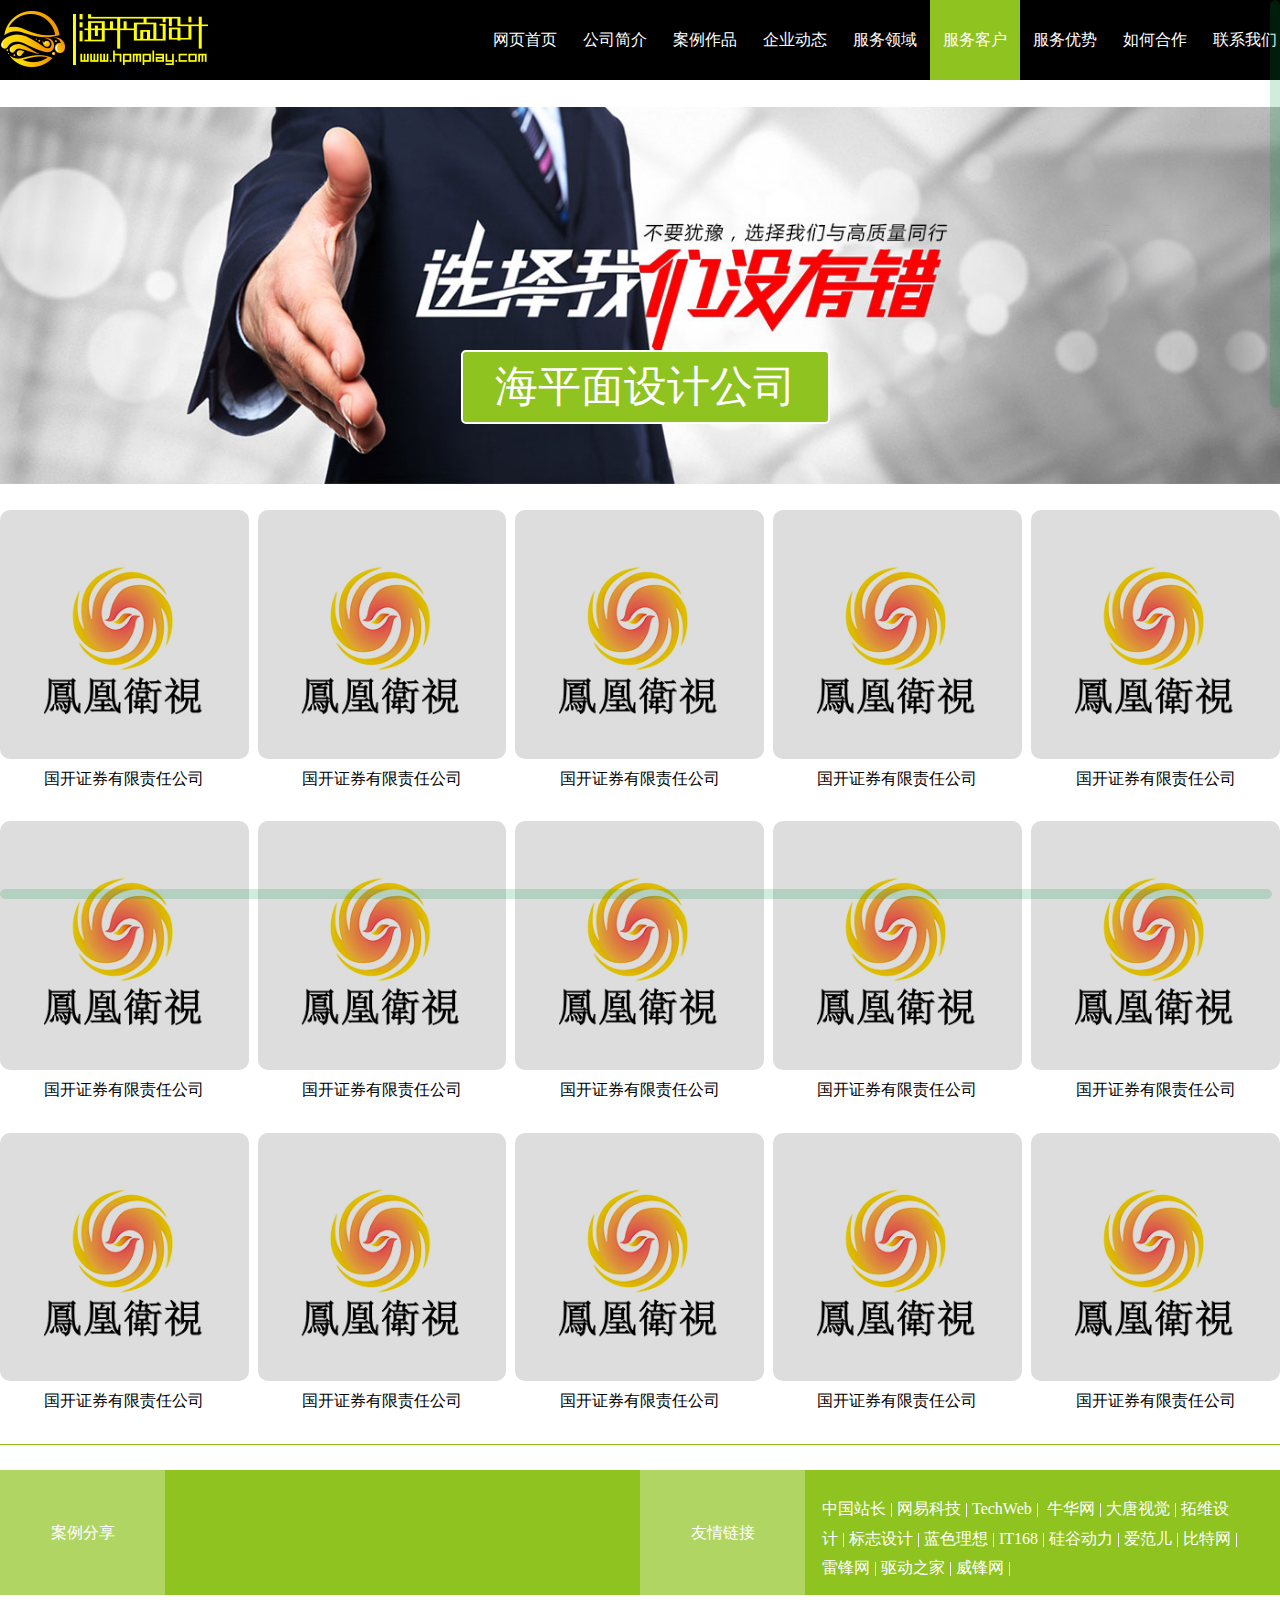
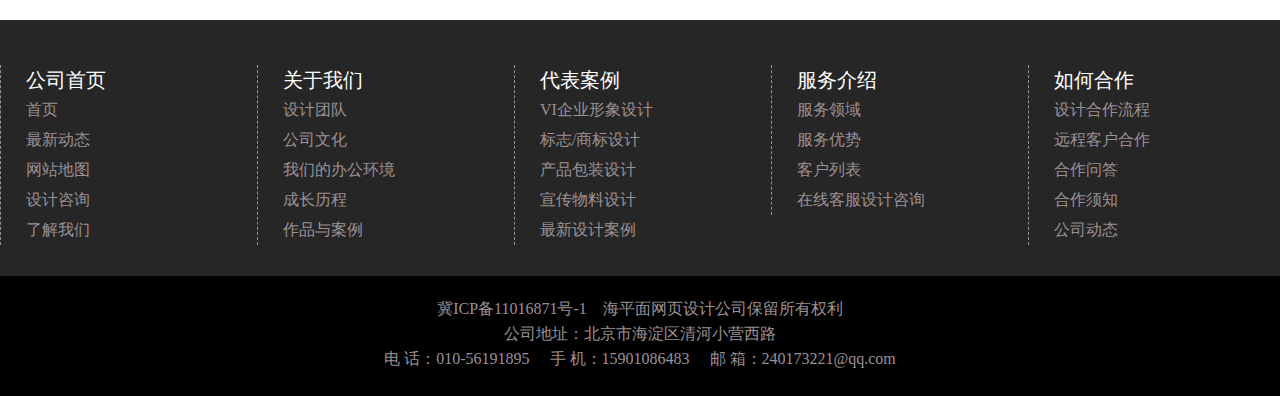
<file: service.html>
﻿<!doctype html>
<html>
	<head>
		<meta charset="utf-8"/>
		<title>服务客户</title>
		<!-[if lt IE9]> 
			<script src="js/h5_compatible.js"></script>
		<![endif]->
		<link rel="stylesheet" type="text/css" href="css/reset.css"/>
		<link rel="stylesheet" type="text/css" href="css/style.css"/>
		<link rel="stylesheet" type="text/css" href="css/font.css"/>
		<script type="text/javascript" src="js/jquery-2.2.2.min.js"></script>
		<script type="text/javascript" src="js/service.js"></script>
		<!--[if IE 8]>
			<link rel="stylesheet" href="css/ie.css" type="text/css" />
		<![endif]-->
	</head>
	<body>
		<!-- 头部内容开始 -->
		<header class="top">
			<div class="center clearfix">
				<div class="logo lt"><a href="index.html"><img src="images/logo.jpg" alt="网站logo" /></a></div>
				<ul class="menu rt">
					<li><a href="index.html">网页首页</a></li>
					<li><a href="profile.html">公司简介</a></li>
					<li><a href="case.html">案例作品</a></li>
					<li><a href="dynamic.html">企业动态</a></li>
					<li><a href="area.html">服务领域</a></li>
					<li><a class="active" href="service.html">服务客户</a></li>
					<li><a href="superiority.html">服务优势</a></li>
					<li><a href="cooperation.html">如何合作</a></li>
					<li><a href="contact.html">联系我们</a></li>
				</ul>
			</div>
		</header>
		<!-- 头部内容结束 -->
		
		<!-- 公司简介大图开始 -->
		<section class="bigImg backImge">
			<p class="center"><a href="profile.html">海平面设计公司</a></p>
		</section>
		<!-- 公司简介大图结束 -->
		
		<section class="client">
			<ul>
				<li>
					<a href="#"><img src="images/fenghuang.jpg" alt="" /></a>
					<p>国开证券有限责任公司</p>
				</li>
				<li>
					<a href="#"><img src="images/fenghuang.jpg" alt="" /></a>
					<p>国开证券有限责任公司</p>
				</li>
				<li>
					<a href="#"><img src="images/fenghuang.jpg" alt="" /></a>
					<p>国开证券有限责任公司</p>
				</li>
				<li>
					<a href="#"><img src="images/fenghuang.jpg" alt="" /></a>
					<p>国开证券有限责任公司</p>
				</li>
				<li class="five">
					<a href="#"><img src="images/fenghuang.jpg" alt="" /></a>
					<p>国开证券有限责任公司</p>
				</li>
				<li>
					<a href="#"><img src="images/fenghuang.jpg" alt="" /></a>
					<p>国开证券有限责任公司</p>
				</li>
				<li>
					<a href="#"><img src="images/fenghuang.jpg" alt="" /></a>
					<p>国开证券有限责任公司</p>
				</li>
				<li>
					<a href="#"><img src="images/fenghuang.jpg" alt="" /></a>
					<p>国开证券有限责任公司</p>
				</li>
				<li>
					<a href="#"><img src="images/fenghuang.jpg" alt="" /></a>
					<p>国开证券有限责任公司</p>
				</li>
				<li class="five">
					<a href="#"><img src="images/fenghuang.jpg" alt="" /></a>
					<p>国开证券有限责任公司</p>
				</li>
				<li>
					<a href="#"><img src="images/fenghuang.jpg" alt="" /></a>
					<p>国开证券有限责任公司</p>
				</li>
				<li>
					<a href="#"><img src="images/fenghuang.jpg" alt="" /></a>
					<p>国开证券有限责任公司</p>
				</li>
				<li>
					<a href="#"><img src="images/fenghuang.jpg" alt="" /></a>
					<p>国开证券有限责任公司</p>
				</li>
				<li>
					<a href="#"><img src="images/fenghuang.jpg" alt="" /></a>
					<p>国开证券有限责任公司</p>
				</li>
				<li class="five">
					<a href="#"><img src="images/fenghuang.jpg" alt="" /></a>
					<p>国开证券有限责任公司</p>
				</li>
			</ul>
		</section>
				
		<!-- 底部内容开始 -->
		<footer class="foot">
			<div class="container">
				<div class="center clearfix">
					<p class="share">案例分享</p>
					<div class="bdsharebuttonbox sharelink"><a href="#" class="bds_more" data-cmd="more"></a><a href="#" class="bds_qzone" data-cmd="qzone"></a><a href="#" class="bds_tsina" data-cmd="tsina"></a><a href="#" class="bds_tqq" data-cmd="tqq"></a><a href="#" class="bds_renren" data-cmd="renren"></a><a href="#" class="bds_weixin" data-cmd="weixin"></a></div>
					<script>window._bd_share_config={"common":{"bdSnsKey":{},"bdText":"","bdMini":"2","bdPic":"","bdStyle":"0","bdSize":"16"},"share":{},"image":{"viewList":["qzone","tsina","tqq","renren","weixin"],"viewText":"分享到：","viewSize":"16"},"selectShare":{"bdContainerClass":null,"bdSelectMiniList":["qzone","tsina","tqq","renren","weixin"]}};with(document)0[(getElementsByTagName('head')[0]||body).appendChild(createElement('script')).src='http://bdimg.share.baidu.com/static/api/js/share.js?v=89860593.js?cdnversion='+~(-new Date()/36e5)];</script>
					<p class="link">友情链接</p>
					<p class="linkList"><a href="http://www.chinaz.com/">中国站长</a><s></s><a href="http://tech.163.com">网易科技</a><s></s><a href="http://www.techweb.com.cn">TechWeb</a><s></s><a href="http://www.newhua.com/"> 牛华网</a><s></s><a href="#">大唐视觉</a><s></s><a href="#">拓维设计</a><s></s><a href="#">标志设计</a><s></s><a href="http://www.blueidea.com">蓝色理想</a><s></s><a href="http://www.it168.com">IT168</a><s></s><a href="http://www.enet.com.cn/enews">硅谷动力</a><s></s><a href="http://www.ifanr.com">爱范儿</a><s></s><a href="http://www.chinabyte.com">比特网</a><s></s><a href="http://www.leiphone.com">雷锋网</a><s></s><a href="http://www.mydrivers.com">驱动之家</a><s></s><a href="http://www.feng.com/">威锋网</a><s></s></p>
				</div>
			</div>
			<div class="intro">
				<div class="center clearfix">
					<dl>
						<dt>公司首页</dt>
						<dd><a href="index.html">首页</a></dd>
						<dd><a href="dynamic.html">最新动态</a></dd>
						<dd><a href="javascript:viode(0)">网站地图</a></dd>
						<dd><a href="cooperation.html">设计咨询</a></dd>
						<dd><a href="superiority.html">了解我们</a></dd>
					</dl>
					<dl>
						<dt>关于我们</dt>
						<dd><a href="javascript:viode(0)">设计团队</a></dd>
						<dd><a href="javascript:viode(0)">公司文化</a></dd>
						<dd><a href="javascript:viode(0)">我们的办公环境</a></dd>
						<dd><a href="superiority.html">成长历程</a></dd>
						<dd><a href="case.html">作品与案例</a></dd>
					</dl>
					<dl>
						<dt>代表案例</dt>
						<dd><a href="business.html">VI企业形象设计</a></dd>
						<dd><a href="business.html">标志/商标设计</a></dd>
						<dd><a href="business.html">产品包装设计</a></dd>
						<dd><a href="business.html">宣传物料设计</a></dd>
						<dd><a href="business.html">最新设计案例</a></dd>
					</dl>
					<dl>
						<dt>服务介绍</dt>
						<dd><a href="area.html">服务领域</a></dd>
						<dd><a href="superiority.html">服务优势</a></dd>
						<dd><a href="service.html">客户列表</a></dd>
						<dd><a href="contact.html">在线客服设计咨询</a></dd>
					</dl>
					<dl class="rb">
						<dt>如何合作</dt>
						<dd><a href="cooperation.html">设计合作流程</a></dd>
						<dd><a href="cooperation.html">远程客户合作</a></dd>
						<dd><a href="contact.html">合作问答</a></dd>
						<dd><a href="cooperation.html">合作须知</a></dd>
						<dd><a href="dynamic.html">公司动态</a></dd>
					</dl>
				</div>
			</div>
			<div class="copyright">
				<p>冀ICP备11016871号-1　海平面网页设计公司保留所有权利</p>
				<p>公司地址：北京市海淀区清河小营西路</p>
				<p>电 话：010-56191895　 手 机：15901086483　 邮 箱：240173221@qq.com</p>
			</div>
		</footer>
		<!-- 底部内容结束 -->
		<!-- 页面滚动条效果开始 -->
		<script type="text/javascript" src="js/page/jquery.mousewheel.js"></script>
		<script type="text/javascript" src="js/page/nicescroll.js"></script>
		<script type="text/javascript" src="js/page/page.js"></script>
		<!-- 页面滚动条效果结束 -->
	</body>
</html>
</file>
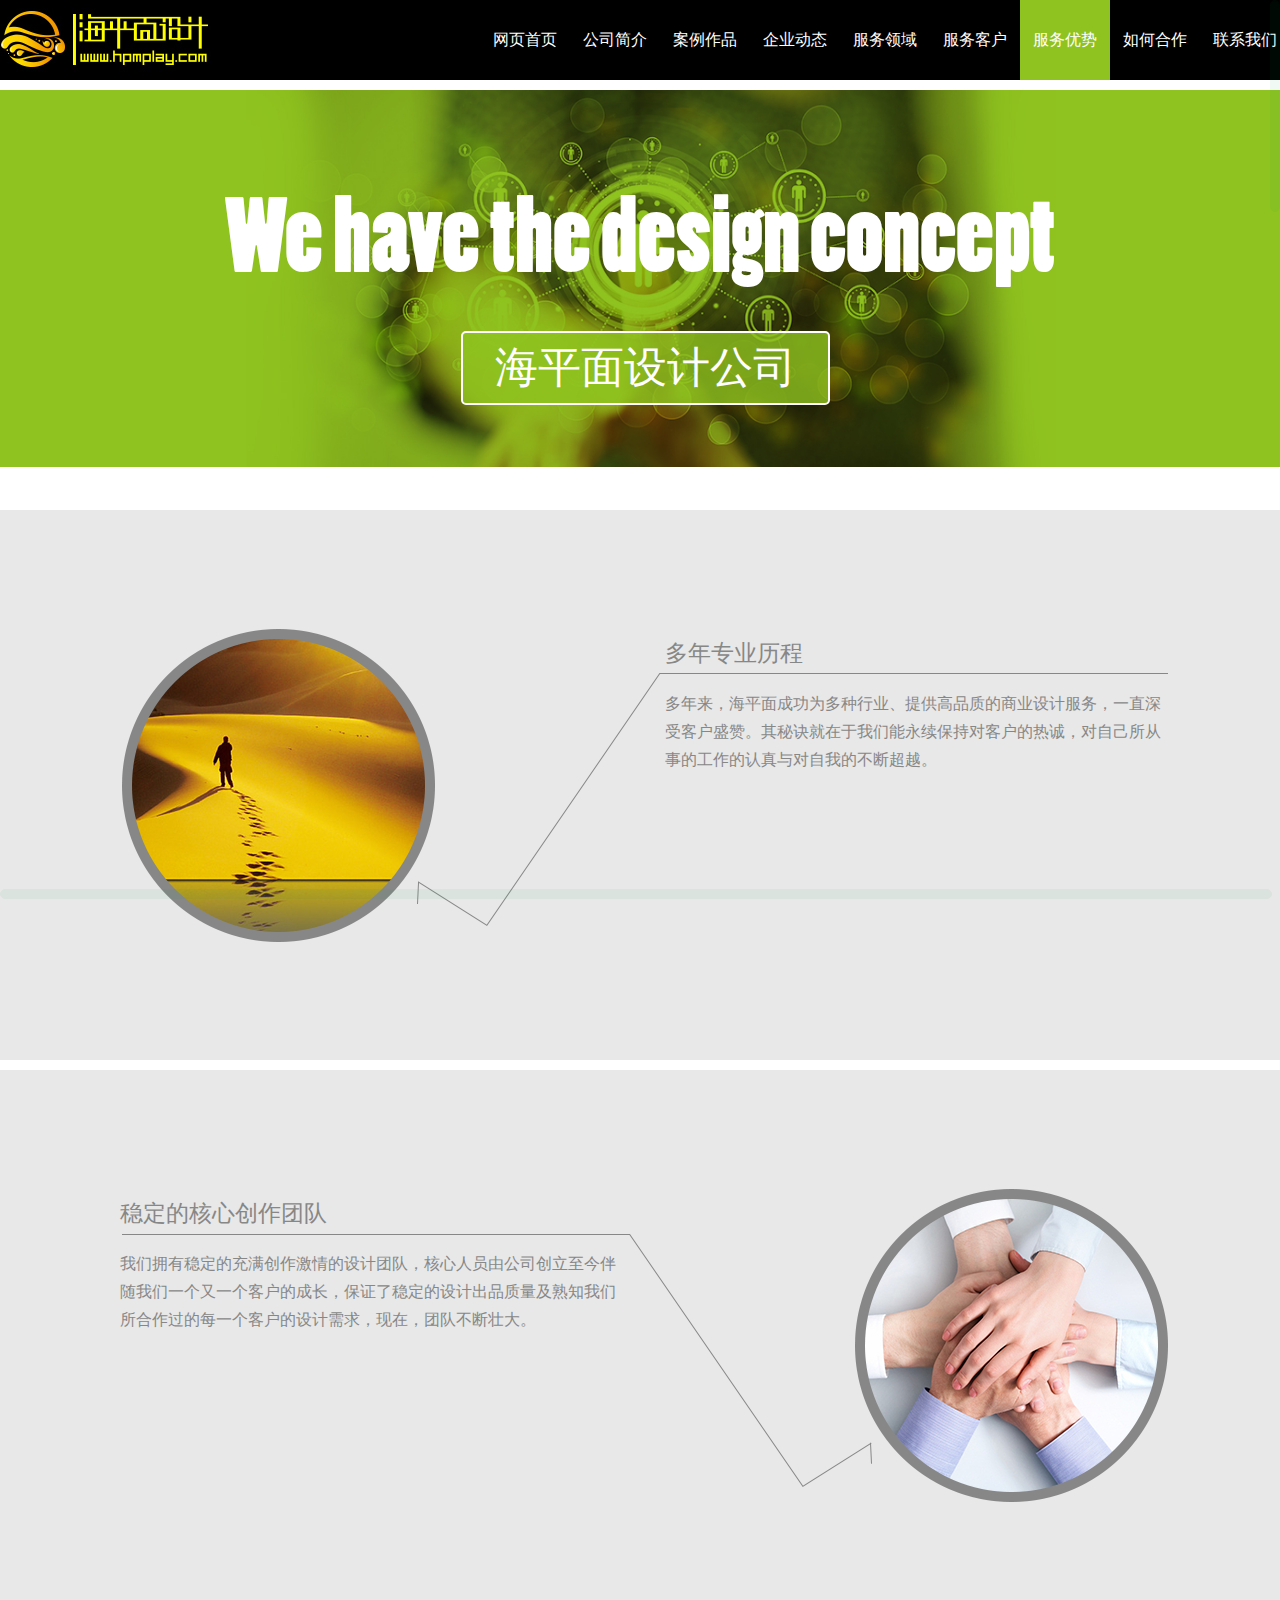
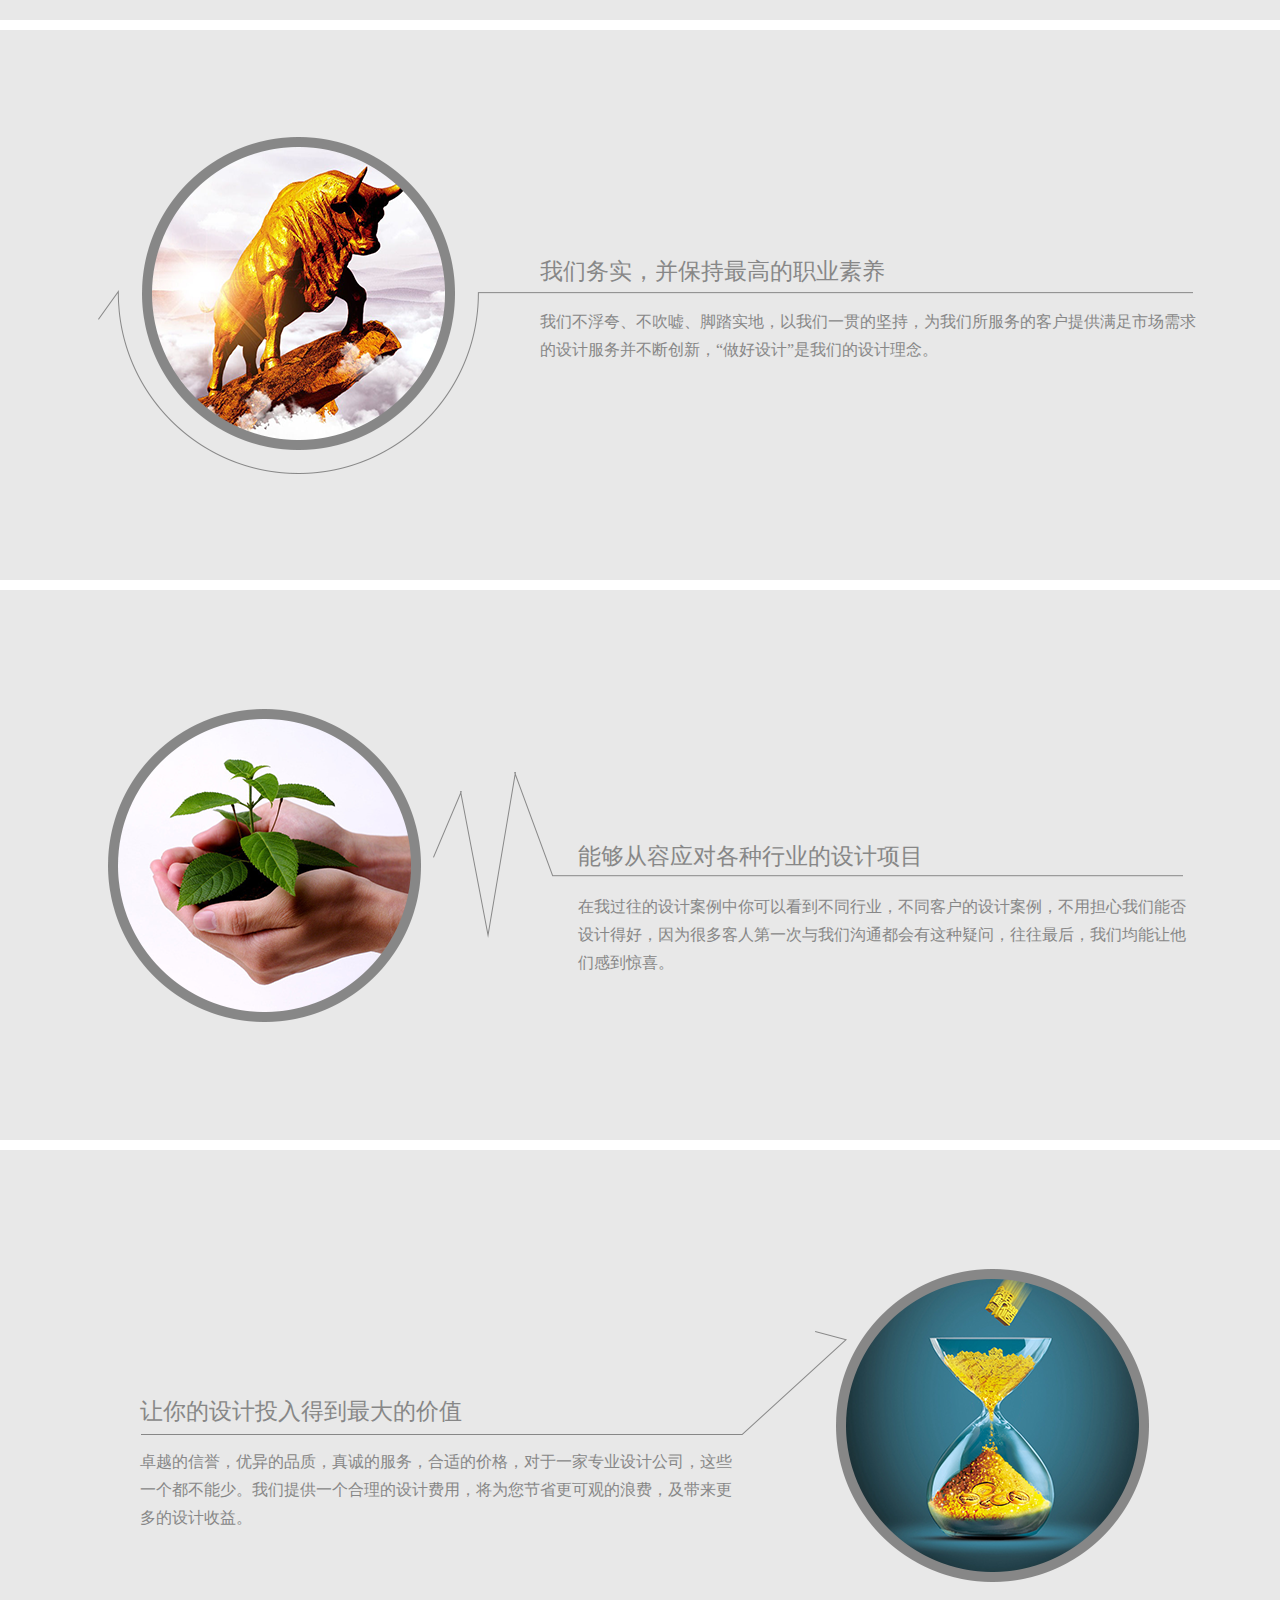
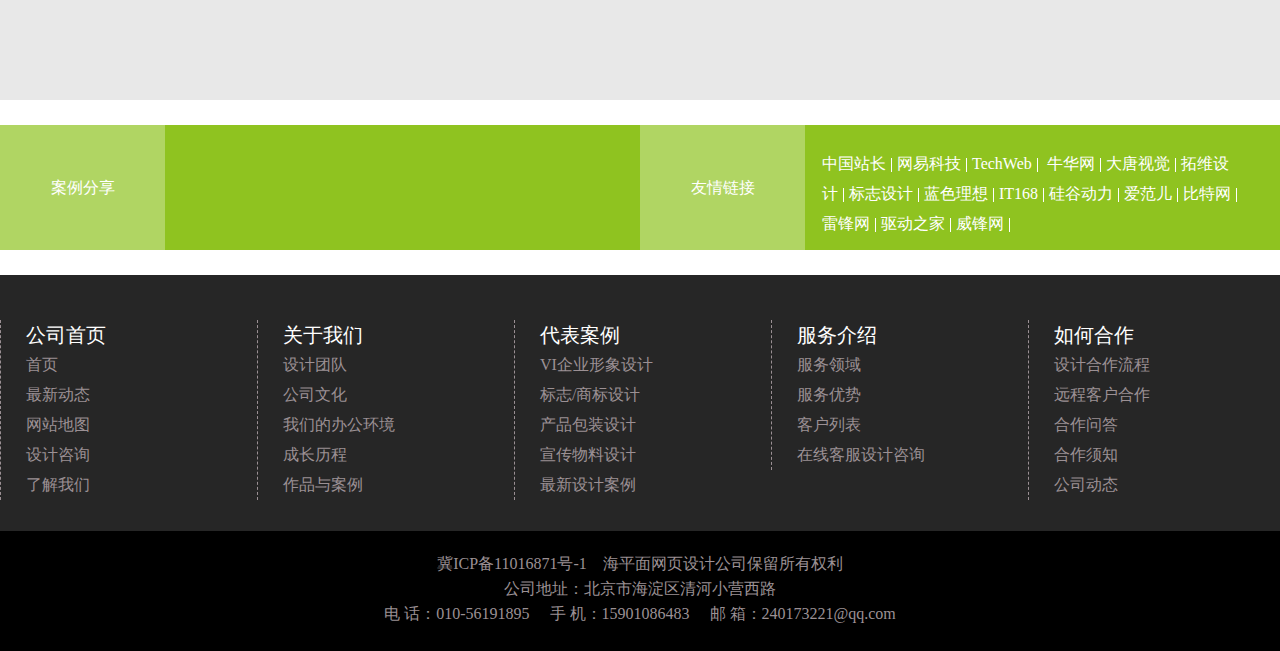
<file: superiority.html>
﻿<!doctype html>
<html>
	<head>
		<meta charset="utf-8"/>
		<title>服务优势</title>
		<!-[if lt IE9]> 
			<script src="js/h5_compatible.js"></script>
		<![endif]->
		<link rel="stylesheet" type="text/css" href="css/reset.css"/>
		<link rel="stylesheet" type="text/css" href="css/style.css"/>
		<link rel="stylesheet" type="text/css" href="css/font.css"/>
		<script type="text/javascript" src="js/jquery-2.2.2.min.js"></script>
		<!--[if IE 8]>
			<link rel="stylesheet" href="css/ie.css" type="text/css" />
		<![endif]-->
	</head>
	<body>
		<!-- 头部内容开始 -->
		<header class="top">
			<div class="center clearfix">
				<div class="logo lt"><a href="index.html"><img src="images/logo.jpg" alt="网站logo" /></a></div>
				<ul class="menu rt">
					<li><a href="index.html">网页首页</a></li>
					<li><a href="profile.html">公司简介</a></li>
					<li><a href="case.html">案例作品</a></li>
					<li><a href="dynamic.html">企业动态</a></li>
					<li><a href="area.html">服务领域</a></li>
					<li><a href="service.html">服务客户</a></li>
					<li><a class="active" href="superiority.html">服务优势</a></li>
					<li><a href="cooperation.html">如何合作</a></li>
					<li><a href="contact.html">联系我们</a></li>
				</ul>
			</div>
		</header>
		<!-- 头部内容结束 -->
		
		<!-- 公司简介大图开始 -->
		<section class="bigImg super">
			<h1>We have the design concept</h1>
			<p class="center"><a href="profile.html">海平面设计公司</a></p>
		</section>
		<!-- 公司简介大图结束 -->
		
		<!-- 多年专业历程开始 -->
		<section class="course common">
			<div class="center">
				<div class="wrp">
					<h1>多年专业历程</h1>
					<p>多年来，海平面成功为多种行业、提供高品质的商业设计服务，一直深受客户盛赞。其秘诀就在于我们能永续保持对客户的热诚，对自己所从事的工作的认真与对自我的不断超越。</p>
				</div>
			</div>
		</section>
		<!-- 多年专业历程结束 -->
		<!-- 稳定的核心创作团队开始 -->	
		<section class="team common">
			<div class="center">
				<div class="wrp">
					<h1>稳定的核心创作团队</h1>
					<p>我们拥有稳定的充满创作激情的设计团队，核心人员由公司创立至今伴随我们一个又一个客户的成长，保证了稳定的设计出品质量及熟知我们所合作过的每一个客户的设计需求，现在，团队不断壮大。</p>
				</div>
			</div>
		</section>
		<!-- 稳定的核心创作团队结束 -->
		<!-- 我们务实，并保持最高的职业素养开始 -->	
		<section class="deal common">
			<div class="center">
				<div class="wrp">
					<h1>我们务实，并保持最高的职业素养</h1>
					<p>我们不浮夸、不吹嘘、脚踏实地，以我们一贯的坚持，为我们所服务的客户提供满足市场需求的设计服务并不断创新，“做好设计”是我们的设计理念。</p>
				</div>
			</div>
		</section>
		<!-- 我们务实，并保持最高的职业素养结束 -->
		<!-- 能够从容应对各种行业的设计项目开始 -->	
		<section class="item common">
			<div class="center">
				<div class="wrp">
					<h1>能够从容应对各种行业的设计项目</h1>
					<p>在我过往的设计案例中你可以看到不同行业，不同客户的设计案例，不用担心我们能否设计得好，因为很多客人第一次与我们沟通都会有这种疑问，往往最后，我们均能让他们感到惊喜。</p>
				</div>
			</div>
		</section>
		<!-- 让你的设计投入得到最大的价值开始 -->
		<section class="value common">
			<div class="center">
				<div class="wrp">
					<h1>让你的设计投入得到最大的价值</h1>
					<p>卓越的信誉，优异的品质，真诚的服务，合适的价格，对于一家专业设计公司，这些一个都不能少。我们提供一个合理的设计费用，将为您节省更可观的浪费，及带来更多的设计收益。</p>
				</div>
			</div>
		</section>
		<!-- 让你的设计投入得到最大的价值结束 -->
		
		<!-- 底部内容开始 -->
		<footer class="foot">
			<div class="container">
				<div class="center clearfix">
					<p class="share">案例分享</p>
					<div class="bdsharebuttonbox sharelink"><a href="#" class="bds_more" data-cmd="more"></a><a href="#" class="bds_qzone" data-cmd="qzone"></a><a href="#" class="bds_tsina" data-cmd="tsina"></a><a href="#" class="bds_tqq" data-cmd="tqq"></a><a href="#" class="bds_renren" data-cmd="renren"></a><a href="#" class="bds_weixin" data-cmd="weixin"></a></div>
					<script>window._bd_share_config={"common":{"bdSnsKey":{},"bdText":"","bdMini":"2","bdPic":"","bdStyle":"0","bdSize":"16"},"share":{},"image":{"viewList":["qzone","tsina","tqq","renren","weixin"],"viewText":"分享到：","viewSize":"16"},"selectShare":{"bdContainerClass":null,"bdSelectMiniList":["qzone","tsina","tqq","renren","weixin"]}};with(document)0[(getElementsByTagName('head')[0]||body).appendChild(createElement('script')).src='http://bdimg.share.baidu.com/static/api/js/share.js?v=89860593.js?cdnversion='+~(-new Date()/36e5)];</script>
					<p class="link">友情链接</p>
					<p class="linkList"><a href="http://www.chinaz.com/">中国站长</a><s></s><a href="http://tech.163.com">网易科技</a><s></s><a href="http://www.techweb.com.cn">TechWeb</a><s></s><a href="http://www.newhua.com/"> 牛华网</a><s></s><a href="#">大唐视觉</a><s></s><a href="#">拓维设计</a><s></s><a href="#">标志设计</a><s></s><a href="http://www.blueidea.com">蓝色理想</a><s></s><a href="http://www.it168.com">IT168</a><s></s><a href="http://www.enet.com.cn/enews">硅谷动力</a><s></s><a href="http://www.ifanr.com">爱范儿</a><s></s><a href="http://www.chinabyte.com">比特网</a><s></s><a href="http://www.leiphone.com">雷锋网</a><s></s><a href="http://www.mydrivers.com">驱动之家</a><s></s><a href="http://www.feng.com/">威锋网</a><s></s></p>
				</div>
			</div>
			<div class="intro">
				<div class="center clearfix">
					<dl>
						<dt>公司首页</dt>
						<dd><a href="index.html">首页</a></dd>
						<dd><a href="dynamic.html">最新动态</a></dd>
						<dd><a href="javascript:viode(0)">网站地图</a></dd>
						<dd><a href="cooperation.html">设计咨询</a></dd>
						<dd><a href="superiority.html">了解我们</a></dd>
					</dl>
					<dl>
						<dt>关于我们</dt>
						<dd><a href="javascript:viode(0)">设计团队</a></dd>
						<dd><a href="javascript:viode(0)">公司文化</a></dd>
						<dd><a href="javascript:viode(0)">我们的办公环境</a></dd>
						<dd><a href="superiority.html">成长历程</a></dd>
						<dd><a href="case.html">作品与案例</a></dd>
					</dl>
					<dl>
						<dt>代表案例</dt>
						<dd><a href="business.html">VI企业形象设计</a></dd>
						<dd><a href="business.html">标志/商标设计</a></dd>
						<dd><a href="business.html">产品包装设计</a></dd>
						<dd><a href="business.html">宣传物料设计</a></dd>
						<dd><a href="business.html">最新设计案例</a></dd>
					</dl>
					<dl>
						<dt>服务介绍</dt>
						<dd><a href="area.html">服务领域</a></dd>
						<dd><a href="superiority.html">服务优势</a></dd>
						<dd><a href="service.html">客户列表</a></dd>
						<dd><a href="contact.html">在线客服设计咨询</a></dd>
					</dl>
					<dl class="rb">
						<dt>如何合作</dt>
						<dd><a href="cooperation.html">设计合作流程</a></dd>
						<dd><a href="cooperation.html">远程客户合作</a></dd>
						<dd><a href="contact.html">合作问答</a></dd>
						<dd><a href="cooperation.html">合作须知</a></dd>
						<dd><a href="dynamic.html">公司动态</a></dd>
					</dl>
				</div>
			</div>
			<div class="copyright">
				<p>冀ICP备11016871号-1　海平面网页设计公司保留所有权利</p>
				<p>公司地址：北京市海淀区清河小营西路</p>
				<p>电 话：010-56191895　 手 机：15901086483　 邮 箱：240173221@qq.com</p>
			</div>
		</footer>
		<!-- 底部内容结束 -->
		<!-- 页面滚动条效果开始 -->
		<script type="text/javascript" src="js/page/jquery.mousewheel.js"></script>
		<script type="text/javascript" src="js/page/nicescroll.js"></script>
		<script type="text/javascript" src="js/page/page.js"></script>
		<!-- 页面滚动条效果结束 -->
	</body>
</html>
</file>
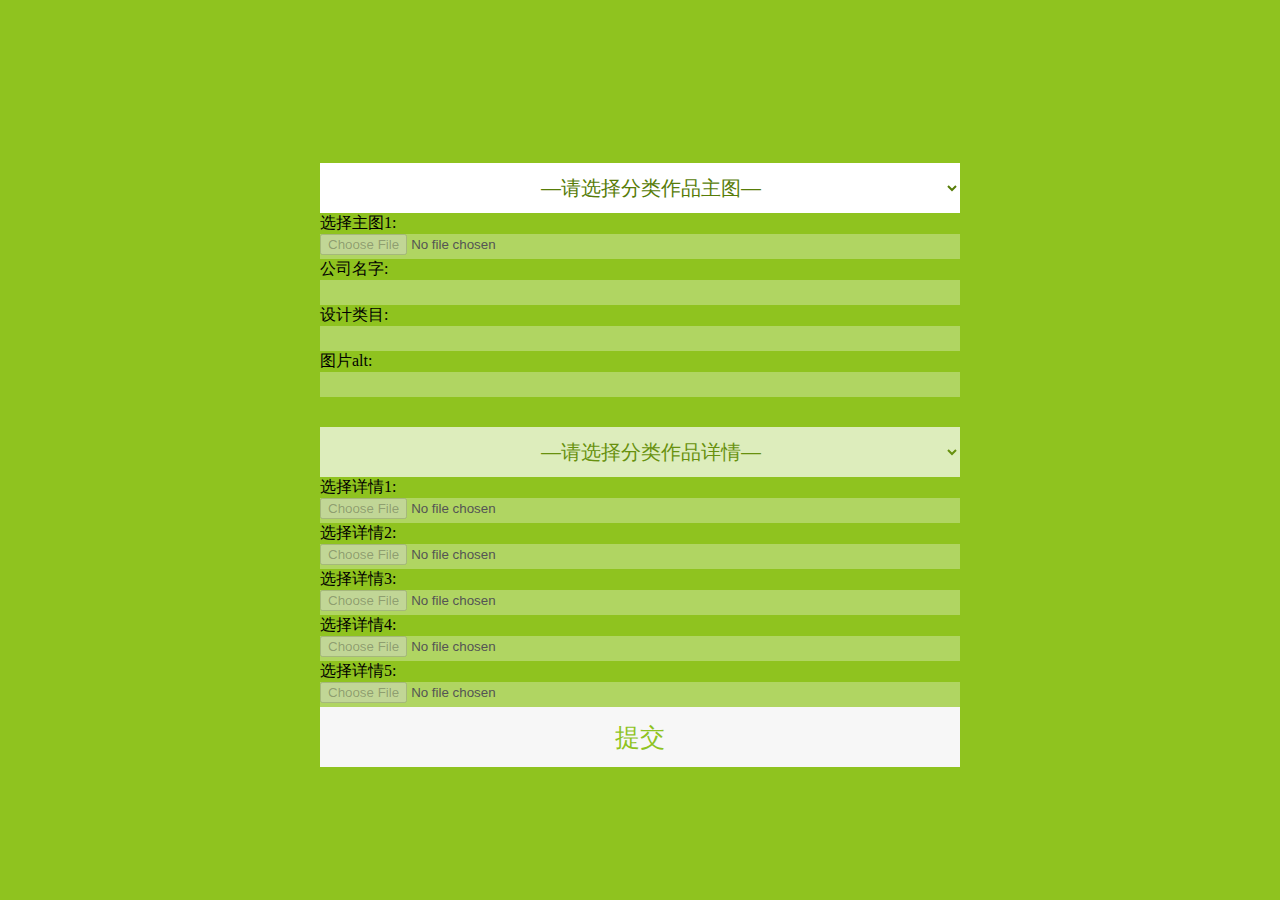
<file: uploading.html>
﻿<!doctype html>
<html>
	<head>
		<meta charset="utf-8"/>
		<title>上传文件</title>
		<link rel="stylesheet" href="css/uploading.css" type="text/css"/>
		<script type="text/javascript" src="js/jquery-2.2.2.min.js"></script>
		<script type="text/javascript" src="js/uploading.js"></script>
	</head>
	<body>
		<form action="php/upload_file.php" method="post" enctype="multipart/form-data">
			<p>
			<select name="primaryImg" id="primaryImg">
				<option value="1">—请选择分类作品主图—</option>
				<option value="food">food食品饮料+消费品表</option>
				<option value="technology">科技信息+电子音像</option>
				<option value="bus">汽车配件+交通</option>
				<option value="health">医疗保健+药品</option>
				<option value="build">建筑+家居+环保</option>
				<option value="fashion">时尚产业+服饰化妆</option>
				<option value="cate">餐饮娱乐+运动休闲</option>
				<option value="industry">工业+机械五金</option>
				<option value="chemical">化工+涂料+能源</option>
				<option value="bank">金融+教育+管理</option>
				<option value="organizati">机构组织+文化艺术</option>
			</select>
			</br>
			<label for="file1">选择主图1:</label><input type="file" name="file1" id="file1" disabled />
			<label for="company_name">公司名字:</label><input type="text" name="company_name" id="company_name" disabled />
			<label for="iTem">设计类目:</label><input type="text" name="iTem" id="iTem" disabled />
			<label for="alt">图片alt:</label><input type="text" name="alt" id="alt" disabled />
		
		</p>
		<p>
		<select name="detailsImg" id="detailsImg" disabled >
			<option value="2">—请选择分类作品详情—</option>
			<option value="foodDetails">food食品饮料+消费品表</option>
			<option value="technologyDetails">科技信息+电子音像</option>
			<option value="busDetails">汽车配件+交通</option>
			<option value="healthDetails">医疗保健+药品</option>
			<option value="buildDetails">建筑+家居+环保</option>
			<option value="fashionDetails">时尚产业+服饰化妆</option>
			<option value="cateDetails">餐饮娱乐+运动休闲</option>
			<option value="industryDetails">工业+机械五金</option>
			<option value="chemicalDetails">化工+涂料+能源</option>
			<option value="bankDetails">金融+教育+管理</option>
			<option value="organizatiDetails">机构组织+文化艺术</option>
		</select>
		</br>
		<label for="file2">选择详情1:</label><input type="file" name="file2" id="file2" disabled />
		<label for="file3">选择详情2:</label><input type="file" name="file3" id="file3" disabled />
		<label for="file4">选择详情3:</label><input type="file" name="file4" id="file4" disabled />
		<label for="file5">选择详情4:</label><input type="file" name="file5" id="file5" disabled />
		<label for="file6">选择详情5:</label><input type="file" name="file6" id="file6" disabled />
		</p>
		<input type="submit" value="提交" disabled id="btn" />
		</form>
		
	</body>
</html>
</file>
<file: css/style.css>
﻿html{
	font:16px/25px "微软雅黑";
	overflow-y:hidden;
}
body{
	width:100%;
}
a{
	color:#9b9094;
	text-decoration:none;
}
a:hover{
	color:#8fc31f;
}
.lt{
	float:left;
}
.rt{
	float:right;
}
.ct{
	clear:both;
}
img{
	display:block;
}
.sr-bdimgshare .bdimgshare-bg{
	top:12px;
	left:40px;
}

/* 头部内容开始 */
.top{
	width:100%;
	background:#000;
	margin-bottom:10px;
}
.center{
	width:1290px;
	margin:0 auto;
}
.logo, .menu{
	line-height:80px;
	text-align:center;
}
.menu li{
	float:left;
}
.menu li a{
	display:block;
	width:90px;
	color:#fff;
	transition:background 0.5s;
}
.menu li a:hover,.menu li a.active{
	background:#8fc31f;
}
/* 头部内容结束 */
/*banner内容开始*/
.banner{
	height:530px;
}
.banner ul{
	position:absolute;
}
#moveBanner{
	top:0;
	left:0;
	height:100%;
	overflow:hidden;
}
#moveBanner li{
	float:left;
	background:#b9b9b9;
	height:100%;
}
#moveBanner li a{
	display:block;
	width:100%;
	height:100%;
	position:relative;
}
#moveBanner li img{
	height:100%;
	width:100%;
	position:absolute;
	top:0;
}
#pointList{
	left:-100px;
	bottom:25px;
	margin-left:50%;
}
#pointList li{
	overflow:hidden;
	float:left;
}
#pointList li a{
	display:block;
	width:20px;
	height:20px;
	background:#5d5d5d;
	margin:0 10px;
}
#pointList li a:hover,#pointList li a.active{
	background:#8fc31f;
}
.btnBanner{
	position:relative;
	overflow:hidden;
}
.btnBanner a{
	width:36px;
	height:61px;
	background-position:0 0;
	background-repeat:no-repeat;
}
.btnBanner a.banner_l, .btnBanner a.banner_r{
	position:absolute;
	z-index:10;
}
.btnBanner a.banner_l{
	left:50px;
	background:url(../images/banner_l.png);
}
.btnBanner a.banner_r{
	right:50px;
	background:url(../images/banner_r.png);
}
/*banner内容结束*/
/*标语内容开始*/
.poster{
	height:80px;
	background:#8fc31f;
	color:#fff;
	font-size:19px;
	text-align:center;
	line-height:30px;
	padding-top:20px;
}
/*标语内容结束*/

/*设计列表内容开始*/
.devise{
	font-size:15px;
	margin-top:20px;
}
.devise .sort{
	float:left;
	width:250px;
	height:332px;
	background:#8fc31f;
	margin-right:9px;
	border-radius:3px;
}
.devise .sort a{
	display:block;
	width:100%;
	height:165px;
	border-radius:3px;
	overflow:hidden;
}
.devise .sort img{
	width:100%;
	transition:transform 0.5s;
}
.devise .sort a:hover img{
	transform:scale(1.1);
}
.devise .sort h1{
	font-size:19px;
	color:#fff;
	border-bottom:1px solid #648816;
	line-height:44px;
	text-indent:9px;
}
.devise .sort p{
	padding:9px;
	line-height:23px;
	color:#fff;
	border-top:1px solid #d2e7a5;
}
.devise div.rm{
	margin-right:0;
}
/*设计列表内容结束*/

/*近期设计内容开始*/
.recent{
	background:#8fc31f;
	margin-top:20px;
	height:455px;
}
.recent .article{
	text-align:center;
	font-size:30px;
	height:130px;
	line-height:130px;
	color:#fff;
	position:relative;
}
.recent .article s{
	display:block;
	width:500px;
	border-bottom:1px solid #fff;
	position:absolute;
	top:68px;
	left:50%;
	margin-left:-250px;
	z-index:1;
}
.recent .article h3{
	width:390px;
	background:#8fc31f;
	position:relative;
	z-index:2;
	left:50%;
	margin-left:-195px;
}
.recent .roll{
	width:93%;
	height:275px;
	overflow:hidden;
	position:relative;
	margin:0 auto;
}
.recent .center{
	position:relative;
}
.recent .lmove, .recent .rmove{
	position:absolute;
	top:50%;
	display:block;
	width:35px;
	height:62px;
	margin-top:-60px;
	z-index:6;
}
.recent  .lmove{
	background:url(../images/lmove_1.png) no-repeat 0 0;
	left:0;
}
.recent  .rmove{
	background:url(../images/rmove_1.png) no-repeat 0 0;
	right:0;
}
.recent .lmove:hover{
	background:url(../images/lmove_2.png) no-repeat 0 0;
	left:0;
}
.recent .rmove:hover{
	background:url(../images/rmove_2.png) no-repeat 0 0;
	right:0;
}
.recent .roll ul{
	position:absolute;
	top:0;
	left:0;
	z-index:5;
}
.recent .roll ul li{
	float:left;
	margin:0 13px;
	line-height:23px;
	color:#fff;
}
.recent .roll ul li p{
	color:#d7e8bc;
}
.recent .roll ul li a{
	display:block;
	width:275px;
	height:215px;
	border-radius:10px;
	overflow:hidden;
}
.recent .roll ul li a img{
	transition:transform 0.5s;
	width:100%;
	height:100%;
}
.recent .roll ul li a img:hover{
	transform:scale(1.1);
}
/*近期设计内容结束*/

/*流程图内容开始*/
.flow{
	margin-top:20px;
	border-top:1px solid #8fc320;
	border-bottom:1px solid #8fc320;
}
.flow .flowImg{
	width:100%;
	height:570px;
	background:url(../images/flow.png) no-repeat center center;
	position:relative;
	line-height:25px;
	text-align:center;
	font-size:14px;
}
.flow .flowImg .equal{
	position:absolute;
	top:245px;
}
.flow .flowImg .location{
	color:#eb5c58;
	left:130px;
}
.flow .flowImg .plan{
	left:335px;
	color:#a96e71;
}
.flow .flowImg .model{
	left:535px;
	color:#8a6473;
}
.flow .flowImg .extend{
	left:728px;
	color:#914665;
}
.flow .flowImg .adviser{
	right:305px;
	color:#933c60;
}
.flow .flowImg .accomplish{
	right:105px;
	color:#933c60;
}
.flow span{
	font-size:45px;
}
.flow .flowImg .num{
	position:absolute;
	font-size:40px;
	font-weight:bolder;
	color:#fff;
}
.flow .flowImg .n1{
	top:475px;
	left:232px;
}
.flow .flowImg .n2{
	top:70px;
	left:435px;
}
.flow .flowImg .n3{
	top:475px;
	left:638px;
}
.flow .flowImg .n4{
	top:70px;
	left:833px;
}
.flow .flowImg .n5{
	top:475px;
	right:205px;
}
.flow .flowImg .communal{
	position:absolute;
	width:78px;
	text-align:left;
	line-height:18px;
}
.flow .flowImg .communal h4{
	font-size:18px;
	color:#F25A58;
}
.flow .flowImg .communal p{
	font-size:12px;
}
.flow .flowImg .custom{
	top:455px;
	left:130px;
}
.flow .flowImg .visualize{
	top:455px;
	left:715px;
}
.flow .flowImg .achieve{
	top:455px;
	right:104px;
}
.flow .flowImg .engineer{
	top:50px;
	left:505px;
}
.flow .flowImg .year{
	top:50px;
	right:308px;
}
/*流程图内容结束*/
/*了解我们内容开始*/
.know{
	margin-top:20px;
	height:458px;
	background:#f4f4f4;
	line-height:27px;
}
.know .newLocation{
	position:relative;
	height:100%;
	background:url(../images/know.png) no-repeat 45px 65px;
}
.know ul{
	position:absolute;	
	left:0;
	bottom:65px;
	text-align:center;
}
.know ul li{
	float:left;
	padding:0 35px;
}
.know ul li h2{
	font-size:20px;
}
.know ul li h2.know1{
	color:#ea222c;
}
.know ul li h2.know2{
	color:#f4ac00;
}
.know ul li h2.know3{
	color:#3c6006;
}
.know ul li h2.know4{
	color:#93278f;
}
.know ul li p{
	color:#9b9094;
}
.know ul li a{
	font-size:14px;
	text-decoration:underline;
}
/*了解我们内容结束*/
/*更新内容开始*/
.new{
	background:#8fc31f;
	margin-top:20px;
	padding:20px 0;
	color:#fff;
	height:406px;
}
.new h1{
	width:605px;
	font-size:20px;
	height:40px;
	border:1px solid rgba(255,255,255,0.3);
	border-radius:10px;
	background:rgba(255,255,255,0.2) url(../images/ic_1.png) no-repeat 560px center;
	line-height:40px;
	text-indent:1.5em;
}
.new .trends{
	line-height:35px;
	width:561px;
	border:1px solid rgba(255,255,255,0.3);
	border-radius:10px;
	background:rgba(255,255,255,0.2);
	padding:40px 22px 32px;
	margin-top:17px;
	height:265px;
}
.new .trends .hidd{
	width:100%;
	height:100%;
	position:relative;
	overflow:hidden;
}
.new .trends ul{
	position:absolute;
	top:0;
	left:5px;
}
.new .trends ul li{
	border-bottom:1px solid rgba(255,255,255,0.3);
	width:550px;
}
.new .trends ul li a{
	color:#fff;
}
.new .trends ul li a span{
	float:right;
}
/*更新内容结束*/
/* 底部内容开始 */
.foot{
	margin-top:25px;
}
.foot .container{
	background:#8fc320;
	margin-bottom:25px;
}
.foot .container p{
	float:left;
	height:125px;
	color:#fff;
	text-align:center;
	line-height:125px;
}
.foot .container p img{
	margin-top:30px;
	margin-right:auto;
	margin-left:auto;
}
.foot .container p.share, .foot .container p.link{
	width:165px;
	background:#b0d563;
}
.foot .container .sharelink{
	float:left;
	width:445px;
	margin-top:30px;
	margin-left:30px;
}
.foot .container .sharelink a{
	width:56px;
	height:57px;
	padding:0;
	background:url(../images/icont.png) no-repeat;
}
.foot .container .sharelink a.bds_more{
	background-position:center 0;
	background-size:100%;
}
.foot .container .sharelink a.bds_qzone{
	background-position:center -59px;
	background-size:100%;
}
.foot .container .sharelink a.bds_tsina{
	background-position:center -119px;
	background-size:100%;
}
.foot .container .sharelink a.bds_tqq{
	background-position:center -179px;
	background-size:100%;
}
.foot .container .sharelink a.bds_renren{
	background-position:center -239px;
	background-size:100%;
}
.foot .container .sharelink a.bds_weixin{
	background-position:center -299px;
	background-size:100%;
}
.foot .container p.shareList{
	width:520px;
}
.foot .container p.linkList{
	width:415px;
	height:95px;
	padding:25px 0 0 17px;
	line-height:1.8em;
	text-align:left;
}
.foot .container p.linkList a{
	color:#fff;
}
.foot .container p.linkList s{
	border-left:1px solid #fff;
	margin:0 5px;
	font-size:12px;
}
.foot .container p.linkList a:hover{
	color:#9b9094;
}
.foot .intro{
	background:#262626;
	height:256px;
}
.foot .intro dl{
	float:left;
	width:231px;
	color:#fff;
	line-height:30px;
	margin:45px 0 25px 0;
	padding-left:25px;
	border-left:1px dashed #9b9094;
}
.foot .intro dl.rb{
	border-right:1px dashed #9b9094;
}
.foot .intro dl dt{
	font-size:20px;
}
.copyright{
	background:#000;
	height:100px;
	color:#9b9094;
	text-align:center;
	line-height:25px;
	padding-top:20px;
}
/* 底部内容结束 */

/*——公司简介页开始——*/
/*公司简介大图开始*/
.bigImg{
	height:285px;
	background:#8fc31f;
	margin-bottom:10px;
	padding-top:125px;
	text-align:center;
}
.bigImg h1{
	font:100px/61px poplar;
	color:#fff;
}
.bigImg p{
	margin-top:55px;
}
.bigImg p a{
	display:block;
	width:365px;
	height:70px;
	border:2px solid #fff;
	margin:0 auto;
	font-size:43px;
	color:#fff;
	line-height:70px;
	border-radius:5px;
	transition:background 0.5s;
}
.bigImg p a:hover{
	background:#7aac0d;
}
/*公司简介大图结束*/

/*服务内容的开始*/
.severContent{
	height:180px;
	border-top:1px solid #8fc31f;
	border-bottom:1px solid #8fc31f;
	padding:50px 0;
}
.severContent ul li{
	float:left;
}
.severContent ul li a{
	display:block;
	width:171px;
	height:171px;
	background:#8fc31f;
	margin-right:15px;
	border-radius:5px;
	text-align:center;
	color:#fff;
	transition:background 0.5s;
}
.severContent ul li a:hover{
	background:#7aac0d;
}
.severContent ul li a.rm{
	margin-right:0;
}
.severContent ul li a span,.severContent ul li a strong, .severContent ul li a b{
	display:block;
	line-height:18px;
}
.severContent ul li a span{
	font-size:65px;
	line-height:110px;
}
/*服务内容的结束*/
/*公司简介描述开始*/
.describe{
	background:#8fc31f;
	color:#fff;
	margin:10px 0;
	padding:80px 0;
}
.describe .textConte{
	width:520px;
	height:199px;
	border:10px solid #fff;
	font:65px/80px poplar;
	padding-left:45px;
	padding-top:66px;
	margin:0 65px 0 80px;
}
.describe .introConte{
	width:465px;
	height:255px;
	margin-right:95px;
	padding-top:20px;
	font-size:20px;
	line-height:41px;
	text-align:justify;
}
/*公司简介描述结束*/
/*公司客户涵盖开始*/
.contain{
	border-top:1px solid #8fc31f;
	border-bottom:1px solid #8fc31f;
	height:755px;
	background:url(../images/contain.png) no-repeat center 65px;
}
.contain h1, .contain h2{
	text-align:center;
	text-transform:uppercase;
}
.contain h1{
	font:95px/120px broadw;
	color:#8fc31f;
	margin-top:320px;
}
.contain h2{
	font:62px/20px Arial;
	font-weight:800;
	color:#2fa6de;
}
.contain .textCompany{
	padding:40px 70px 0;
	font-size:20px;
	color:#9b9094;
	line-height:40px;
	text-align:justify;
}
/*公司客户涵盖结束*/
/*海平面是品牌创建结构开始*/
.found{
	height:520px;
	background:url(../images/found.png) no-repeat center center;
	background-size:100%;
	margin:10px 0;
	padding-top:125px;
}
.found p{
	font:60px/85px broadw;
	color:#8fc31f;
}
.found .foundContent{
	padding-top:40px;
}
.found .foundText{
	width:820px;
	height:210px;
	border:10px solid #fff;
	margin:0 auto;
	background:#8fc31f;
	color:#fff;
	padding:0 30px;
	font-size:20px;
	line-height:40px;
	text-align:center;
}
.found .foundText h3{
	font:48px/70px poplar;
	text-transform:uppercase;
	margin-top:30px;
}
/*海平面是品牌创建结构结束*/
/*激情创作开始*/
.create{
	background:url(../images/create.png) no-repeat center center;
	height:390px;
	border-top:1px solid #8fc31f;
	border-bottom:1px solid #8fc31f;
}
.create .consult{
	position:relative;
}
.create .createCent1{
	position:absolute;
	top:100px;
	left:130px;
	font:39px/47px 'poplar';
	text-transform:uppercase;
	text-align:center;
	color:#fff;
}
.create .createCent2{
	position:absolute;
	top:60px;
	left:520px;
	font-size:41px;
	font-weight:800;
	color:#9b9094;
}
.create .createCent3{
	font-size:20px;
	width:709px;
	position:absolute;
	top:140px;
	left:518px;
	color:#9b9094;
	line-height:30px;
}
.create .createCent3 p{
	margin-bottom:10px;
}
/*激情创作结束*/
/*——公司简介页结束——*/

/*——案例作品页开始——*/
/*设计名目列表开始*/
.serveMenu{
	font-size:16px;
	color:#9b9094;
	text-align:center;
	line-height:24px;
	border-bottom:1px solid #8fc320;
}
.serveMenu ul li{
	margin-right:0.7%;
	width:32.865%;
	height:100%;
}
.serveMenu ul li.rm{
	margin-right:0;
}
.serveMenu ul li img{
	width:100%;
}
.serveMenu ul li h3{
	line-height:45px;
	font-weight:bold;
}
.serveMenu ul li p{
	padding:0 47px 15px;
}
.serveMenu ul li a{
	display:block;
	width:100%;
	height:100%;
	overflow:hidden;
}
.serveMenu ul li a img{
	transition:transform 0.5s;
}
.serveMenu ul li a:hover img{
	transform:scale(1.1);
}
/*设计名目列表结束*/

/*您准好了吗开始*/
.interest{
	height:495px;
	color:#fff;
	text-align:center;
	font:99px/45px poplar;
	background:#8fc31f url(../images/say.jpg) no-repeat center 57px;
}

.interest p{
	padding-top:390px;
}
/*您准好了吗结束*/

/*——案例作品页结束——*/

/*——企业动态开始——*/
.news{
	height:68px;
	font-size:30px;
	line-height:68px;
	border-top:1px solid #8fc31f;
	border-bottom:1px solid #454545;
	color:#454545;
}
.newsList{
	border-bottom:1px solid #8fc31f;
}
.newsList h3{
	font-size:20px;
	margin-top:45px;
	margin-bottom:10px;
}
.newsList p{
	height:65px;
	border-top:1px dashed #a7a7a7;
	border-bottom:1px dashed #a7a7a7;
	padding-top:15px;
	padding-bottom:30px;
	overflow:hidden;
	position:relative;
}
.newsList p a{
	display:block;
	line-height:30px;
}
.newsList p span{
	display:block;
	width:100%;
	height:30px;
	position:absolute;
	left:0;
	bottom:0;
	background:#fff;
	line-height:30px;
	font-family:"宋体";
	font-size:14px;
	color:#747474;
}
.newsList p span a{
	font-size:11px;
	color:#747474;
	font-family:"宋体";
}
.newsList p span a:hover{
	text-decoration:underline;
}
.newsList .publish{
	margin-top:50px;
	border-top:1px solid #a7a7a7;
	padding:30px 0;
}
.newsList .publish label{
	display:block;
	margin:20px 0 10px 0;
}
.newsList .publish input{
	width:1270px;
	height:30px;
	outline:none;
	padding:5px 10px;
	border:1px solid #a7a7a7;
	font-size:16px;
	border-radius:6px;
}
.newsList .publish textarea{
	width:1270px;
	height:200px;
	outline:none;
	padding:15px 10px;
	border:1px solid #a7a7a7;
	font-size:16px;
	border-radius:6px;
}
#submit{
	width:100%;
	margin-top:30px;
	border:none;
	height:50px;
	cursor:pointer;
	transition:all 0.5s;
}
#submit:hover{
	background:#8fc31f;
	color:#fff;
}
/*——企业动态结束——*/

/*——服务领域开始——*/
.originality{
	height:682px;
	background:url(../images/originality.jpg) no-repeat center center;
	background-size:100%;
	color:#454545;
}
.originality .textPosition{
	poSition:relative;
	height:100%;
}
.originality .textPosition h1{
	position:absolute;
	right:35px;
	top:315px;
	width:608px;
	height:70px;
	text-align:center;
	font-size:50px;
	font-weight:bolder;
}
.originality .textPosition p{
	position:absolute;
	right:35px;
	top:415px;
	width:608px;
	height:214px;
	font-size:20px;
	line-height:45px;
	text-align:justify;
}
.join{
	height:643px;
	margin-top:10px;
	color:#fff;
}
.set{
	background:#454545;
}
.join .owned{
	height:100%;
}
.join .setBackground{
	background:url(../images/set.png) no-repeat 58px center;
}
.join .setText{
	padding-top:150px;
	width:620px;
	margin-left:60px;
	text-align:justify;
}
.join .setText p{
	width:100%;
	font-size:20px;
	line-height:45px;
}
.join h2{
	font-size:50px;
	font-weight:bolder;
	line-height:60px;
}
.join b{
	font-family:poplar;
	font-size:50px;
	text-transform:uppercase;
	display:block;
}
.join .setText ul{
	margin-top:20px;
	width:570px;
	overflow:hidden;
}
.join .setText ul li{
	float:left;
	margin-top:20px;
	margin-right:20px;
}
.join .setText ul li a{
	display:block;
	width:170px;
	height:42px;
	background:#8fc31f;
	border-radius:5px;
	text-align:center;
	line-height:42px;
	color:#fff;
	transition:background 0.5s;
}
.join .setText ul li a:hover{
	background:#7aac0d;
}

.update{
	background:#454545;
}
.update .setBackground{
	background:url(../images/update.png) no-repeat 58px center;
}
.update .setText{
	margin-right:50px;
	padding-top:180px;
}
.pack{
	background:#454545;
}
.pack .setBackground{
	background:url(../images/pack.png) no-repeat 58px center;
}
.pack .setText{
	margin-right:50px;
	padding-top:170px;
}
.admin{
	background:#d4d3d8;
}
.admin .setBackground{
	background:url(../images/admin.png) no-repeat -10px center;
}
.admin .setText{
	margin-right:0;
	padding-top:170px;
	width:600px;
}
.webImage{
	background:#454545;
}
.webImage .setBackground{
	background:url(../images/webImage.png) no-repeat 58px center;
}

.webImage .setText{
	padding-top:165px;
}
/*——服务领域结束——*/

/*——服务客户开始——*/
.backImge{
	background:url(../images/backImge.jpg) no-repeat center center;
	background-size:100%;
}
.backImge p{
	margin-top:135px;
}
.backImge p a{
	background:#8fc31f;
}
.client{
	font-size:16px;
	text-align:center;
	border-bottom:1px solid #8fc320;
}
.client ul{
	overflow:hidden;
}
.client ul li{
	float:left;
	width:19.43%;
	height:362px;
	margin-right:0.7%;
	border-radius:10px;	
}
.client ul li.five{
	margin-right:0;
	float:right;
}
.client ul li a{
	display:block;
	background:#dddddd;
	border-radius:10px;
	overflow:hidden;
}
.client ul li p{
	line-height:40px;
	color:#000;
}
.client ul li a img{
	margin:0 auto;
	width:100%;
	height:100%;
	transition:transform 0.5s;
}
.client ul li a:hover img{
	transform:scale(1.2);
}
/*——服务客户结束——*/

/*——服务优势结束——*/
.super{
	background:url(../images/super.jpg) no-repeat 0 0;
	background-size:100%;
}
.super a{
	background:rgba(143,195,31,0.8);
}
.common{
	background:#e8e8e8;
	height:550px;
	margin-bottom:10px;
}
.common .wrp{
	width:505px;
	color:#878787;
}
.common .wrp h1{
	font-size:23px;
}
.common .wrp p{
	font-size:16px;
	line-height:28px;
	margin-top:25px;
}

.course .wrp{
	float:right;
	margin-top:132px;
	margin-right:120px;
}
.course .center{
	background:url(../images/course.png);
}
.team .center{
	background:url(../images/team.png);
}
.team .wrp{
	margin-top:132px;
	margin-left:120px;
}
.deal .center{
	background:url(../images/deal.png);
}
.deal .wrp{
	float:right;
	margin-top:230px;
	margin-right:80px;
	width:670px;
}
.item .center{
	background:url(../images/item.png);
}
.item .wrp{
	float:right;
	margin-top:255px;
	width:612px;
	margin-right:100px;
}
.value .center{
	background:url(../images/value.png);
}
.value .wrp{
	margin-top:250px;
	width:600px;
	margin-left:140px;
}
.common .center{
	background-position:center center;
	background-repeat:no-repeat;
	height:100%;
	overflow:hidden;
}
/*——服务优势结束——*/

/*——如何合作开始——*/
.cooperation{
	background:url(../images/cooperation.jpg) no-repeat center center;
	background-size:100%;
}
.cooperation p{
	margin-top:135px;
}
.cooperation p a{
	background:#8fc31f;
}
.cooperation p a:hover{
	background:#7aac0d;
}
.same{
	height:550px;
	margin-bottom:10px;
}
.same .center{
	height:100%;
}
.cooperationText{
	background:#e8e8e8;
}
.cooperationText .center{
	position:relative;
	background:url(../images/cooperation.png) no-repeat center 85px;
}
.cooperationText p{
	text-align:center;
	margin-left:50%;
	left:-477px;
	bottom:50px;
	line-height:30px;
}

.flowsheet .center{
	background:url(../images/flowsheet.png) no-repeat center center;
}
.same{
	background:#e8e8e8;
}
.same p{
	width:255px;
	height:95px;
	position:absolute;
	line-height:25px;
	color:#9b9094;
}
.cooperationText p{
	width:955px;
	height:85px;
}
.hpmconsult .lt{
	background:url(../images/same_1.png) no-repeat center bottom;
}
.hpmconsult .rt{
	background:url(../images/same_2.png) no-repeat center top;
}
.offer .lt{
	background:url(../images/same_2.png) no-repeat center top;
}

.offer .rt{
	background:url(../images/same_1.png) no-repeat center bottom;
}


.scheme .lt{
	background:url(../images/same_1.png) no-repeat center bottom;
}
.scheme .rt{
	background:url(../images/same_2.png) no-repeat center top;
}
.over .lt{
	background:url(../images/same_2.png) no-repeat center top;
}
.over .rt{
	background:url(../images/same_1.png) no-repeat center bottom;
}
.same .lt, .same .rt{
	width:50%;
	height:100%;
	background-size:100%;
	position:relative;
}
.same span{
	position:absolute;
	display:block;
	width:120px;
	height:115px;
	text-align:center;
	color:#fff;
}
.same span s{
	margin-top:20px;
}
.same span b{
	font-size:70px;
}
.same .lt span{
	left:260px;
	top:135px;
}
.same .lt p{
	top:345px;
	left:205px;
}
.same .rt p{
	top:130px;
	left:205px;
}
.same .lt span s{
	display:block;
	font-size:20px;
	text-decoration:none;
}
.same .rt span{
	right:260px;
	bottom:135px;
}
.same .rt span s{
	display:block;
	font-size:20px;
	text-decoration:none;
	
}

.offer .center .lt span{
	top:295px;
}
.offer .center .lt p{
	top:30px;
}

.offer .center .rt span{
	bottom:300px;
}
.offer .center .rt p{
	top:350px;
}


.over .center .lt span{
	top:295px;
}
.over .center .lt p{
	top:150px;
}

.over .center .rt span{
	bottom:300px;
}
.over .center .rt p{
	top:350px;
}


.flowsheet{
	border-bottom:1px solid #8fc31f;
	background:#fff;
}
.implement{
	background:#8fc31f;
}
.implement .center{
	position:relative;
	background:url(../images/implement.png) no-repeat center 65px;
}
.implement span{
	font-size:20px;
	height:25px;
	left:589px;
	top:72px;
}
.implement p{
	width:935px;
	height:50px;
	left:-467px;
	bottom:50px;
	margin-left:50%;
	color:#fff;
}
/*——如何合作开始——*/
/*——联系我们开始——*/
.us{
	background:url(../images/us.jpg) no-repeat center center;
	background-size:100%;
}
.contactUs{
	height:550px;
	margin-bottom:10px;
	background:#e8e8e8;
}
.contactUs .center{
	height:100%;
	position:relative;
	background:url(../images/contact.png) no-repeat center 60px;
}
.contactUs .center b{
	position:absolute;
	font-size:70px;
	color:#fff;
	font-weight:normal;
}
.contactUs .center b.icon-mail2{
	left:150px;
	top:180px;
}
.contactUs .center b.icon-mobile{
	left:420px;
	top:270px;
}
.contactUs .center b.icon-bubbles{
	left:732px;
	top:145px;
}
.contactUs .center b.icon-envelop{
	right:150px;
	top:85px;
}
.contactUs .center p{
	position:absolute;
	width:965px;
	height:65px;
	top:420px;
	left:162px;
	text-align:center;
	line-height:30px;
	font-size:16px;
	color:#878787;
}
.contact{
	height:535px;
	margin-bottom:10px;
}
.contact .center{
	height:100%;
	line-height:30px;
	color:#878787;
}
.contact .center .lt{
	width:38%;
	height:270px;
}
.contact .center .rt{
	width:50%;
	height:100%;
	position:relative;
}
.contact .center .lt{
	padding:150px 0 0 130px;
}
.contact .center .lt dl{
	margin-bottom:55px;
}
.contact .center .lt dl dt{
	font-size:20px;
	color:#8fc31f;
	line-height:50px;
}
.contact .center .rt{
	background:url(../images/contact_1.png) no-repeat 45px center;
}
.contact .center .rt .icon-podcast{
	position:absolute;
	font-size:135px;
	top:208px;
	left:292px;
	color:#fff;
}
.message{
	height:800px;
	margin-bottom:10px;
	border-top:1px solid #8fc31f;
	border-bottom:1px solid #8fc31f
}
.message .messageContent{
	width:1020px;
	height:558px;
	margin:65px auto;
	background:url(../images/frame.png) no-repeat 0 0;
	padding-top:95px;
	font-size:16px;
	color:#878787;
	line-height:30px;
}
.message .messageContent .quick{
	position:relative;
	font-size:20px;
	color:#8fc31f;
	top:-75px;
	left:28px;
}
.message .messageContent label{
	display:block;
	margin-top:35px;
	
}
.message .messageContent input, #textContent{
	width:1000px;
	outline:none;
	font-size:14px;
}
#useName,#Contact{
	height:35px;
}
#useName, #Contact, #textContent{
	border-radius:10px;
	padding:5px 10px;
	border:1px solid #e8e8e8;
	line-height:25px;
	background-image:linear-gradient(to top,#fdfdfd 0%, #fff 40%,#fff 90%,#fdfdfd 100%);
}
#textContent{
	height:140px;
}
#useName:hover, #Contact:hover, #textContent:hover{
	background-image:linear-gradient(to top,#f2f2f2 0%, #fbfbfb 30%,#fbfbfb 70%,#f2f2f2 100%);
}
#useName:focus, #Contact:focus, #textContent:focus{
	background:#fff;
}
#btn{
	height:51px;
	background:#e8e8e8;
	border:none;
	border-radius:10px;
	padding:0;
	width:100%;
	cursor:pointer;
	transition:all 0.5s;
	margin-top:10px;
}
#btn:hover{
	background:#8fc31f;
	color:#fff;
}
.messageText{
	font-size:16px;
	margin-bottom:10px;
	color:#878787;
}
.messageText .element{
	background:#e8e8e8;
	padding:50px 0;
	margin-bottom:10px;
}
.messageText .element .mainbody{
	width:1020px;
	margin:0 auto;
}
.messageText .element .mainbody strong{
	font-weight:bolder;
}
.messageText .element .mainbody .companyName, .messageText .element .mainbody .companyContact{
	line-height:40px;
}
.messageText .element .mainbody .youMessage{
	margin-top:8px;
	line-height:25px;
}
/*——联系我们结束——*/

/*——产品列表开始——*/
.product{
	background:url(../images/product.jpg) no-repeat center center;
	background-size:100%;
}
.product .productItem{
	width:740px;
	height:60px;
	margin:0 auto;
}
.product .productItem .test,.product .productItem .selcetItem{
	width:337px;
	height:100%;
	background:rgba(255,255,255,0.8);
	line-height:60px;
	border-radius:10px;
	font-size:20px;
	color:#878787;
}
.product .productItem .arrows{
	width:32px;
	height:100%;
	background:url(../images/arrows.png) no-repeat center center;
	margin:0 15px;
}
.product .productItem .selcetItem{
	background:rgba(255,255,255,0.8) url(../images/arrows_1.png) no-repeat 275px center;
	position:relative;
	cursor:pointer;
}
.product .productItem .selcetItem ul{
	position:absolute;
	display:none;
	top:60px;
	left:0;
	width:337px;
	z-index:10;
}
.product .productItem .selcetItem ul li{
	margin-top:3px;
}
.product .productItem .selcetItem ul a{
	display:block;
	width:100%;
	height:45px;
	background:rgba(236,243,221,0.8);
	border-radius:10px;
	line-height:45px;
	color:#878787;
	text-align:left;
	text-indent:85px;
	transition:background 0.5s;
}
.product .productItem .selcetItem ul a:hover{
	background:rgba(198,236,115,0.8);
}
.projects{
	height:440px;
	background:#e8e8e8;
	margin-bottom:10px;
}
.projects .center{
	height:100%;
	background:url(../images/projects.png) no-repeat center center;
	position:relative;
}
.projects .center p{
	position:absolute;
	top:115px;
	left:170px;
	width:105px;
	height:50px;
	font-size:20px;
	color:#fff;
	line-height:25px;
	text-align:center;
}
.projects .center span{
	position:absolute;
	display:block;
	top:215px;
	left:330px;
	width:840px;
	height:50px;
	font-size:16px;
	color:#878787;
	line-height:25px;
	z-index:8;
}
.projects .center h3{
	position:absolute;
	top:185px;
	left:330px;
	width:840px;
	font-size:16px;
	color:#878787;
	z-index:8;
	font-weight:bolder;
}
.projectsItem{
	border-bottom:1px solid #8fc31f;
}
.projectsItem dl{
	width:32.85%;
	height:400px;
	float:left;
	margin-right:10px;
}
.projectsItem dl.noMargin{
	margin-right:0;
}
.projectsItem dl dt{
	width:100%;
	margin-bottom:5px;
}
.projectsItem dl dt a{
	display:block;
	width:100%;
	height:74%;
	overflow:hidden;
}
.projectsItem dl dt a img{
	width:100%;
	height:100%;
	transition:transform 0.5s;
}
.projectsItem dl dt a:hover img{
	transform:scale(1.1);
}
.projectsItem dl dd{
	line-height:30px;
	text-indent:33%;
	color:#9b9094;
}
.projectsItem dl dd.clientName{
	font-weight:bolder;
}
.projectsItem dl dd.projectItem{
	
}
/*——产品列表结束——*/
/*——案例详情开始——*/
.caseDetails ul li{
	overflow:hidden;
	margin-bottom:10px;
	border-bottom:1px solid #8fc31f;
	padding-bottom:10px;
}
/*——案例详情结束——*/
</file>
<file: css/font.css>
﻿@font-face {
	font-family: 'poplar';
	src: url('../fonts/PoplarStd.eot');
	src: url('../fonts/PoplarStd.eot?#iefix') format('embedded-opentype'),
		  url('../fonts/PoplarStd.woff') format('woff'), 
		  url('../fonts/PoplarStd.ttf') format('truetype'), 
		  url('../fonts/PoplarStd.svg#poplar') format('svg');
	font-weight: normal;
	font-style: normal;
}


@font-face {
    font-family: 'broadw';
    src: url('../fonts/broadw-webfont.woff2') format('woff2'),
         url('../fonts/broadw-webfont.woff') format('woff');
		 url('../fonts/broadw-webfont.tff') format('tff');
    font-weight: normal;
    font-style: normal;

}


@font-face {
    font-family: 'icomoon';
    src:    url('../fonts/icomoon.eot?os07i5');
    src:    url('../fonts/icomoon.eot?os07i5#iefix') format('embedded-opentype'),
        url('../fonts/icomoon.ttf?os07i5') format('truetype'),
        url('../fonts/icomoon.woff?os07i5') format('woff'),
        url('../fonts/icomoon.svg?os07i5#icomoon') format('svg');
    font-weight: normal;
    font-style: normal;
}
[class^="icon-"], [class*=" icon-"] {
    /* use !important to prevent issues with browser extensions that change fonts */
    font-family: 'icomoon' !important;
    speak: none;
    font-style: normal;
    font-weight: normal;
    font-variant: normal;
    text-transform: none;
    line-height: 1;

    /* Better Font Rendering =========== */
    -webkit-font-smoothing: antialiased;
    -moz-osx-font-smoothing: grayscale;
}
.icon-location:before {
    content: "\e947";
}
.icon-target:before {
    content: "\e9b3";
}
.icon-joomla:before {
    content: "\eab5";
}
.icon-user-tie:before {
    content: "\e976";
}
.icon-opera:before {
    content: "\eade";
}
.icon-stackoverflow:before {
    content: "\ead0";
}
.icon-shrink:before {
    content: "\e98a";
}
.icon-IcoMoon:before {
    content: "\eaea";
}
.icon-spotify:before {
    content: "\ea94";
}
.icon-flickr3:before {
    content: "\eaa5";
}
.icon-vimeo2:before {
    content: "\eaa1";
}
.icon-dropbox:before {
    content: "\eaae";
}
.icon-github:before {
    content: "\eab0";
}
.icon-podcast:before {
    content: "\e91c";
}
.icon-mic:before {
    content: "\e91e";
}
.icon-book:before {
    content: "\e91f";
}
.icon-stackoverflow:before {
    content: "\ead0";
}
.icon-lifebuoy:before {
    content: "\e941";
}
.icon-bubble:before {
    content: "\e96b";
}
.icon-spinner3:before {
    content: "\e97c";
}
.icon-star-half:before {
    content: "\e9d8";
}
.icon-mail2:before {
    content: "\ea84";
}
.icon-mobile:before {
    content: "\e958";
}
.icon-bubbles:before {
    content: "\e96c";
}
.icon-envelop:before {
    content: "\e945";
}
.icon-podcast:before {
    content: "\e91c";
}
</file>
<file: css/ie.css>
﻿/*index ie 页面兼容开始*/
.new h1{
	filter:progid:DXImageTransform.Microsoft.gradient(startColorstr=#BFa5cf4c,endColorstr=#BFa5cf4c);
}
.new .trends{
	filter:progid:DXImageTransform.Microsoft.gradient(startColorstr=#BFa5cf4c,endColorstr=#BFa5cf4c);
}
.new .trends ul li{
	border-bottom:1px solid #cbe499;
}
/*index ie 页面兼容结束*/

/*case ie 页面兼容开始*/
.interest p{
	font-size:80px;
	font-weight:bolder;
}
/*case ie 页面兼容结束*/


/*dynamic ie 页面兼容开始*/
.dynamicText h1{
	font-size:70px;
}

/*dynamic ie 页面兼容结束*/

/*area ie 页面兼容开始*/

.join b{
	font-size:30px;
	font-family:Aria;
}
/*darea ie 页面兼容结束*/

/*service ie 页面兼容开始*/
.backImge{
	background-size: cover;
	-ms-behavior: url(ie_backgroundSize/backgroundsize.min.htc);
	behavior: url(ie_backgroundSize/backgroundsize.min.htc);
}
/*service ie 页面兼容结束*/

/*cooperation ie 页面兼容开始*/
.cooperation{
	background-size: cover;
	-ms-behavior: url(ie_backgroundSize/backgroundsize.min.htc);
	behavior: url(ie_backgroundSize/backgroundsize.min.htc);
}

/*cooperation ie 页面兼容结束*/

/*contact ie 页面兼容开始*/
.us{
	background-size: cover;
	-ms-behavior: url(ie_backgroundSize/backgroundsize.min.htc);
	behavior: url(ie_backgroundSize/backgroundsize.min.htc);
}
.us h1{
	font-size:80px;
}
/*contact ie 页面兼容开始*/


/*superiority ie 页面兼容开始*/
.super{
	background-size: cover;
	-ms-behavior: url(ie_backgroundSize/backgroundsize.min.htc);
	behavior: url(ie_backgroundSize/backgroundsize.min.htc);
}
.super h1{
	font-size:90px;
}
/*superiority ie 页面兼容结束*/

/*profile ie 页面兼容开始*/
.found{
	background-size: cover;
	-ms-behavior: url(ie_backgroundSize/backgroundsize.min.htc);
	behavior: url(ie_backgroundSize/backgroundsize.min.htc);
}
.bigImg h1{
	font-family:Aria;
	font-weight:bolder;
}
.describe .textConte{
	font-family:Aria;
	font-weight:bolder;
	line-height:50px;
	font-size:45px;
}
.found p{
	font-family:Aria;
	font-weight:bolder;
}
.found .foundText h3{
	font-family:Aria;
	font-weight:bolder;
}
.create .createCent1{
	font-family:Aria;
	font-weight:bolder;
	font-size:30px;
	line-height:40px;
}
/*profile ie 页面兼容结束*/
</file>
<file: css/uploading.css>
﻿body{
	background:#8fc31f;
	margin:0;
	padding:0;
}
p{
	margin:0;
}
form{
	display:block;
	width:50%;
	position:absolute;
	top:0;
	left:0;
}
#primaryImg, #detailsImg{
	width:100%;
	height:50px;
	background:#fff;
	color:#577c08;
	cursor:pointer;
	margin-top:30px;
	text-indent:35%;
	font-size:20px;
	outline:none;
	border:none;
	line-height:1.5em;
}
input{
	width:100%;
	margin:0;
	padding:0;
	height:25px;
	display:block;
	outline:none;
	border:none;
	background:rgba(255,255,255,0.3);
	transition:all 0.5s;
}
input:focus{
	background:rgba(255,255,255,0.8);
}
#btn{
	height:60px;
	background:#f7f7f7;
	color:#8fc31f;
	font-size:25px;
	font-family:"微软雅黑";
	cursor:pointer;
	transition:all 0.5s;
}
#btn:hover{
	background:#84b026;
	color:#fff;
}
</file>
